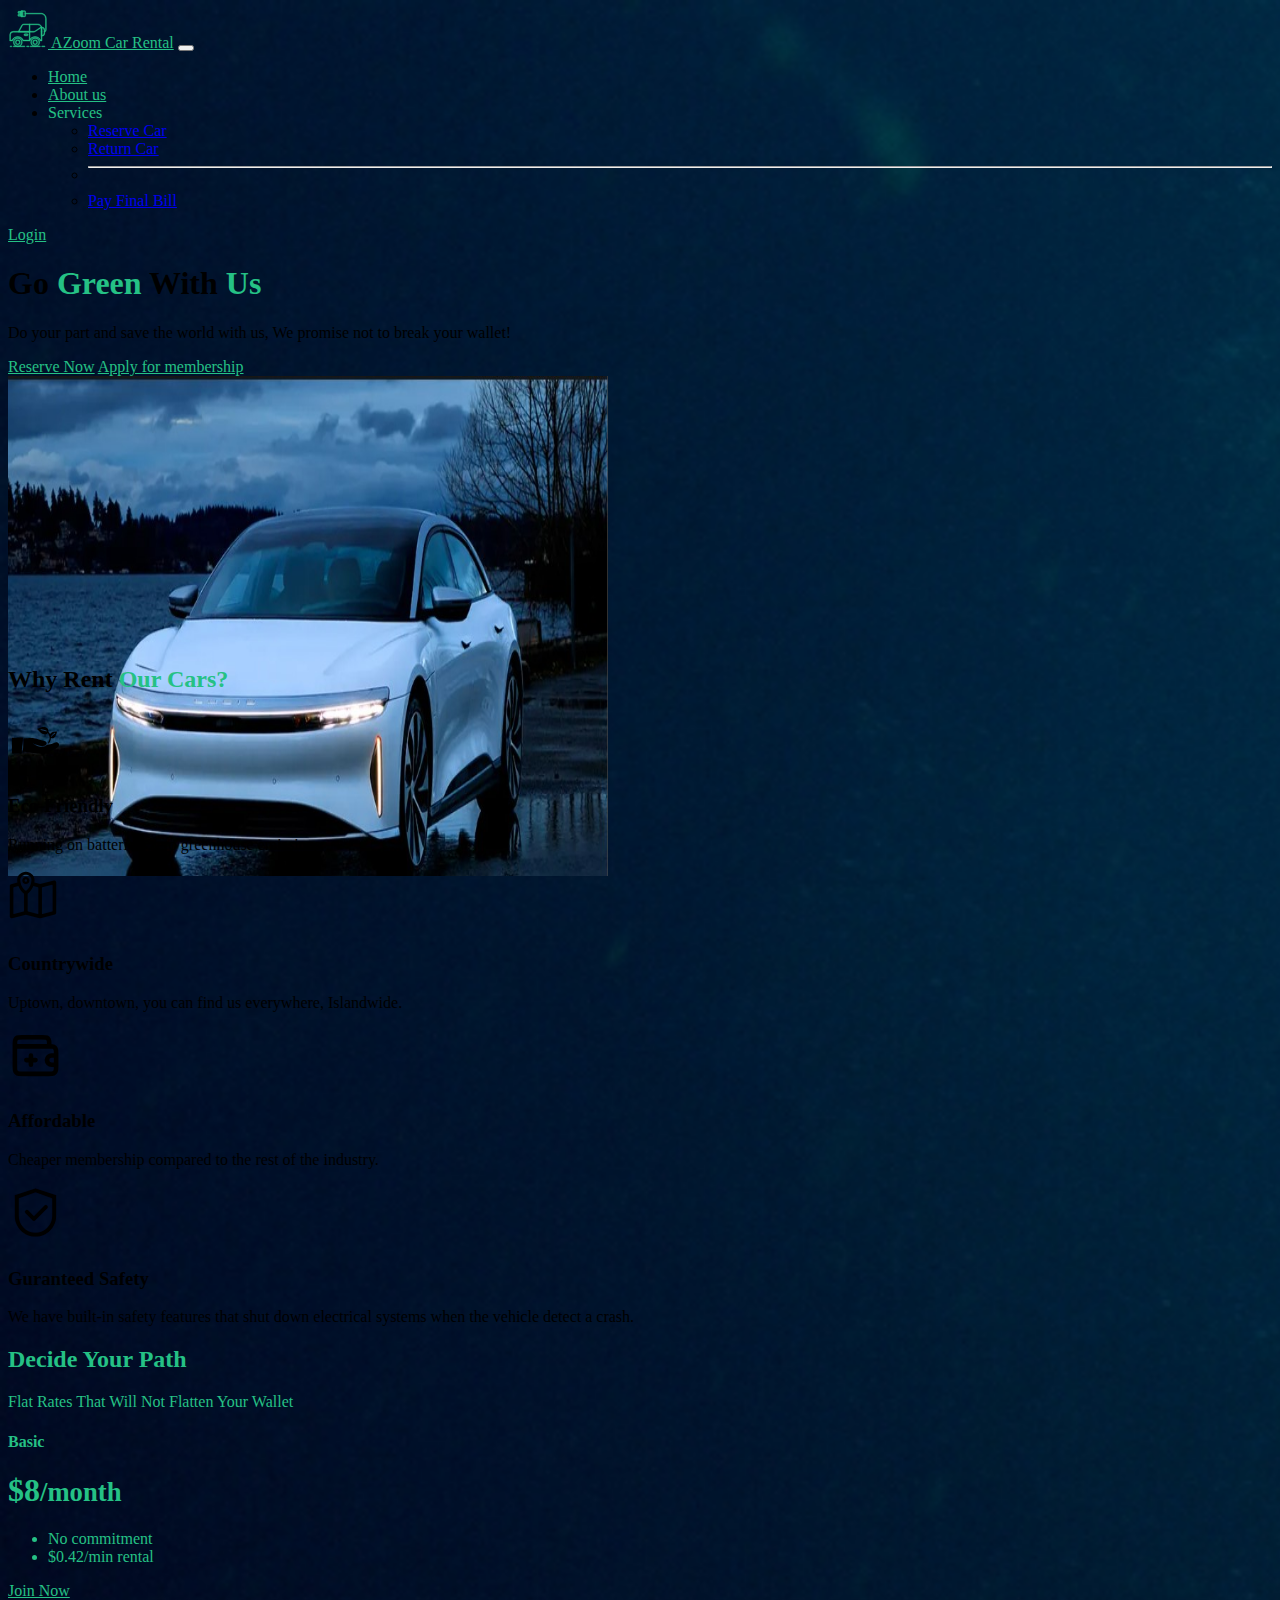
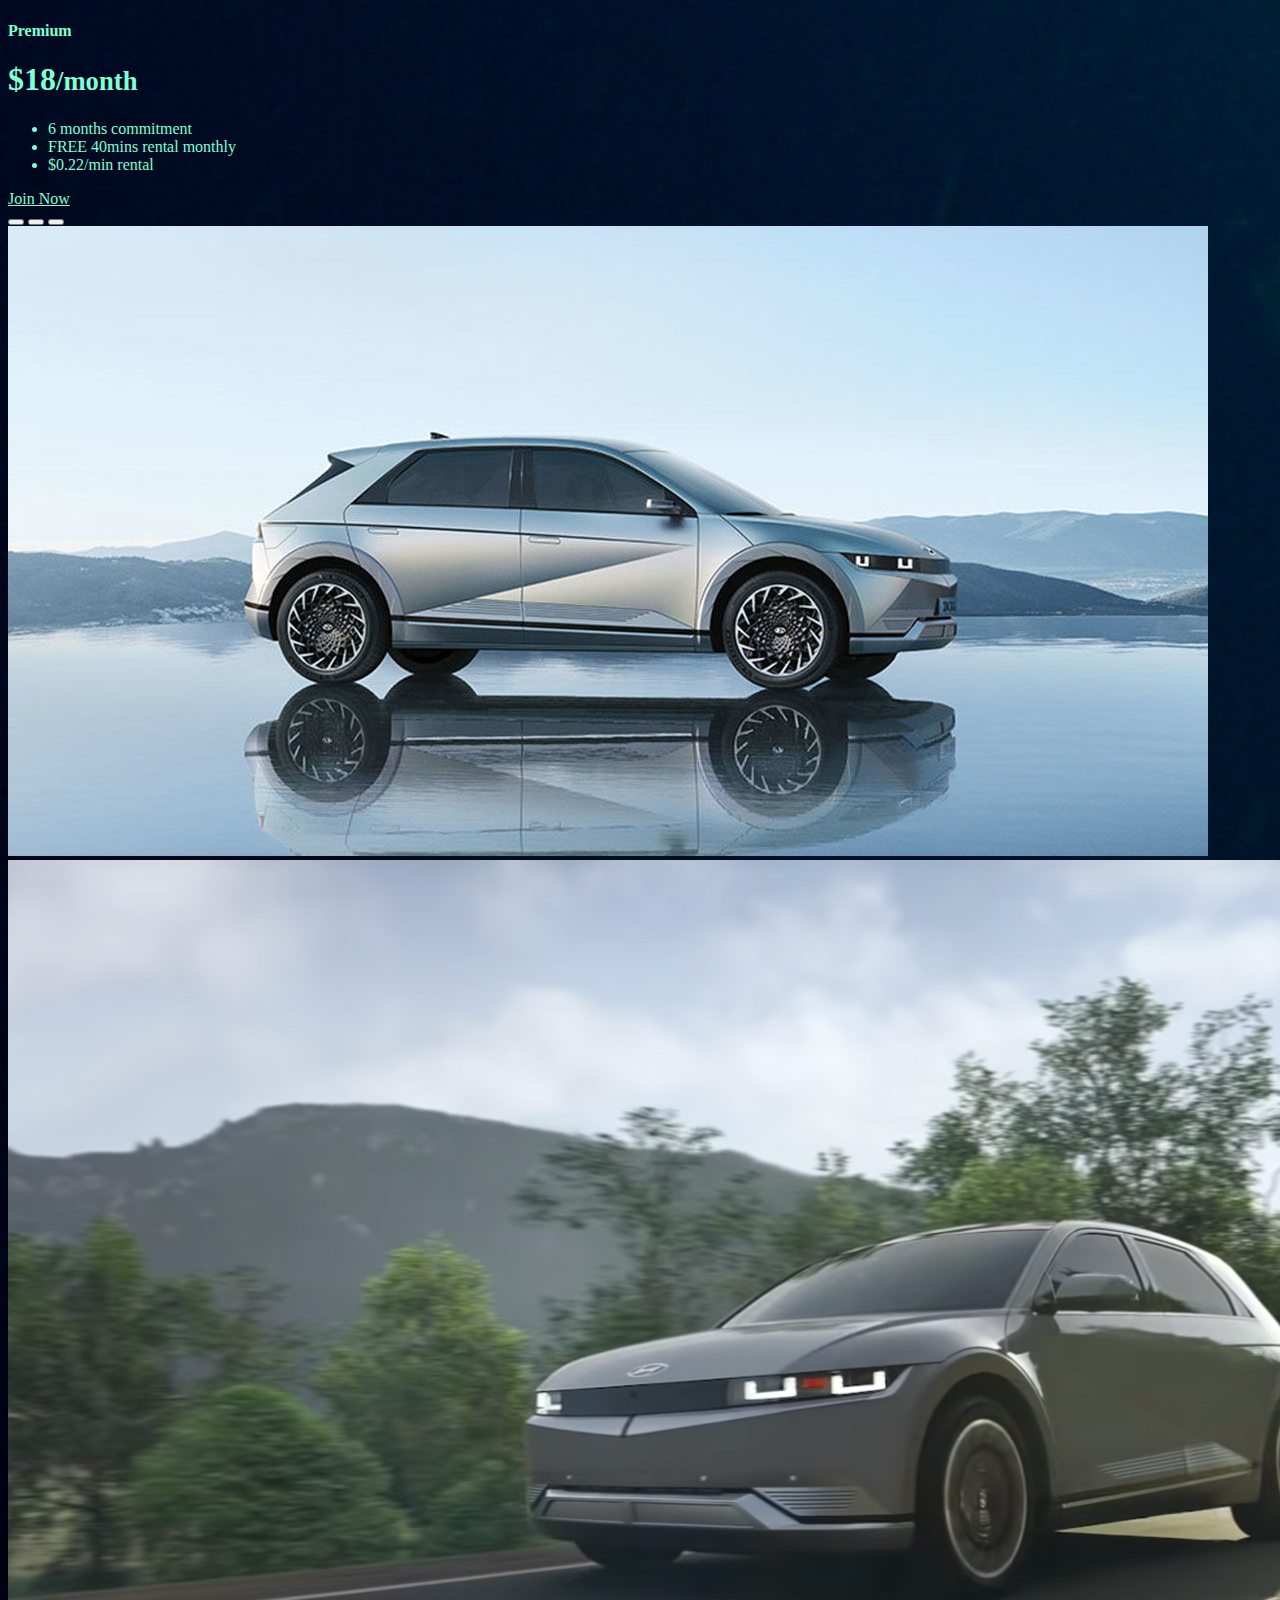
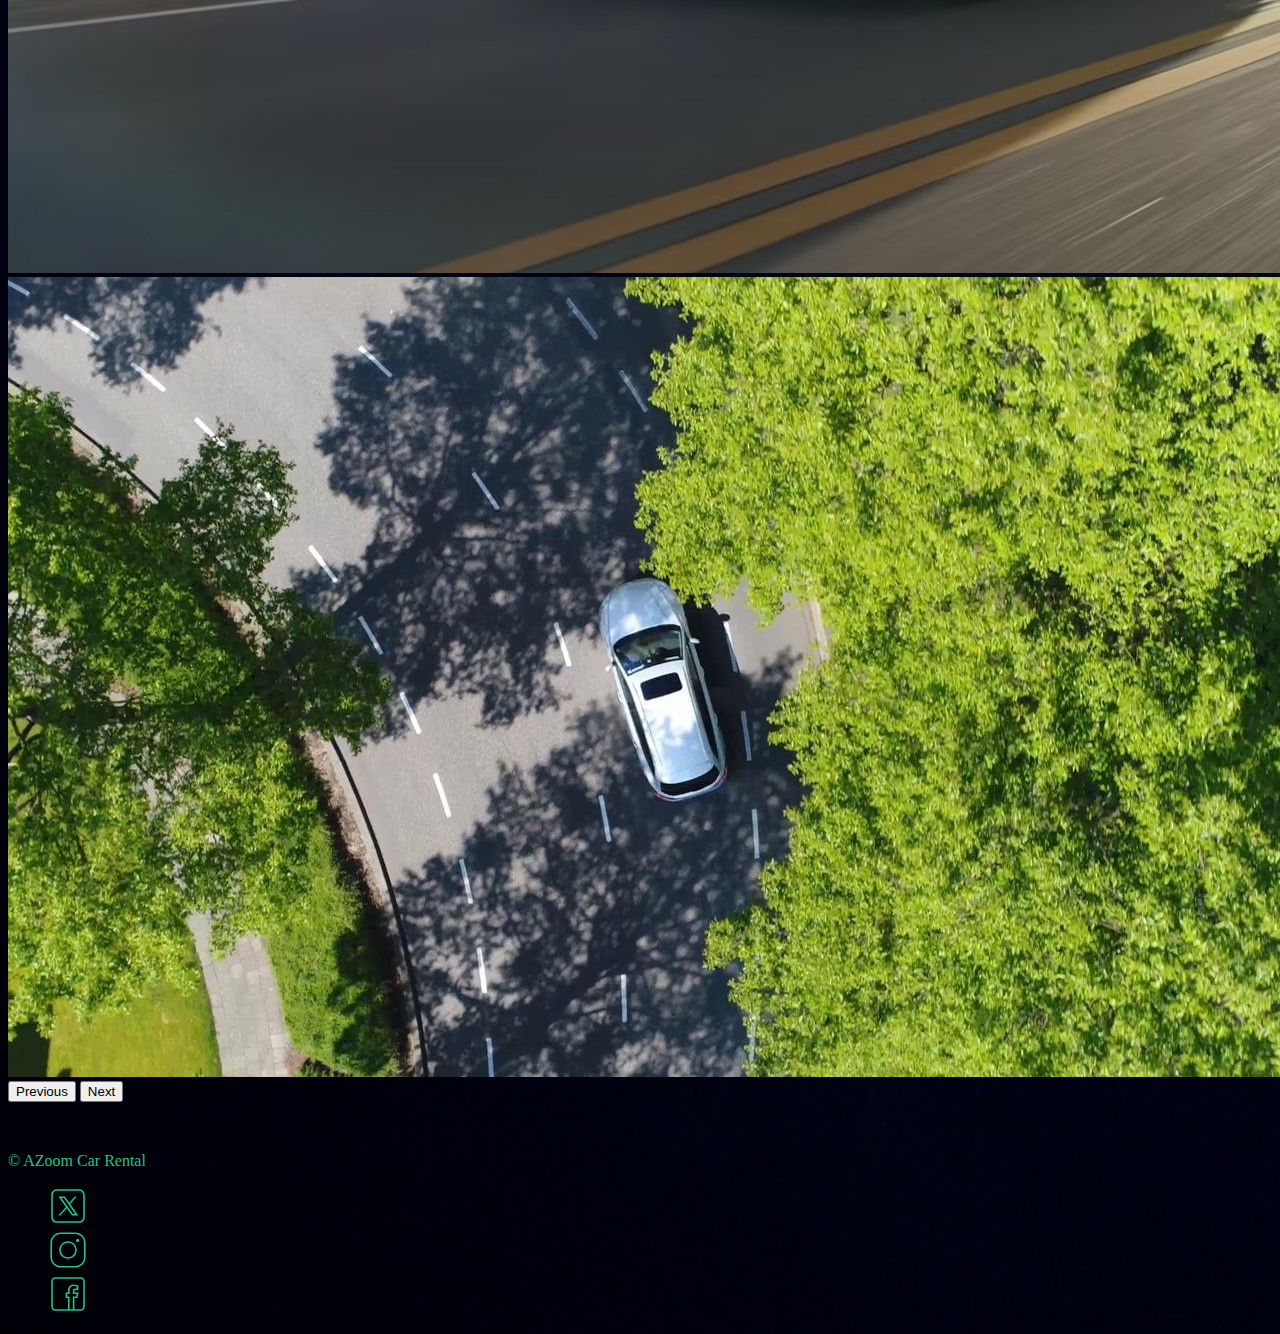
<file: index.html>
<!DOCTYPE html>
<html lang="en" data-bs-theme="dark">

<head>
  <meta charset="UTF-8">
  <meta name="viewport" content="width=device-width, initial-scale=1.0">
  <title>AZoom Car Rental</title>

    <!--Bootstrap CDN-->
    <link href="https://cdn.jsdelivr.net/npm/bootstrap@5.3.0-alpha2/dist/css/bootstrap.min.css" rel="stylesheet"
      integrity="sha384-aFq/bzH65dt+w6FI2ooMVUpc+21e0SRygnTpmBvdBgSdnuTN7QbdgL+OapgHtvPp" crossorigin="anonymous">
    
    <!--CSS STYLESHEET-->
    <link rel="stylesheet" href="style.css">

    <!--JQUERY-->
    <script src="https://ajax.googleapis.com/ajax/libs/jquery/3.7.1/jquery.min.js"></script>
</head>

<body>


  <!--Navigation bar-->
  <section id="navigation-bar">
  <nav class="navbar navbar-expand-lg fixed-top bg-body-tertiary">
    <div class="container-fluid">

      <a class="navbar-brand main-color" href="index.html"><img src="svgs/electric-car.svg" alt="moveit brand icon" height="40"> AZoom Car Rental</a>
      <button class="navbar-toggler" type="button" data-bs-toggle="collapse" data-bs-target="#navbarSupportedContent" aria-controls="navbarSupportedContent" aria-expanded="false" aria-label="Toggle navigation">
        <span class="navbar-toggler-icon"></span>
      </button>

      <div class="collapse navbar-collapse" id="navbarSupportedContent">
        <ul class="navbar-nav me-auto mb-2 mb-lg-0">
          <li class="nav-item">
            <a class="nav-link main-color" aria-current="page" href="index.html">Home</a>
          </li>

          <li class="nav-item">
            <a class="nav-link main-color" href="#features">About us</a>
          </li>

          <li class="nav-item dropdown">
            <a class="nav-link dropdown-toggle main-color" role="button" data-bs-toggle="dropdown" aria-expanded="false">
              Services
            </a>
            <ul class="dropdown-menu">
              <li><a class="dropdown-item" href="login.html">Reserve Car</a></li>
              <li><a class="dropdown-item" href="login.html">Return Car</a></li>
              <li><hr class="dropdown-divider"></li>
              <li><a class="dropdown-item" href="login.html">Pay Final Bill</a></li>
            </ul>

          </li>
          
        </ul>
      

          <a class="nav-link basic border border-success rounded px-4 py-2" aria-current="page" href="login.html">Login</a>
        
      </div>
    </div>
  </nav>
</section>

  <!---->
  <!--Center Page-->
  <section id="center-page">
  <div class="px-4 pt-5 my-5 text-center border-bottom">
    <h1 class="display-4 fw-bold text-body-emphasis">Go <span style="color: #25c185;">Green</span> With <span style="color: #25c185;">Us</span></h1>
    <div class="col-lg-6 mx-auto">
      <p class="lead mb-4">Do your part and save the world with us, We promise not to break your wallet!
      </p>

      <div class="d-grid gap-2 d-sm-flex justify-content-sm-center mb-5">
        <a class="nav-link basic border border-success rounded px-4 py-2 me-sm-3" aria-current="page" href="login.html">Reserve Now</a>
        <a class="nav-link basic border border-success rounded px-4 py-2 me-sm-3" aria-current="page" href="login.html">Apply for membership</a>
        
      </div>
    </div>
    <div class="overflow-hidden" style="max-height: 30vh;">
      <div class="container px-5">
        <img src="imgs/electric-car.jpg" class="img-fluid border rounded-3 shadow-lg mb-4" alt="Example image" width="600" height="500" loading="lazy">
      </div>
    </div>
  </div>
</section>
 <!---->

  <!--FEATURES-->
  <section id="features">
  <div class="container px-4 py-5" id="featured-3">
    <h2 class="pt-2 pb-2 border-bottom">Why Rent <span style="color: #25c185;">Our Cars?</span></h2>
    <div class="row g-4 pt-5 row-cols-1 row-cols-lg-4">


      <div class="feature col">
        <div class="feature-icon d-inline-flex align-items-center justify-content-center text-bg-success bg-gradient fs-2 mb-3">
          <img src="svgs/hand.svg" alt="briefcase" height="55">
        </div>
        <h3 class="fs-2 text-body-emphasis">Eco-Friendly</h3>
        <p>
          Running on batteries, zero greenhouse emissions.
        </p>
        
      </div>
      

      <div class="feature col">
        <div class="feature-icon d-inline-flex align-items-center justify-content-center text-bg-success bg-gradient fs-2 mb-3">
          <img src="svgs/country.svg" alt="busfront" height="50">
        </div>
        <h3 class="fs-2 text-body-emphasis">Countrywide</h3>
        <p >
          Uptown, downtown, you can find us everywhere, Islandwide.
        </p>

      </div>


      <div class="feature col">
        <div class="feature-icon d-inline-flex align-items-center justify-content-center text-bg-success bg-gradient fs-2 mb-3">
          <img src="svgs/wallet.svg" alt="chatsq" height="55">
        </div>
        <h3 class="fs-2 text-body-emphasis">Affordable</h3>
        <p>
          Cheaper membership compared to the rest of the industry.
        </p>
      </div>

      
      <div class="feature col">
        <div class="feature-icon d-inline-flex align-items-center justify-content-center text-bg-success bg-gradient fs-2 mb-3">
          <img src="svgs/safety.svg" alt="chatsq" height="55">
        </div>
        <h3 class="fs-2 text-body-emphasis">Guranteed Safety</h3>
        <p>
          We have built-in safety features that shut down electrical systems when the vehicle detect a crash.
        </p>
      </div>


    </div>
  </div>
  </section>
  <!---->

  <!--PRICING-->
  <section id="pricing">
    <div class="container">
    <div class="pricing-header mt-5 p-3 pb-md-4 mx-auto text-center">
      <h2 class="display-4 fw-normal border-top pt-4">Decide Your Path</h2>
      <p class="fs-5">Flat Rates That Will Not Flatten Your Wallet</p>
    </div>


    <div class="row row-cols-1 row-cols-md-2 mb-3 text-center border-bottom">


      <div class="col">
        <div class="card mb-4 rounded-3 shadow-sm basic">
          <div class="card-header py-3 basic">
            <h4 class="my-0">Basic</h4>
          </div>
          <div class="card-body basic">
            <h1>$8<small>/month</small></h1>
            <ul class="list-unstyled mt-3 mb-4">
              <li>No commitment</li>
              <li>$0.42/min rental</li>
            </ul>
            <a class="nav-link basic border border-success rounded px-4 py-2" aria-current="page" href="login.html">Join Now</a>
            
          </div>
        </div>
      </div>

      <div class="col">
        <div class="card mb-4 rounded-3 shadow-sm premium">
          <div class="card-header py-3 premium">
            <h4 class="my-0">Premium</h4>
          </div>
          <div class="card-body premium">
            <h1>$18<small>/month</small></h1>
            <ul class="list-unstyled mt-2 mb-2">
              <li>6 months commitment</li>
              <li>FREE 40mins rental monthly</li>
              <li>$0.22/min rental</li>
            </ul>
            <a class="nav-link premium border border-success rounded px-4 py-2" aria-current="page" href="login.html">Join Now</a>
          </div>
        </div>
      </div>
    </div>
  </div>
</div>
  </section>
  <!---->









  <!-------------------------------CAROUSEL--------------------------------------->
  <section id="carousel">
  <div class="container pt-4">
  <div id="carouselExampleIndicators" class="carousel slide">
    <div class="carousel-indicators">
      <button type="button" data-bs-target="#carouselExampleIndicators" data-bs-slide-to="0" class="active" aria-current="true" aria-label="Slide 1"></button>
      <button type="button" data-bs-target="#carouselExampleIndicators" data-bs-slide-to="1" aria-label="Slide 2"></button>
      <button type="button" data-bs-target="#carouselExampleIndicators" data-bs-slide-to="2" aria-label="Slide 3"></button>
    </div>
    <div class="carousel-inner">
      <div class="carousel-item active">
        <img src="imgs/car-on-water.jpg" class="d-block w-100" alt="...">
      </div>
      <div class="carousel-item">
        <img src="imgs/car-in-woods.jpg" class="d-block w-100" alt="...">
      </div>
      <div class="carousel-item">
        <img src="imgs/car-green.jpg" class="d-block w-100" alt="...">
      </div>
    </div>
    <button class="carousel-control-prev" type="button" data-bs-target="#carouselExampleIndicators" data-bs-slide="prev">
      <span class="carousel-control-prev-icon" aria-hidden="true"></span>
      <span class="visually-hidden">Previous</span>
    </button>
    <button class="carousel-control-next" type="button" data-bs-target="#carouselExampleIndicators" data-bs-slide="next">
      <span class="carousel-control-next-icon" aria-hidden="true"></span>
      <span class="visually-hidden">Next</span>
    </button>
  </div>
</div>
</section>
 <!---->
  



  <!--FOOTER-->
  <section id="footer">
  <div class="container">
    <footer class="d-flex flex-wrap justify-content-between align-items-center py-3 my-4 border-top">
      <div class="col-md-4 d-flex align-items-center">
        
        <span class="mb-3 mb-md-0" style="color: #25c185;">© AZoom Car Rental</span>
      </div>
  
      <ul class="nav col-md-4 justify-content-end list-unstyled d-flex">
        <li class="ms-3">
          <a class="text-body-secondary" href="https://twitter.com/?lang=en">
          <img src="svgs/twitter.svg" alt="twitter" height="40">
          </a>
        </li>
        
        <li class="ms-3">
          <a class="text-body-secondary" href="https://www.youtube.com/watch?v=dQw4w9WgXcQ&ab_channel=RickAstley">
            <img src="svgs/insta.svg" alt="insta.svg" height="40">
          </a>
        </li>
        
        <li class="ms-3">
          <a class="text-body-secondary" href="https://www.instagram.com/">
          <img src="svgs/facebook.svg" alt="" height="40">    
          </a>
        </li>
      </ul>
    </footer>
</section>
  <!---->





  <!--BOOTSTRAP JAVASCRIPT-->
  <script src="https://cdn.jsdelivr.net/npm/@popperjs/core@2.11.8/dist/umd/popper.min.js" integrity="sha384-I7E8VVD/ismYTF4hNIPjVp/Zjvgyol6VFvRkX/vR+Vc4jQkC+hVqc2pM8ODewa9r" crossorigin="anonymous"></script>
  <script src="https://cdn.jsdelivr.net/npm/bootstrap@5.3.2/dist/js/bootstrap.min.js" integrity="sha384-BBtl+eGJRgqQAUMxJ7pMwbEyER4l1g+O15P+16Ep7Q9Q+zqX6gSbd85u4mG4QzX+" crossorigin="anonymous"></script>
  
  <!--PERSONAL JAVASCRIPT-->
  <script src="index.js"></script>

</body>

</html>
</file>
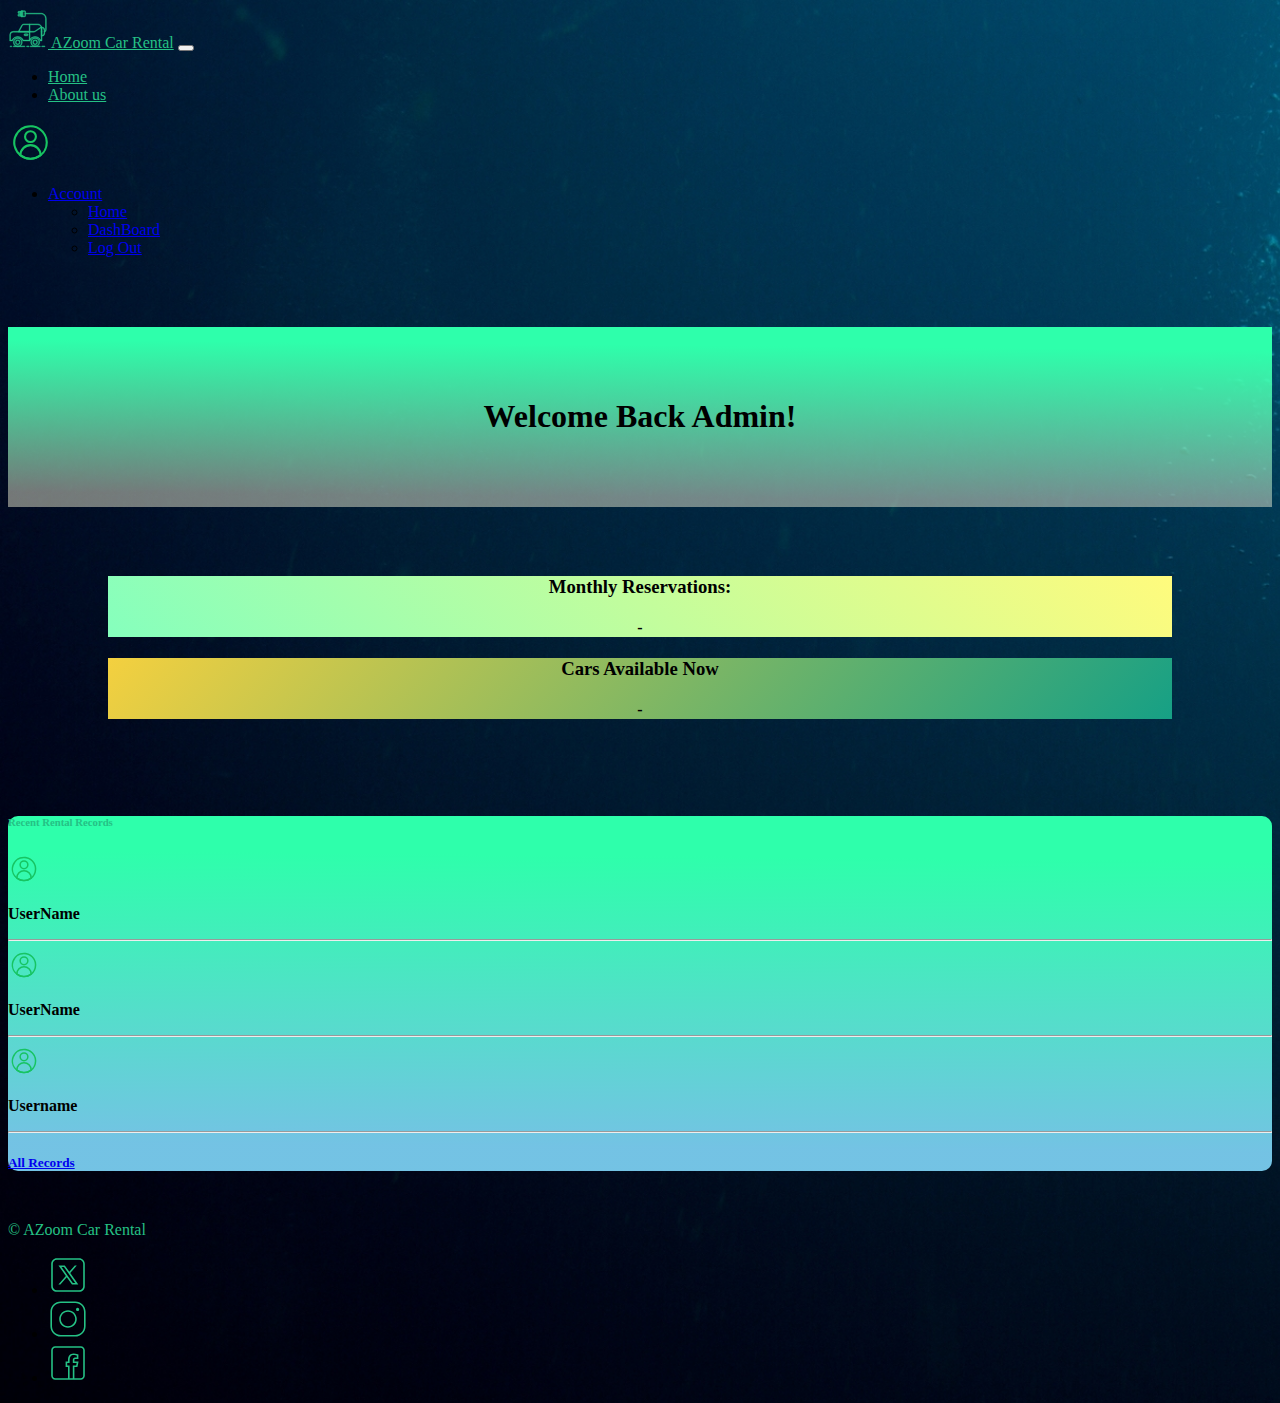
<file: adminPage.html>
<!DOCTYPE html>
<html lang="en" data-bs-theme="dark">
<head>
    <meta charset="UTF-8">
    <meta name="viewport" content="width=device-width, initial-scale=1.0">
    <title>UserPage</title>
    <!--Bootstrap CDN-->
    <link href="https://cdn.jsdelivr.net/npm/bootstrap@5.3.0-alpha2/dist/css/bootstrap.min.css" rel="stylesheet"
      integrity="sha384-aFq/bzH65dt+w6FI2ooMVUpc+21e0SRygnTpmBvdBgSdnuTN7QbdgL+OapgHtvPp" crossorigin="anonymous">
    
    <!--CSS STYLESHEET-->
    <link rel="stylesheet" href="style.css">

    <!--JQUERY-->
    <script src="https://ajax.googleapis.com/ajax/libs/jquery/3.7.1/jquery.min.js"></script>





</head>
<body onload="loadAdmin()">
    
    <!--Navigation bar-->
  <section id="navigation-bar">
    <nav class="navbar navbar-expand-lg fixed-top bg-body-tertiary">
      <div class="container-fluid">
  
        <a class="navbar-brand main-color" href="adminPage.html"><img src="svgs/electric-car.svg" alt="moveit brand icon" height="40"> AZoom Car Rental</a>
        <button class="navbar-toggler" type="button" data-bs-toggle="collapse" data-bs-target="#navbarSupportedContent" aria-controls="navbarSupportedContent" aria-expanded="false" aria-label="Toggle navigation">
          <span class="navbar-toggler-icon"></span>
        </button>
  
        <div class="collapse navbar-collapse" id="navbarSupportedContent">
          <ul class="navbar-nav me-auto mb-2 mb-lg-0">
            <li class="nav-item">
              <a class="nav-link main-color" aria-current="page" href="adminPage.html">Home</a>
            </li>
  
            <li class="nav-item">
              <a class="nav-link main-color" href="adminPage.html">About us</a>
            </li>
  
            
          </ul>
          <form class="d-flex" role="search">
          
  
           
            <img src="svgs/avatar.svg" alt="" data-toggle="dropdown">
                <div class="navbar-collapse" id="navbarNavDarkDropdown">
                  <ul class="navbar-nav">
                    <li class="nav-item dropdown">
                      <a class="nav-link dropdown-toggle" href="#" role="button" data-bs-toggle="dropdown" aria-expanded="false">
                        Account
                      </a>
                      <ul class="dropdown-menu dropdown-menu-dark">
                        <li><a class="dropdown-item" href="adminPage.html">Home</a></li>
                        <li><a class="dropdown-item" href="adminPage.html">DashBoard</a></li>
                        <li><a class="dropdown-item" href="index.html">Log Out</a></li>
                      </ul>
                    </li>
                  </ul>
                </div>
              
          </form>
        </div>
      </div>
    </nav>
  </section>


  <div class="container-fluid welcome">
  <h1 class="">Welcome Back Admin!</h1>
  </div>



  <div class="container-fluid overView border rounded-3">
  <div class="row align-items-md-stretch mt-3">

    <div class="col-md-6 mb-3">
      
      <div class="h-100 pt-3 pb-2 border border-light rounded-3 reserve-tab">
        <h3>Monthly Reservations:</h3>  
        <h4 class="mt-3 monthly-num">-</h4>
      </div>
    
    </div>
    
    <div class="col-md-6 mb-3">
     
      <div class="h-100 pt-3 pb-2 border border-light rounded-3 bg-body return-tab">
        <h3>Cars Available Now</h3>  
        <h4 class="mt-3 car-num">-</h4>
      </div>
 
    </div>





  </div>  
  </div>  
  
    



    
  <div class="container-fluid p-3 small-cube">
      
    <div class="row d-flex justify-content-center pt-3 pb-2">
      
    </div>

    <div class="my-3 p-3 bg-body rounded shadow-sm">
      <h6 class="border-bottom pb-2 mb-0 main-color">Recent Rental Records</h6>
      <div class="d-flex text-body-secondary pt-3">
        <img src="svgs/avatar.svg" class="me-3" width="32" height="32" alt="">
        <p class="pb-3 mb-0 small lh-sm box1">
            <strong class="d-block text-gray-dark mb-1 un1">UserName</strong>
        </p>
      </div>

      <hr>

      <div class="d-flex text-body-secondary pt-3">
        <img src="svgs/avatar.svg" class="me-3" width="32" height="32" alt="">
        <p class="pb-3 mb-0 small lh-sm box2">
          <strong class="d-block text-gray-dark un2">UserName</strong>

        </p>
      </div>

      <hr>
      
      <div class="d-flex text-body-secondary pt-3">
        <img src="svgs/avatar.svg" class="me-3" width="32" height="32" alt="">
        <p class="pb-3 mb-0 small lh-sm box3">
          <strong class="d-block text-gray-dark un3">Username</strong>
        </p>
      </div>
      <hr>
      <h5 class="d-block text-end mt-3">
        <a href="recordsPage.html">All Records</a>
      </h5>
    </div>


  </div>




   <!--FOOTER-->
   <section id="footer">
   
      <footer class="d-flex flex-wrap justify-content-between align-items-center py-3 my-4 border-top">
        <div class="col-md-4 d-flex align-items-center">
          
          <span class="mb-3 mb-md-0" style="color: #25c185;">© AZoom Car Rental</span>
        </div>
    
        <ul class="nav col-md-4 justify-content-end list-unstyled d-flex">
          <li class="ms-3">
            <a class="text-body-secondary" href="https://twitter.com/?lang=en">
            <img src="svgs/twitter.svg" alt="twitter" height="40">
            </a>
          </li>
          
          <li class="ms-3">
            <a class="text-body-secondary" href="https://www.youtube.com/watch?v=dQw4w9WgXcQ&ab_channel=RickAstley">
              <img src="svgs/insta.svg" alt="insta.svg" height="40">
            </a>
          </li>
          
          <li class="ms-3">
            <a class="text-body-secondary" href="https://www.instagram.com/">
            <img src="svgs/facebook.svg" alt="" height="40">    
            </a>
          </li>
        </ul>
      </footer>
  </section>
    <!---->




    <!--BOOTSTRAP JAVASCRIPT-->
  <script src="https://cdn.jsdelivr.net/npm/@popperjs/core@2.11.8/dist/umd/popper.min.js" integrity="sha384-I7E8VVD/ismYTF4hNIPjVp/Zjvgyol6VFvRkX/vR+Vc4jQkC+hVqc2pM8ODewa9r" crossorigin="anonymous"></script>
  <script src="https://cdn.jsdelivr.net/npm/bootstrap@5.3.2/dist/js/bootstrap.min.js" integrity="sha384-BBtl+eGJRgqQAUMxJ7pMwbEyER4l1g+O15P+16Ep7Q9Q+zqX6gSbd85u4mG4QzX+" crossorigin="anonymous"></script>
   
    <!--PERSONAL JAVASCRIPT-->
  <script src="index.js"></script>
</body>
</html>
</file>
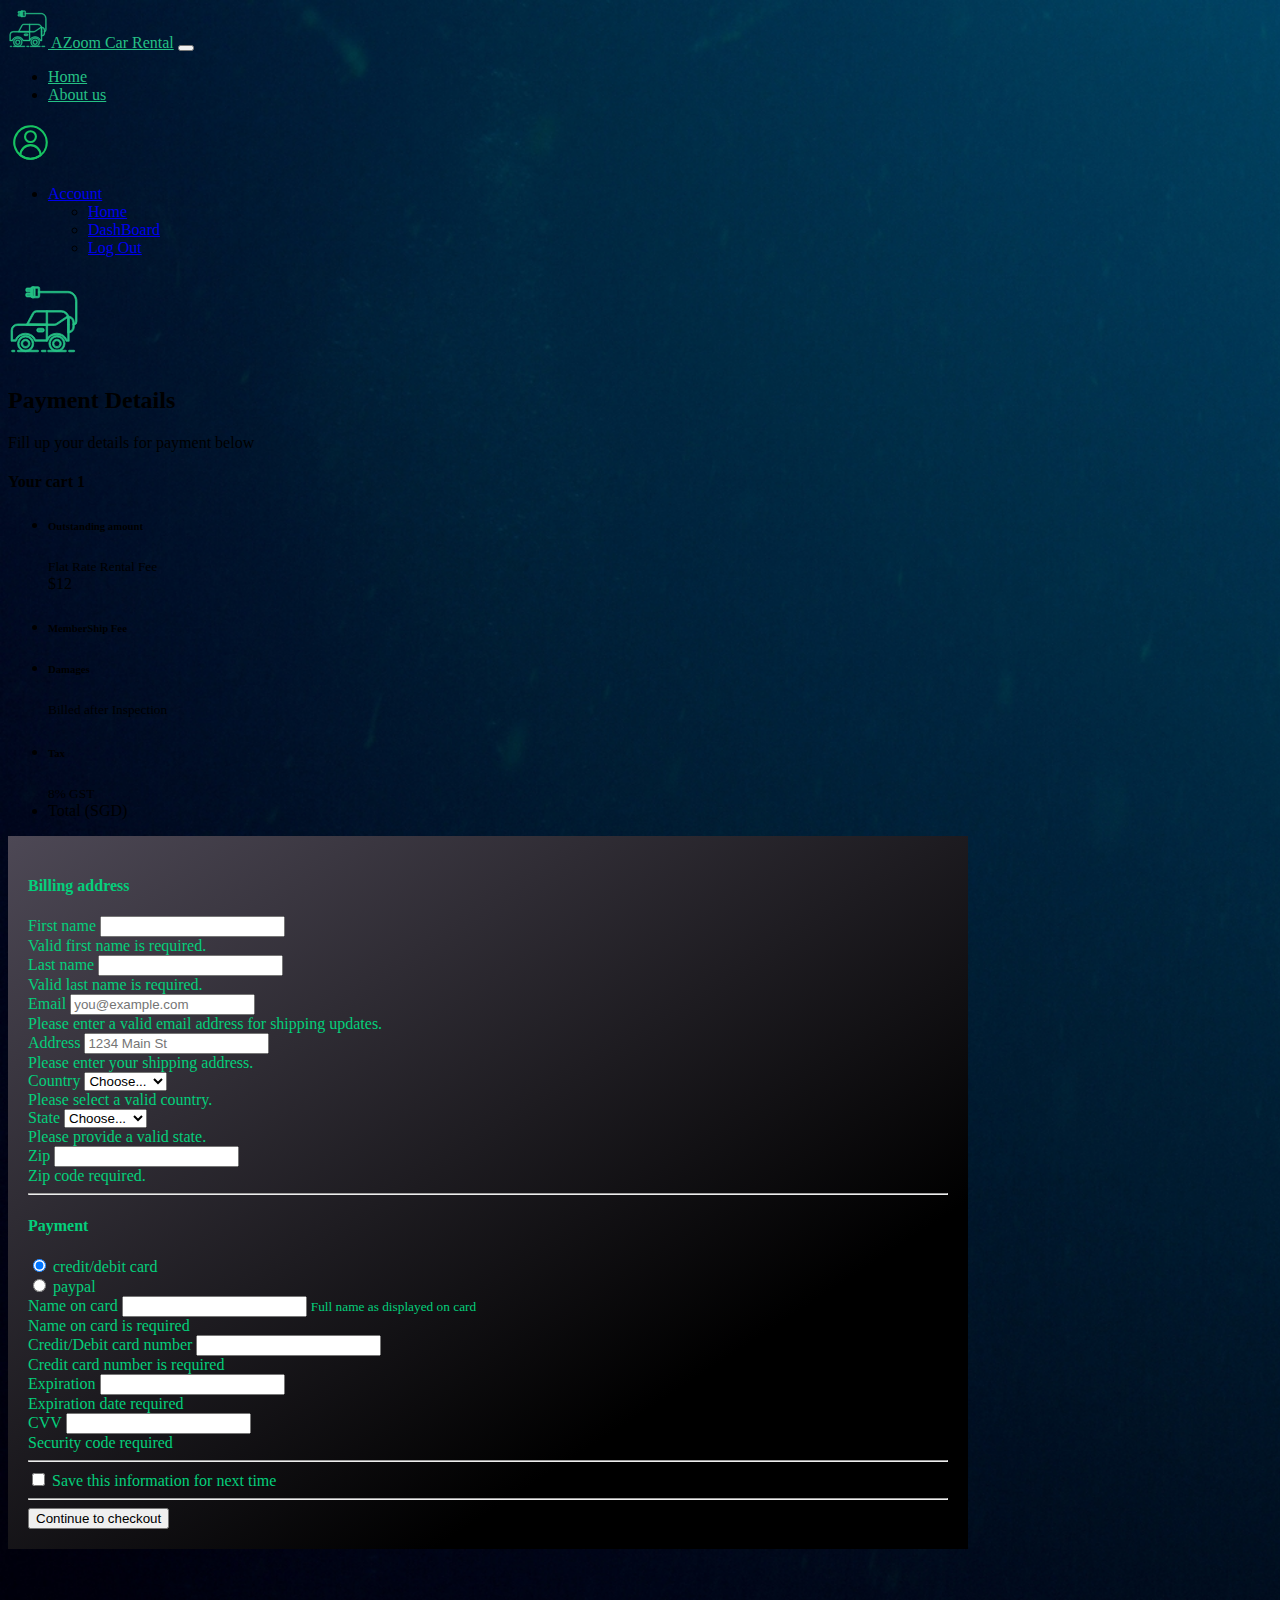
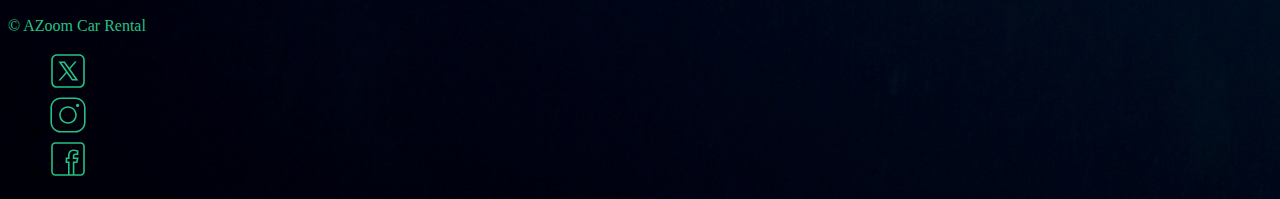
<file: checkOut.html>
<!DOCTYPE html>
<html lang="en" data-bs-theme="dark">
<head>
    <meta charset="UTF-8">
    <meta name="viewport" content="width=device-width, initial-scale=1.0">
    <title>Checkout</title>

    <!--Bootstrap CDN-->
    <link href="https://cdn.jsdelivr.net/npm/bootstrap@5.3.0-alpha2/dist/css/bootstrap.min.css" rel="stylesheet"
    integrity="sha384-aFq/bzH65dt+w6FI2ooMVUpc+21e0SRygnTpmBvdBgSdnuTN7QbdgL+OapgHtvPp" crossorigin="anonymous">
    
    <!--CSS STYLESHEET-->
    <link rel="stylesheet" href="style.css">

    <!--JQUERY-->
    <script src="https://ajax.googleapis.com/ajax/libs/jquery/3.7.1/jquery.min.js"></script>




</head>
<body onload="loadBill()">
    




    <!--Navigation bar-->
    <section id="navigation-bar">
      <nav class="navbar navbar-expand-lg fixed-top bg-body-tertiary">
        <div class="container-fluid">
    
          <a class="navbar-brand main-color" href="userHome.html"><img src="svgs/electric-car.svg" alt="moveit brand icon" height="40"> AZoom Car Rental</a>
          <button class="navbar-toggler" type="button" data-bs-toggle="collapse" data-bs-target="#navbarSupportedContent" aria-controls="navbarSupportedContent" aria-expanded="false" aria-label="Toggle navigation">
            <span class="navbar-toggler-icon"></span>
          </button>
    
          <div class="collapse navbar-collapse" id="navbarSupportedContent">
            <ul class="navbar-nav me-auto mb-2 mb-lg-0">
              <li class="nav-item">
                <a class="nav-link main-color" aria-current="page" href="userHome.html">Home</a>
              </li>
    
              <li class="nav-item">
                <a class="nav-link main-color" href="userHome.html#features">About us</a>
              </li>
    

              
            </ul>
            <form class="d-flex" role="search">
            
    
             
              <img src="svgs/avatar.svg" alt="" data-toggle="dropdown">
                  <div class="navbar-collapse" id="navbarNavDarkDropdown">
                    <ul class="navbar-nav">
                      <li class="nav-item dropdown">
                        <a class="nav-link dropdown-toggle" href="#" role="button" data-bs-toggle="dropdown" aria-expanded="false">
                          Account
                        </a>
                        <ul class="dropdown-menu dropdown-menu-dark">
                          <li><a class="dropdown-item" href="userHome.html">Home</a></li>
                          <li><a class="dropdown-item" href="userPage.html">DashBoard</a></li>
                          <li><a class="dropdown-item" href="index.html">Log Out</a></li>
                        </ul>
                      </li>
                    </ul>
                  </div>
                
            </form>
          </div>
        </div>
      </nav>
    </section>


    <!--PAYMENT PAGE-->

    <!--RIGHT COLUMN-->
    <div class="container mt-5" style="max-width: 960px;">
        <main>
          <div class="py-5 text-center">
            <img class="d-block mx-auto mb-4" src="svgs/electric-car.svg" alt="" width="72" height="90">
            <h2>Payment Details</h2>
            <p class="lead">Fill up your details for payment below</p>
          </div>
      
          <div class="row g-5">
            
            <div class="col-md-5 col-lg-4 order-md-last rounded">
              <h4 class="d-flex justify-content-between align-items-center mb-3">
                <span class="text-success">Your cart</span>
                <span class="badge bg-success rounded-pill">1</span>
              </h4>


              <ul class="list-group mb-3">
                <li class="list-group-item d-flex justify-content-between lh-sm">
                  <div>
                    <h6 class="my-0">Outstanding amount</h6>
                    <small class="text-body-secondary">Flat Rate Rental Fee</small>
                  </div>
                  <span class="text-body-secondary bill-amount">$12</span>
                </li>

                <li class="list-group-item d-flex justify-content-between lh-sm">
                  <div>
                    <h6 class="my-0">MemberShip Fee</h6>
                  </div>
                  <span class="text-body-secondary mbs-amount"></span>
                </li>

                <li class="list-group-item d-flex justify-content-between lh-sm">
                  <div>
                    <h6 class="my-0">Damages</h6>
                    <small class="text-body-secondary">Billed after Inspection</small>
                  </div>
                  <span class="text-body-secondary damages-amount"></span>
                </li>

                <li class="list-group-item d-flex justify-content-between lh-sm">
                  <div>
                    <h6 class="my-0">Tax</h6>
                    <small class="text-body-secondary">8% GST</small>
                  </div>
                  <span class="text-body-secondary gst"></span>
                </li>

                <li class="list-group-item d-flex justify-content-between">
                  <span>Total (SGD)</span>
                  <strong class="total-outstanding"></strong>
                </li>
              </ul>
      

            </div>


            <!--LEFT COLUMN-->
            <div class="col-md-7 col-lg-8 rounded billing-chart" >

              <h4 class="mb-3 mt-3">Billing address</h4>
              <form class="needs-validation" novalidate>
                <div class="row g-3">
                  <div class="col-sm-6">
                    <label for="firstName" class="form-label">First name</label>
                    <input type="text" class="form-control text-success fN" id="firstName" value="" required>
                    <div class="invalid-feedback text-danger">
                      Valid first name is required.
                    </div>
                  </div>
      
                  <div class="col-sm-6">
                    <label for="lastName" class="form-label">Last name</label>
                    <input type="text" class="form-control lN" id="lastName" value="" required>
                    <div class="invalid-feedback">
                      Valid last name is required.
                    </div>
                  </div>
      
                 
                  <div class="col-12">
                    <label for="email" class="form-label">Email <span class="text-body-secondary"></span></label>
                    <input type="email" class="form-control eM" id="email" placeholder="you@example.com" required>
                    <div class="invalid-feedback">
                      Please enter a valid email address for shipping updates.
                    </div>
                  </div>
      
                  <div class="col-12">
                    <label for="address" class="form-label">Address</label>
                    <input type="text" class="form-control aD" id="address" placeholder="1234 Main St" required>
                    <div class="invalid-feedback">
                      Please enter your shipping address.
                    </div>
                  </div>
      
         
      
                  <div class="col-md-5">
                    <label for="country" class="form-label">Country</label>
                    <select class="form-select cT" id="country" required>
                      <option value="">Choose...</option>
                      <option>Singapore</option>

                    </select>
                    <div class="invalid-feedback">
                      Please select a valid country.
                    </div>
                  </div>
      
                  <div class="col-md-4">
                    <label for="state" class="form-label">State</label>
                    <select class="form-select sT" id="state" required>
                      <option value="">Choose...</option>
                      <option>Singapore</option>
                    </select>
                    <div class="invalid-feedback">
                      Please provide a valid state.
                    </div>
                  </div>
      
                  <div class="col-md-3">
                    <label for="zip" class="form-label">Zip</label>
                    <input type="text" class="form-control zC" id="zip" placeholder="" required>
                    <div class="invalid-feedback">
                      Zip code required.
                    </div>
                  </div>
                </div>
      
            
      

      
                <hr class="my-4">
      
                <h4 class="mb-3">Payment</h4>
      
                <div class="my-3">
                  <div class="form-check">
                    <input id="credit" name="paymentMethod" type="radio" class="form-check-input" checked="" required>
                    <label class="form-check-label" for="credit">credit/debit card</label>
                  </div>
                  <div class="form-check">
                    <input id="debit" name="paymentMethod" type="radio" class="form-check-input" required>
                    <label class="form-check-label" for="paypal">paypal</label>
                  </div>

                </div>
      
                <div class="row gy-3">
                  <div class="col-md-6">
                    <label for="cc-name" class="form-label">Name on card</label>
                    <input type="text" class="form-control" id="cc-name" placeholder="" required>
                    <small class="text-body-secondary">Full name as displayed on card</small>
                    <div class="invalid-feedback">
                      Name on card is required
                    </div>
                  </div>
      
                  <div class="col-md-6">
                    <label for="cc-number" class="form-label">Credit/Debit card number</label>
                    <input type="text" class="form-control" id="cc-number" placeholder="" required>
                    <div class="invalid-feedback">
                      Credit card number is required
                    </div>
                  </div>
      
                  <div class="col-md-3">
                    <label for="cc-expiration" class="form-label">Expiration</label>
                    <input type="text" class="form-control" id="cc-expiration" placeholder="" required>
                    <div class="invalid-feedback">
                      Expiration date required
                    </div>
                  </div>
      
                  <div class="col-md-3">
                    <label for="cc-cvv" class="form-label">CVV</label>
                    <input type="text" class="form-control" id="cc-cvv" placeholder="" required>
                    <div class="invalid-feedback">
                      Security code required
                    </div>
                  </div>
                </div>
                
                <hr class="my-4">
                <div class="form-check">
                  <input type="checkbox" class="form-check-input" id="save-billing-address">
                  <label class="form-check-label" for="save-info">Save this information for next time</label>
                </div>
      
                <hr class="my-4">
      
                <button class="w-100 btn btn-success btn-lg mb-4 checkOut" type="submit">Continue to checkout</button>
              </form>
            </div>
          </div>
        </main>
      
        
        <section id="footer">
            <br>
            <footer class="d-flex flex-wrap justify-content-between align-items-center py-3 my-4 border-top">
              <div class="col-md-4 d-flex align-items-center">
                
                <span class="mb-3 mb-md-0" style="color: #25c185;">© AZoom Car Rental</span>
              </div>
          
              <ul class="nav col-md-4 justify-content-end list-unstyled d-flex">
                <li class="ms-3">
                  <a class="text-body-secondary" href="https://twitter.com/?lang=en">
                  <img src="svgs/twitter.svg" alt="twitter" height="40">
                  </a>
                </li>
                
                <li class="ms-3">
                  <a class="text-body-secondary" href="https://www.youtube.com/watch?v=dQw4w9WgXcQ&ab_channel=RickAstley">
                    <img src="svgs/insta.svg" alt="insta.svg" height="40">
                  </a>
                </li>
                
                <li class="ms-3">
                  <a class="text-body-secondary" href="https://www.instagram.com/">
                  <img src="svgs/facebook.svg" alt="" height="40">    
                  </a>
                </li>
              </ul>
            </footer>
        </section>
      </div>










    <!--BOOTSTRAP JAVASCRIPT-->
    <script src="https://cdn.jsdelivr.net/npm/@popperjs/core@2.11.8/dist/umd/popper.min.js" integrity="sha384-I7E8VVD/ismYTF4hNIPjVp/Zjvgyol6VFvRkX/vR+Vc4jQkC+hVqc2pM8ODewa9r" crossorigin="anonymous"></script>
    <script src="https://cdn.jsdelivr.net/npm/bootstrap@5.3.2/dist/js/bootstrap.min.js" integrity="sha384-BBtl+eGJRgqQAUMxJ7pMwbEyER4l1g+O15P+16Ep7Q9Q+zqX6gSbd85u4mG4QzX+" crossorigin="anonymous"></script>
     
      <!--PERSONAL JAVASCRIPT-->
    <script src="index.js"></script>
</body>
</html>
</file>
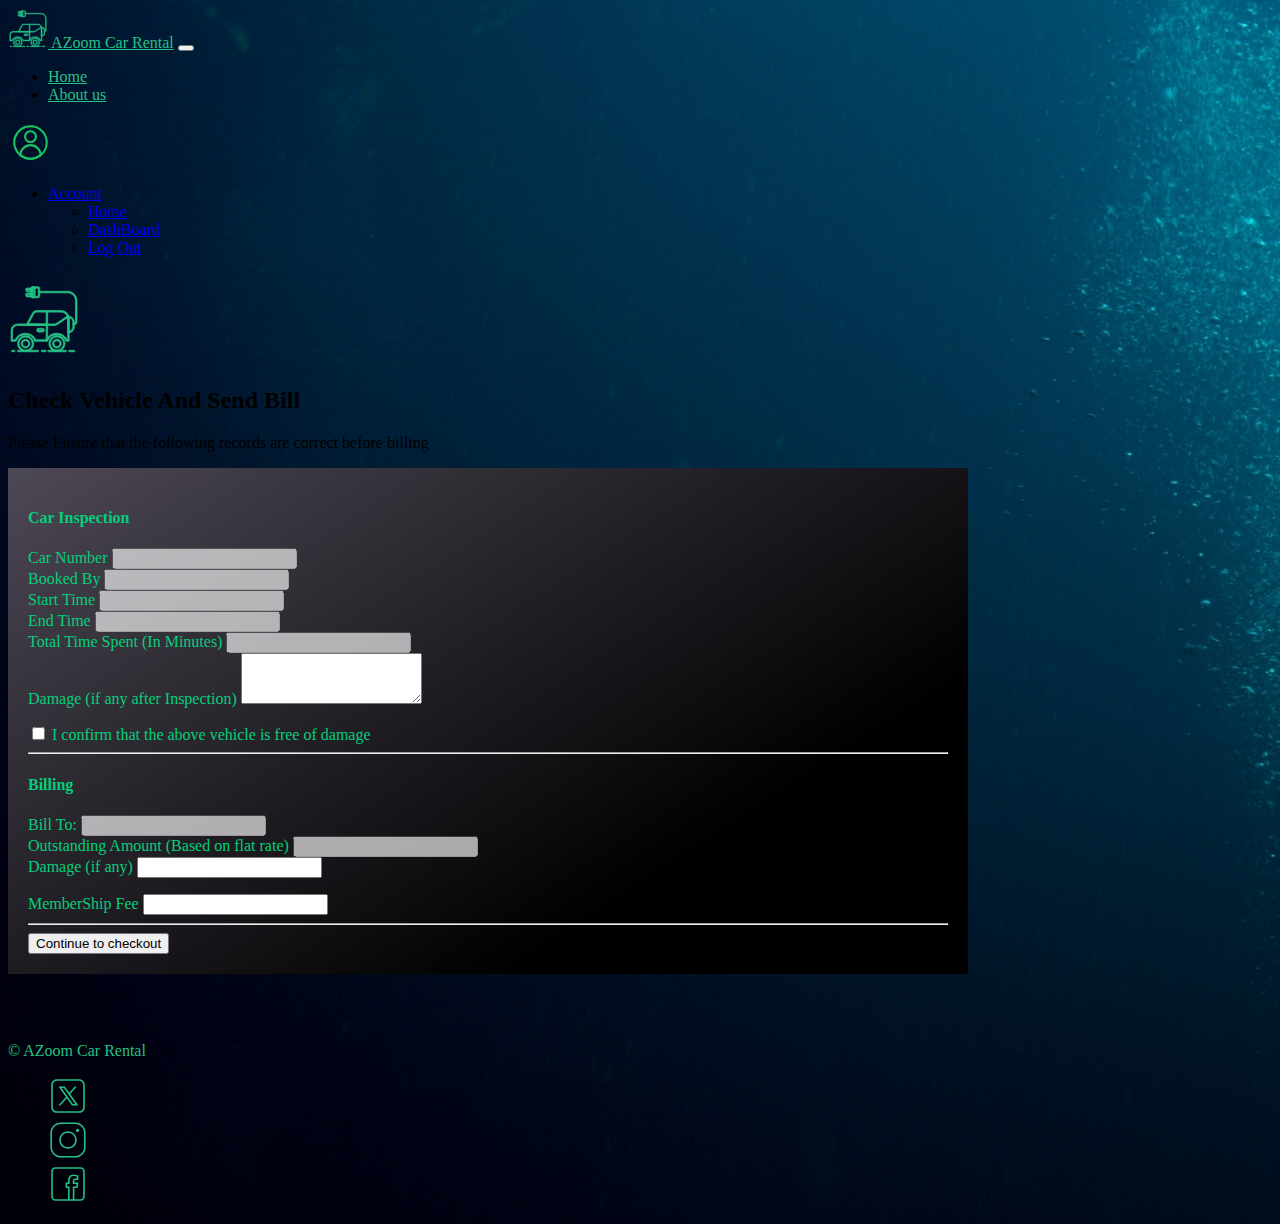
<file: checkVehicle.html>
<!DOCTYPE html>
<html lang="en" data-bs-theme="dark">
<head>
    <meta charset="UTF-8">
    <meta name="viewport" content="width=device-width, initial-scale=1.0">
    <title>Checkout</title>

    <!--Bootstrap CDN-->
    <link href="https://cdn.jsdelivr.net/npm/bootstrap@5.3.0-alpha2/dist/css/bootstrap.min.css" rel="stylesheet"
    integrity="sha384-aFq/bzH65dt+w6FI2ooMVUpc+21e0SRygnTpmBvdBgSdnuTN7QbdgL+OapgHtvPp" crossorigin="anonymous">
    
    <!--CSS STYLESHEET-->
    <link rel="stylesheet" href="style.css">

    <!--JQUERY-->
    <script src="https://ajax.googleapis.com/ajax/libs/jquery/3.7.1/jquery.min.js"></script>




</head>
<body onload="loadSelectedRecord()">
    




    <!--Navigation bar-->
    <section id="navigation-bar">
      <nav class="navbar navbar-expand-lg fixed-top bg-body-tertiary">
        <div class="container-fluid">
    
          <a class="navbar-brand main-color" href="adminPage.html"><img src="svgs/electric-car.svg" alt="moveit brand icon" height="40"> AZoom Car Rental</a>
          <button class="navbar-toggler" type="button" data-bs-toggle="collapse" data-bs-target="#navbarSupportedContent" aria-controls="navbarSupportedContent" aria-expanded="false" aria-label="Toggle navigation">
            <span class="navbar-toggler-icon"></span>
          </button>
    
          <div class="collapse navbar-collapse" id="navbarSupportedContent">
            <ul class="navbar-nav me-auto mb-2 mb-lg-0">
              <li class="nav-item">
                <a class="nav-link main-color" aria-current="page" href="adminPage.html">Home</a>
              </li>
    
              <li class="nav-item">
                <a class="nav-link main-color" href="adminPage.html">About us</a>
              </li>
    
              
            </ul>
            <form class="d-flex" role="search">
            
    
             
              <img src="svgs/avatar.svg" alt="" data-toggle="dropdown">
                  <div class="navbar-collapse" id="navbarNavDarkDropdown">
                    <ul class="navbar-nav">
                      <li class="nav-item dropdown">
                        <a class="nav-link dropdown-toggle" href="#" role="button" data-bs-toggle="dropdown" aria-expanded="false">
                          Account
                        </a>
                        <ul class="dropdown-menu dropdown-menu-dark">
                          <li><a class="dropdown-item" href="adminPage.html">Home</a></li>
                          <li><a class="dropdown-item" href="adminPage.html">DashBoard</a></li>
                          <li><a class="dropdown-item" href="index.html">Log Out</a></li>
                        </ul>
                      </li>
                    </ul>
                  </div>
                
            </form>
          </div>
        </div>
      </nav>
    </section>


    <!--PAYMENT PAGE-->

    <!--RIGHT COLUMN-->
    <div class="container-fluid mt-5 " style="max-width: 960px;">
    
          <div class="py-5 text-center">
            <img class="d-block mx-auto mb-4" src="svgs/electric-car.svg" alt="" width="72" height="90">
            <h2>Check Vehicle And Send Bill</h2>
            <p class="lead">Please Ensure that the following records are correct before billing</p>
          </div>
      
 
          <div class="col-12 p-4 rounded billing-chart" >

            <h4 class="mb-3 mt-3">Car Inspection</h4>
            <form class="needs-validation" novalidate>
              <div class="row g-3">
                <div class="col-sm-6">
                  <label for="firstName" class="form-label">Car Number</label>
                  <input type="text" class="form-control" id="carNum" value="" disabled>

                </div>
    
                <div class="col-sm-6">
                  <label for="userName" class="form-label">Booked By</label>
                  <input type="text" class="form-control" id="userName" value="" disabled>

                </div>
    
               
                <div class="col-6">
                  <label for="email" class="form-label">Start Time <span class="text-body-secondary"></span></label>
                  <input type="text" class="form-control" id="startTime" disabled>
  
                </div>
    
                <div class="col-6">
                  <label for="address" class="form-label">End Time</label>
                  <input type="text" class="form-control" id="endTime" disabled>
                </div>

                <div class="col-12">
                  <label for="address" class="form-label">Total Time Spent (In Minutes)</label>
                  <input type="text" class="form-control" id="totalTime" disabled>
                </div>
    
                <div class="col-12">
                  <label for="exampleFormControlTextarea1">Damage (if any after Inspection)</label>
                  <textarea class="form-control" id="damage" rows="3"></textarea>
                  <p class="text-danger insufficient-info"></p>
                </div>
    
                <div class="form-check">
                  <input type="checkbox" class="form-check-input" id="damage-free">
                  <label class="form-check-label" for="save-info">I confirm that the above vehicle is free of damage</label>
                </div>
    

              </div>
    
          
    

    
              <hr class="my-4">
    
              <h4 class="mb-3">Billing</h4>
    


          
    
              <div class="row gy-3">
                <div class="col-md-6">
                  <label for="cc-name" class="form-label">Bill To:</label>
                  <input type="text" class="form-control" id="bill-to" placeholder="" disabled>
                </div>
    
                <div class="col-md-6">
                  <label for="cc-number" class="form-label">Outstanding Amount (Based on flat rate)</label>
                  <input type="text" class="form-control" id="os-amount" placeholder="" disabled>
  
                </div>
    

    
                <div class="col-md-6">
                  <label for="cc-cvv" class="form-label">Damage (if any)</label>
                  <input type="text" class="form-control" id="damage-amount" placeholder="">
                    <p class="text-danger insufficient-info"></p>
                </div>

                <div class="col-md-6">
                  <label for="cc-cvv" class="form-label">MemberShip Fee</label>
                  <input type="text" class="form-control" id="membership-amount" placeholder="">
                </div>


              </div>
     

    
              <hr class="my-4">
    
              <button class="w-100 btn btn-success btn-lg mb-4" onclick="sendBill();return false">Continue to checkout</button>
            </form>
          </div>
        </div>

        
        <section id="footer">
            <br>
            <footer class="d-flex flex-wrap justify-content-between align-items-center py-3 my-4 border-top">
              <div class="col-md-4 d-flex align-items-center">
                
                <span class="mb-3 mb-md-0" style="color: #25c185;">© AZoom Car Rental</span>
              </div>
          
              <ul class="nav col-md-4 justify-content-end list-unstyled d-flex">
                <li class="ms-3">
                  <a class="text-body-secondary" href="https://twitter.com/?lang=en">
                  <img src="svgs/twitter.svg" alt="twitter" height="40">
                  </a>
                </li>
                
                <li class="ms-3">
                  <a class="text-body-secondary" href="https://www.youtube.com/watch?v=dQw4w9WgXcQ&ab_channel=RickAstley">
                    <img src="svgs/insta.svg" alt="insta.svg" height="40">
                  </a>
                </li>
                
                <li class="ms-3">
                  <a class="text-body-secondary" href="https://www.instagram.com/">
                  <img src="svgs/facebook.svg" alt="" height="40">    
                  </a>
                </li>
              </ul>
            </footer>
        </section>
      </div>










    <!--BOOTSTRAP JAVASCRIPT-->
    <script src="https://cdn.jsdelivr.net/npm/@popperjs/core@2.11.8/dist/umd/popper.min.js" integrity="sha384-I7E8VVD/ismYTF4hNIPjVp/Zjvgyol6VFvRkX/vR+Vc4jQkC+hVqc2pM8ODewa9r" crossorigin="anonymous"></script>
    <script src="https://cdn.jsdelivr.net/npm/bootstrap@5.3.2/dist/js/bootstrap.min.js" integrity="sha384-BBtl+eGJRgqQAUMxJ7pMwbEyER4l1g+O15P+16Ep7Q9Q+zqX6gSbd85u4mG4QzX+" crossorigin="anonymous"></script>
     
      <!--PERSONAL JAVASCRIPT-->
    <script src="index.js"></script>
</body>
</html>
</file>
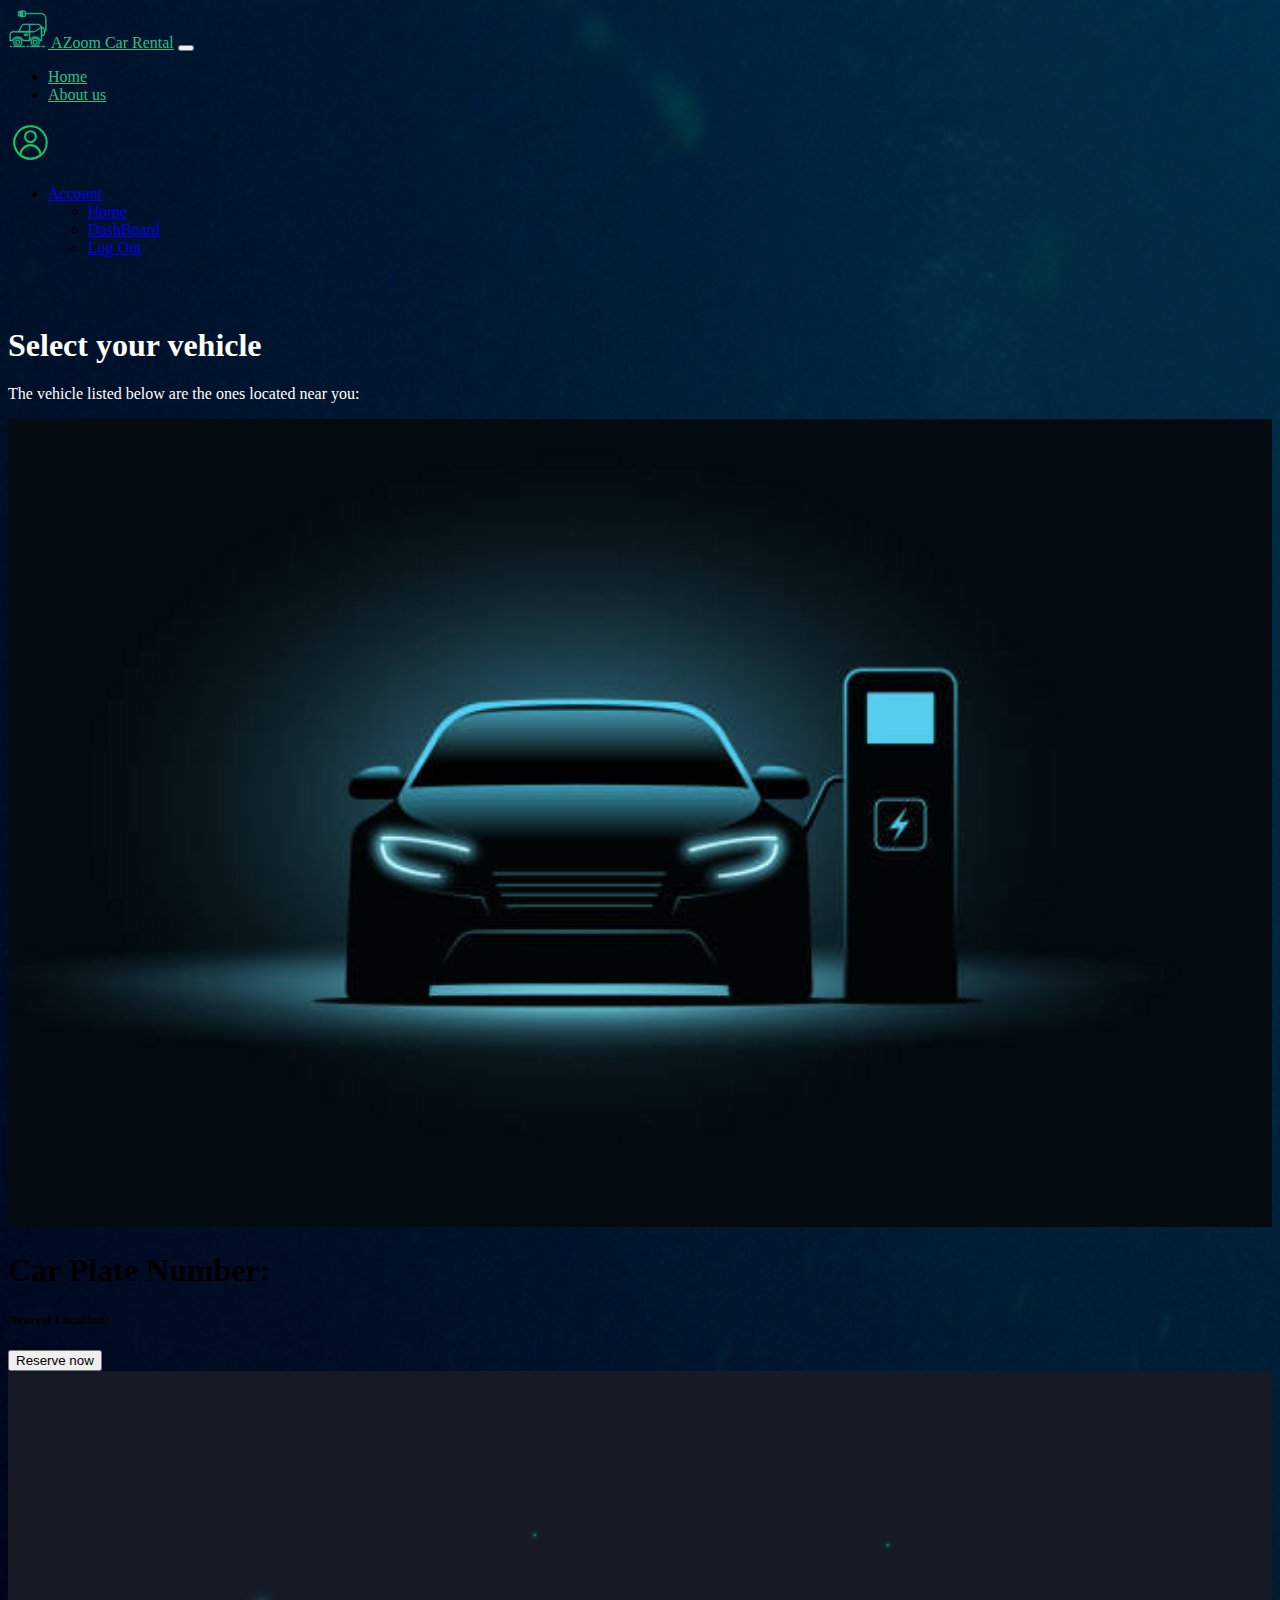
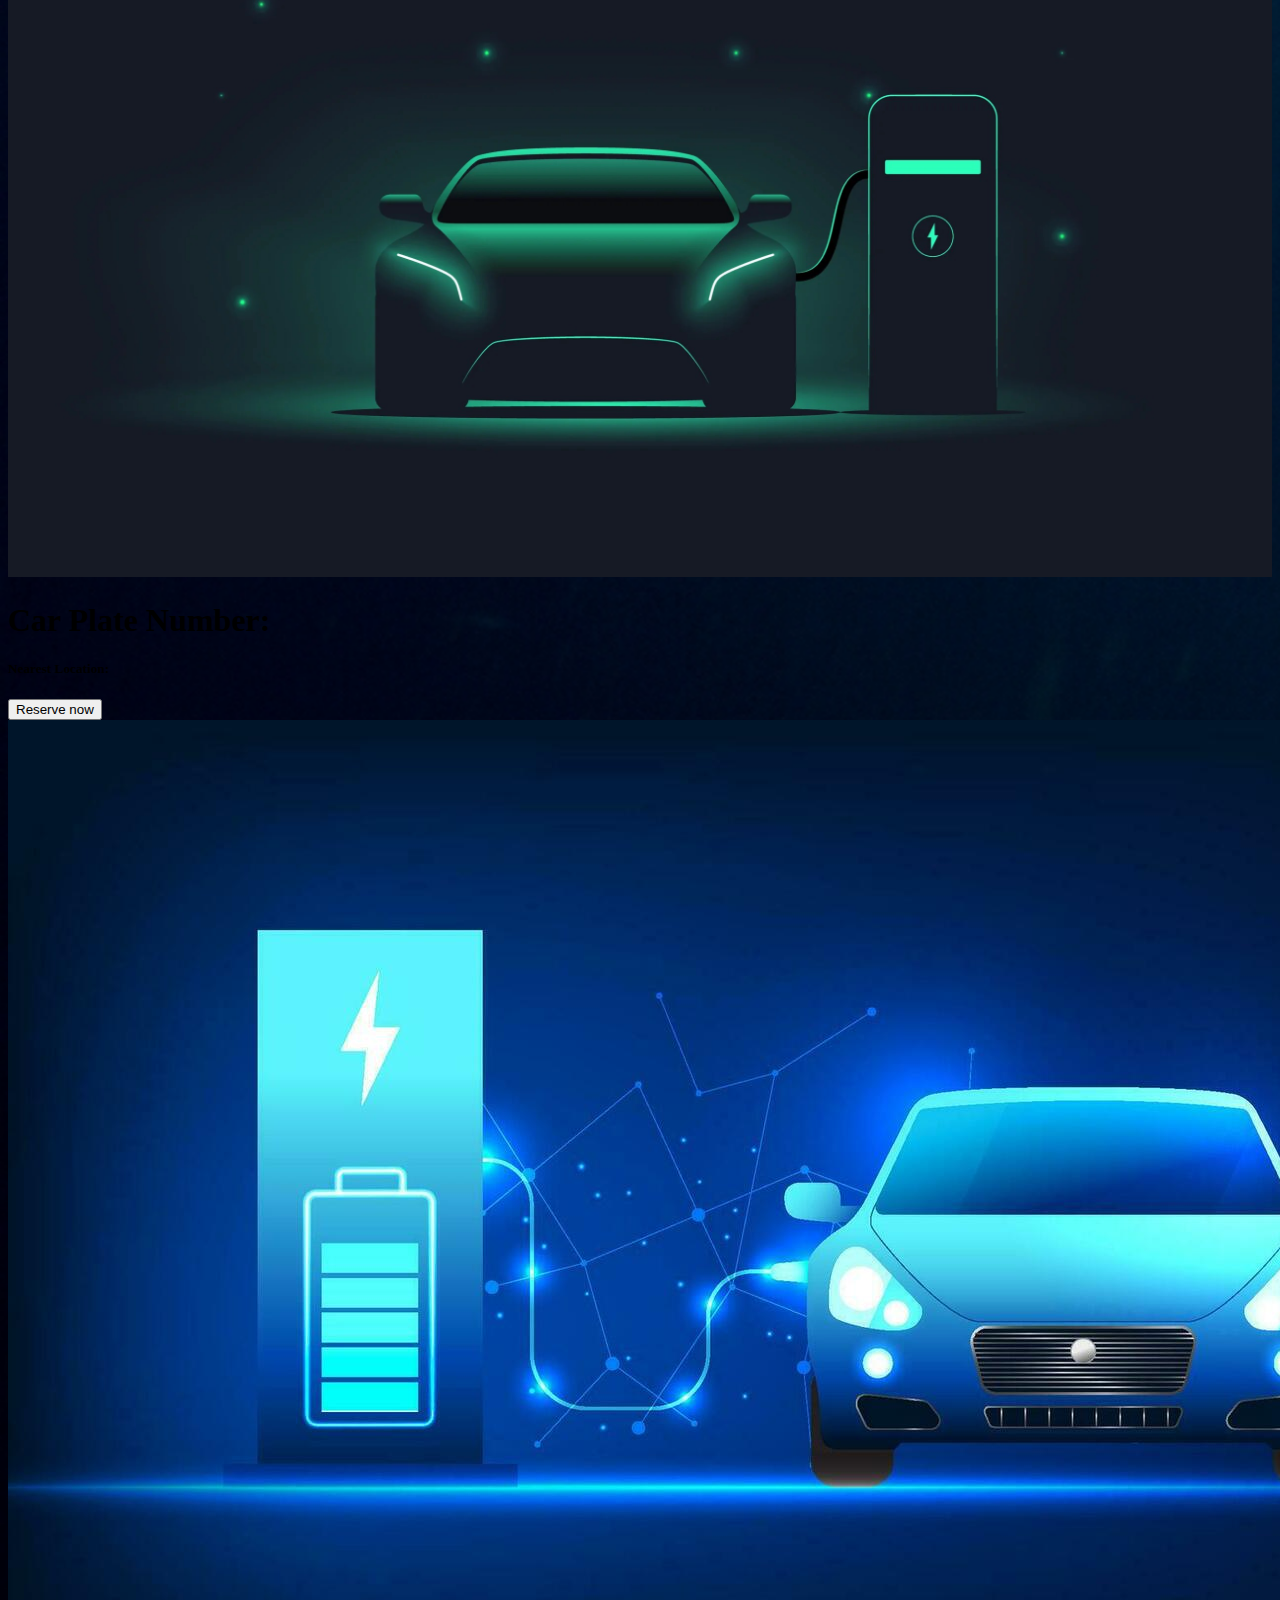
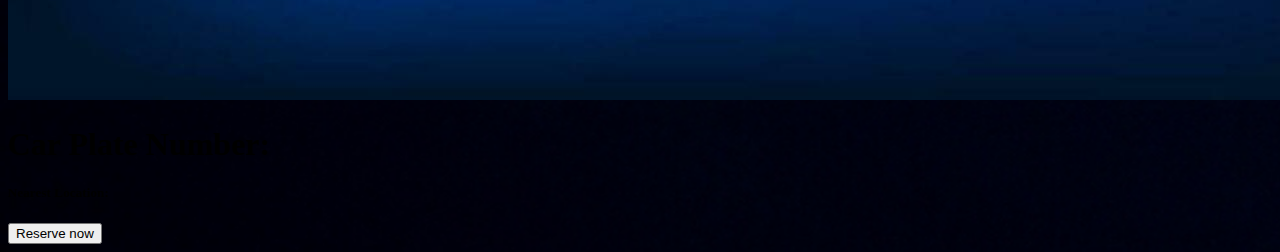
<file: chooseCar.html>
<!DOCTYPE html>
<html lang="en" data-bs-theme="dark">
<head>
    <meta charset="UTF-8">
    <meta name="viewport" content="width=device-width, initial-scale=1.0">
    <title>Choose your vehicle</title>

        <!--Bootstrap CDN-->
        <link href="https://cdn.jsdelivr.net/npm/bootstrap@5.3.0-alpha2/dist/css/bootstrap.min.css" rel="stylesheet"
        integrity="sha384-aFq/bzH65dt+w6FI2ooMVUpc+21e0SRygnTpmBvdBgSdnuTN7QbdgL+OapgHtvPp" crossorigin="anonymous">
      
      <!--CSS STYLESHEET-->
      <link rel="stylesheet" href="style.css">
  
      <!--JQUERY-->
      <script src="https://ajax.googleapis.com/ajax/libs/jquery/3.7.1/jquery.min.js"></script>
</head>
<body onload="loadVehicle()">
  
    <!--Navigation bar-->
    <section id="navigation-bar">
      <nav class="navbar navbar-expand-lg fixed-top bg-body-tertiary">
        <div class="container-fluid">
    
          <a class="navbar-brand main-color" href="userHome.html"><img src="svgs/electric-car.svg" alt="moveit brand icon" height="40"> AZoom Car Rental</a>
          <button class="navbar-toggler" type="button" data-bs-toggle="collapse" data-bs-target="#navbarSupportedContent" aria-controls="navbarSupportedContent" aria-expanded="false" aria-label="Toggle navigation">
            <span class="navbar-toggler-icon"></span>
          </button>
    
          <div class="collapse navbar-collapse" id="navbarSupportedContent">
            <ul class="navbar-nav me-auto mb-2 mb-lg-0">
              <li class="nav-item">
                <a class="nav-link main-color" aria-current="page" href="userHome.html">Home</a>
              </li>
    
              <li class="nav-item">
                <a class="nav-link main-color" href="userHome.html#features">About us</a>
              </li>
    

              
            </ul>
            <form class="d-flex" role="search">
            
    
             
              <img src="svgs/avatar.svg" alt="" data-toggle="dropdown">
                  <div class="navbar-collapse" id="navbarNavDarkDropdown">
                    <ul class="navbar-nav">
                      <li class="nav-item dropdown">
                        <a class="nav-link dropdown-toggle" href="#" role="button" data-bs-toggle="dropdown" aria-expanded="false">
                          Account
                        </a>
                        <ul class="dropdown-menu dropdown-menu-dark">
                          <li><a class="dropdown-item" href="userHome.html">Home</a></li>
                          <li><a class="dropdown-item" href="userPage.html">DashBoard</a></li>
                          <li><a class="dropdown-item" href="index.html">Log Out</a></li>
                        </ul>
                      </li>
                    </ul>
                  </div>
                
            </form>
          </div>
        </div>
      </nav>
    </section>



  <section class="py-3 text-center container" style="margin-top: 70px;">
    <div class="row py-lg-5">
      <div class="col-lg-6 col-md-8 mx-auto" style="color: #ffffff;">
        <h1 class="fw-bolder">Select your vehicle</h1>
        <p class="lead">The vehicle listed below are the ones located near you:</p>

      </div>
    </div>
  </section>


  <div class="container">
    <div class="row row-cols-1 row-cols-sm-2 row-cols-md-3 g-3">
      <div class="col">
        <div class="card shadow-sm">
            <img src="imgs/dark-car.jpg" alt="" width="100%">
          <div class="card-body text-center">
            <h1 class="car1-plate-num text-center text-success">Car Plate Number:</h1>
            <h5 class="car1-location text-center mb-3">Nearest Location:</h5>
            
            <a href="reserveCar.html" class="button1">
            <button class="btn btn-outline-success button1" onclick="sendData(this)" type="button">Reserve now</button>
            </a>

        </div>
        </div>
      </div>


      <div class="col">
        <div class="card shadow-sm">
            <img src="imgs/green-electric.jpg" alt="" width="100%">
           <div class="card-body text-center">
            <h1 class="car2-plate-num text-center text-success">Car Plate Number:</h1>
            <h5 class="car2-location text-center mb-3">Nearest Location:</h5>

            <a href="reserveCar.html" class="button2">
            <button class="btn btn-outline-success button2" onclick="sendData(this)" type="button">Reserve now</button>
            </a>
        </div>
        </div>
      </div>

      <div class="col">
        <div class="card shadow-sm">
            <img src="imgs/blueneon-car.jpg" alt="">
            <div class="card-body text-center">
                <h1 class="car3-plate-num text-center text-success">Car Plate Number:</h1>
                <h5 class="car3-location text-center mb-3">Nearest Location:</h5>


                <a href="reserveCar.html" class="button3">
                <button class="btn btn-outline-success button3" onclick="sendData(this)" type="button">Reserve now</button>
                </a>
            </div>
        </div>
      </div>
</div>
</div>





















    <!--BOOTSTRAP JAVASCRIPT-->
    <script src="https://cdn.jsdelivr.net/npm/@popperjs/core@2.11.8/dist/umd/popper.min.js" integrity="sha384-I7E8VVD/ismYTF4hNIPjVp/Zjvgyol6VFvRkX/vR+Vc4jQkC+hVqc2pM8ODewa9r" crossorigin="anonymous"></script>
    <script src="https://cdn.jsdelivr.net/npm/bootstrap@5.3.2/dist/js/bootstrap.min.js" integrity="sha384-BBtl+eGJRgqQAUMxJ7pMwbEyER4l1g+O15P+16Ep7Q9Q+zqX6gSbd85u4mG4QzX+" crossorigin="anonymous"></script>
     
      <!--PERSONAL JAVASCRIPT-->
    <script src="index.js"></script>
</body>
</html>
</file>
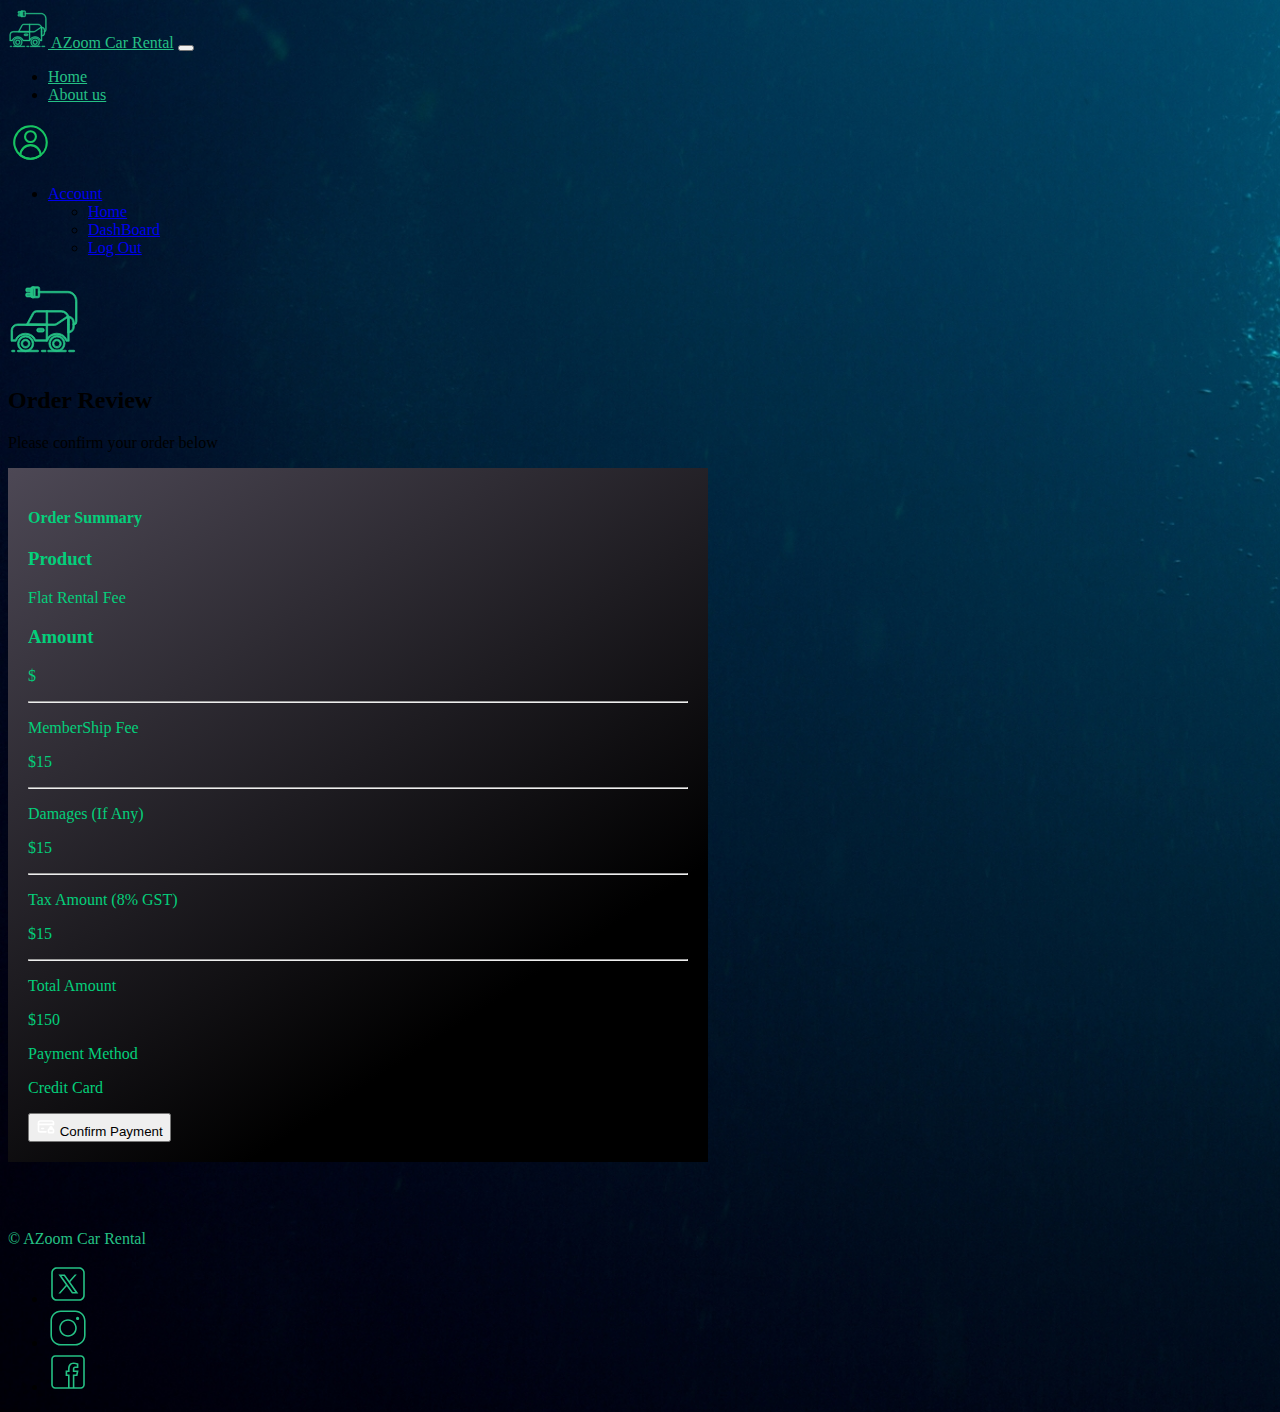
<file: confirmPayment.html>
<!DOCTYPE html>
<html lang="en" data-bs-theme="dark">
<head>
    <meta charset="UTF-8">
    <meta name="viewport" content="width=device-width, initial-scale=1.0">
    <title>Confirm Payment</title>

    <!--Bootstrap CDN-->
    <link href="https://cdn.jsdelivr.net/npm/bootstrap@5.3.0-alpha2/dist/css/bootstrap.min.css" rel="stylesheet"
    integrity="sha384-aFq/bzH65dt+w6FI2ooMVUpc+21e0SRygnTpmBvdBgSdnuTN7QbdgL+OapgHtvPp" crossorigin="anonymous">
    
    <!--CSS STYLESHEET-->
    <link rel="stylesheet" href="style.css">

    <!--JQUERY-->
    <script src="https://ajax.googleapis.com/ajax/libs/jquery/3.7.1/jquery.min.js"></script>

</head>
<body onload="confirmPaymentInfo()">




    <!--Navigation bar-->
    <section id="navigation-bar">
      <nav class="navbar navbar-expand-lg fixed-top bg-body-tertiary">
        <div class="container-fluid">
    
          <a class="navbar-brand main-color" href="userHome.html"><img src="svgs/electric-car.svg" alt="moveit brand icon" height="40"> AZoom Car Rental</a>
          <button class="navbar-toggler" type="button" data-bs-toggle="collapse" data-bs-target="#navbarSupportedContent" aria-controls="navbarSupportedContent" aria-expanded="false" aria-label="Toggle navigation">
            <span class="navbar-toggler-icon"></span>
          </button>
    
          <div class="collapse navbar-collapse" id="navbarSupportedContent">
            <ul class="navbar-nav me-auto mb-2 mb-lg-0">
              <li class="nav-item">
                <a class="nav-link main-color" aria-current="page" href="userHome.html">Home</a>
              </li>
    
              <li class="nav-item">
                <a class="nav-link main-color" href="userHome.html#features">About us</a>
              </li>
    

              
            </ul>
            <form class="d-flex" role="search">
            
    
             
              <img src="svgs/avatar.svg" alt="" data-toggle="dropdown">
                  <div class="navbar-collapse" id="navbarNavDarkDropdown">
                    <ul class="navbar-nav">
                      <li class="nav-item dropdown">
                        <a class="nav-link dropdown-toggle" href="#" role="button" data-bs-toggle="dropdown" aria-expanded="false">
                          Account
                        </a>
                        <ul class="dropdown-menu dropdown-menu-dark">
                          <li><a class="dropdown-item" href="userHome.html">Home</a></li>
                          <li><a class="dropdown-item" href="userPage.html">DashBoard</a></li>
                          <li><a class="dropdown-item" href="index.html">Log Out</a></li>
                        </ul>
                      </li>
                    </ul>
                  </div>
                
            </form>
          </div>
        </div>
      </nav>
    </section>




            <!--RIGHT COLUMN-->
    <div class="container mt-5" style="max-width: 700px;">
        <main>
          <div class="py-5 text-center">
            <img class="d-block mx-auto mb-4" src="svgs/electric-car.svg" alt="" width="72" height="90">
            <h2>Order Review</h2>
            <p class="lead">Please confirm your order below</p>
          </div>
      
            
            



            <!--LEFT COLUMN-->
            <div class="col-md-12 rounded billing-chart" >

              <h4 class="mb-3 mt-3">Order Summary</h4>
                <div class="row g-3">
                  <div class="col-6">
                    <h3>Product</h3>
                    <p class="mt-3">Flat Rental Fee</p>
                  </div>
                  <div class="col-6">
                    <h3 class="text-center">Amount</h3>
                    <p class="flatRentalFee text-center mt-3">$</p>
                  </div>
                    <hr class="text-white">

                    <div class="col-6">
                      <p class="mt-0">MemberShip Fee</p>
                    </div>
                    <div class="col-6">
                      <p class="membership-amount text-center mt-0">$15</p>
                    </div>
                    <hr class="text-white">



                    <div class="col-6">
                      <p class="mt-0">Damages (If Any)</p>
                    </div>
                    <div class="col-6">
                      <p class="damages-amount text-center mt-0">$15</p>
                    </div>
                    <hr class="text-white">


                  <div class="col-6">
                    <p class="mt-0">Tax Amount (8% GST)</p>
                  </div>
                  <div class="col-6">
                    <p class="tax-amount text-center mt-0">$15</p>
                  </div>
                  <hr class="text-white">
                  
                  <div class="col-6">
                    <p class="mt-0">Total Amount</p>
                  </div>
      
                  <div class="col-6">
                    <p class="total-confirm text-center mt-0">$150</p>
                  </div>
                  
                  <div class="col-6">
                    <p class="mt-0">Payment Method</p>
                  </div>
      
                  <div class="col-6">
                    <p class="text-center mt-0">Credit Card</p>
                  </div>


                <button class="w-100 btn btn-success btn-lg mb-4 final-check" type="submit">
                   <img src="svgs/lock.svg" class="me-3" alt="" height="20vh"> 
                    Confirm Payment</button>
              </form>
            </div>
          </div>
        </main>
      
        
        <section id="footer">
            <br>
            <footer class="d-flex flex-wrap justify-content-between align-items-center py-3 my-4 border-top">
              <div class="col-md-4 d-flex align-items-center">
                
                <span class="mb-3 mb-md-0" style="color: #25c185;">© AZoom Car Rental</span>
              </div>
          
              <ul class="nav col-md-4 justify-content-end list-unstyled d-flex">
                <li class="ms-3">
                  <a class="text-body-secondary" href="https://twitter.com/?lang=en">
                  <img src="svgs/twitter.svg" alt="twitter" height="40">
                  </a>
                </li>
                
                <li class="ms-3">
                  <a class="text-body-secondary" href="https://www.youtube.com/watch?v=dQw4w9WgXcQ&ab_channel=RickAstley">
                    <img src="svgs/insta.svg" alt="insta.svg" height="40">
                  </a>
                </li>
                
                <li class="ms-3">
                  <a class="text-body-secondary" href="https://www.instagram.com/">
                  <img src="svgs/facebook.svg" alt="" height="40">    
                  </a>
                </li>
              </ul>
            </footer>
        </section>
      </div>

















          
    <!--BOOTSTRAP JAVASCRIPT-->
    <script src="https://cdn.jsdelivr.net/npm/@popperjs/core@2.11.8/dist/umd/popper.min.js" integrity="sha384-I7E8VVD/ismYTF4hNIPjVp/Zjvgyol6VFvRkX/vR+Vc4jQkC+hVqc2pM8ODewa9r" crossorigin="anonymous"></script>
    <script src="https://cdn.jsdelivr.net/npm/bootstrap@5.3.2/dist/js/bootstrap.min.js" integrity="sha384-BBtl+eGJRgqQAUMxJ7pMwbEyER4l1g+O15P+16Ep7Q9Q+zqX6gSbd85u4mG4QzX+" crossorigin="anonymous"></script>
     
      <!--PERSONAL JAVASCRIPT-->
    <script src="index.js"></script>
</body>
</html>
</file>
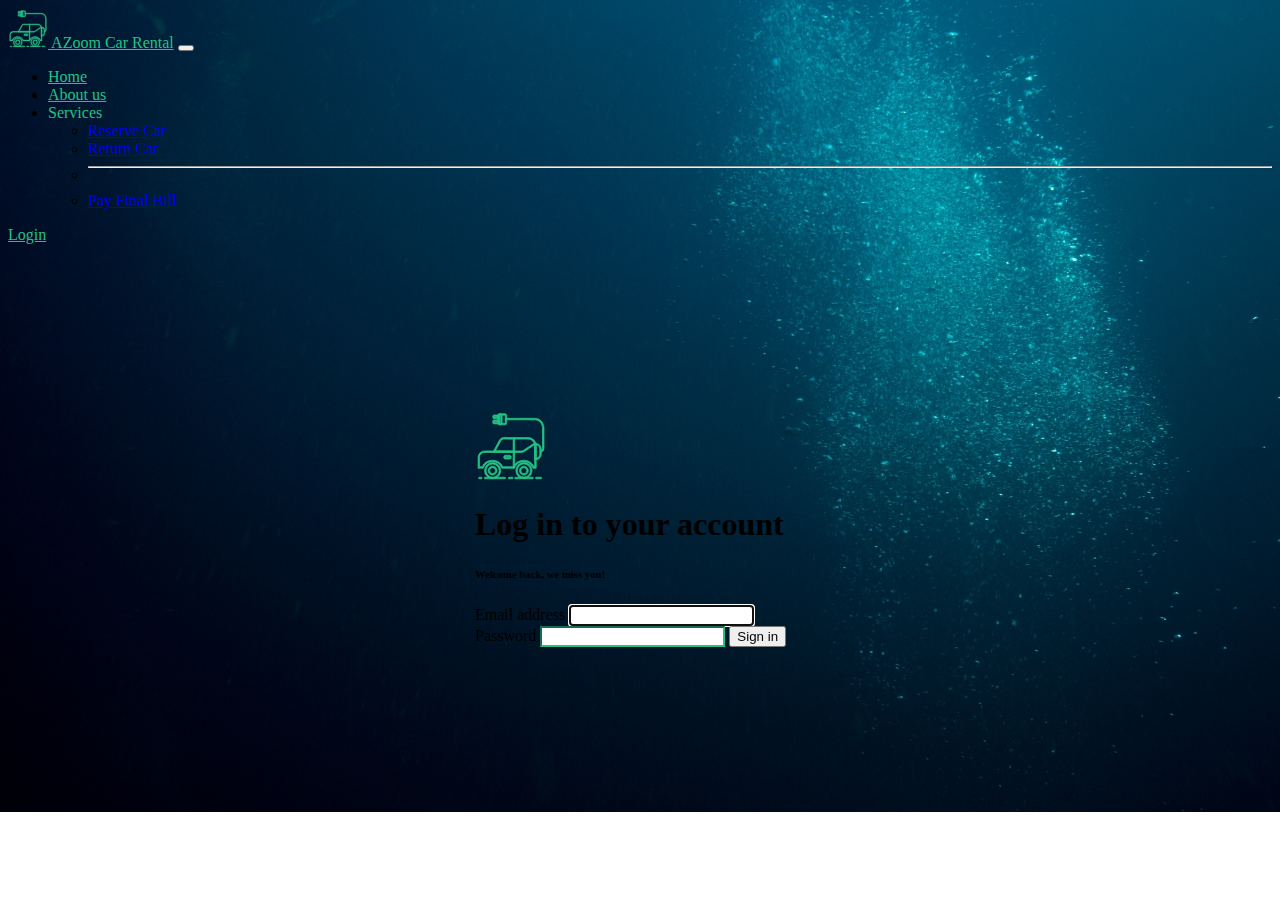
<file: login.html>
<!DOCTYPE html>
<html lang="en" data-bs-theme="dark">
<head>
    <meta charset="UTF-8">
    <meta name="viewport" content="width=device-width, initial-scale=1.0">
    <title>Login</title>

    <!--Bootstrap CDN-->
    <link href="https://cdn.jsdelivr.net/npm/bootstrap@5.3.0-alpha2/dist/css/bootstrap.min.css" rel="stylesheet"
    integrity="sha384-aFq/bzH65dt+w6FI2ooMVUpc+21e0SRygnTpmBvdBgSdnuTN7QbdgL+OapgHtvPp" crossorigin="anonymous">
    
    <!--CSS STYLESHEET-->
    <link rel="stylesheet" href="style.css">

    <!--JQUERY-->
    <script src="https://ajax.googleapis.com/ajax/libs/jquery/3.7.1/jquery.min.js"></script>
</head>
<body>
   
     <!--Navigation bar-->
  <section id="navigation-bar">
    <nav class="navbar navbar-expand-lg fixed-top bg-body-tertiary">
      <div class="container-fluid">
  
        <a class="navbar-brand main-color" href="index.html"><img src="svgs/electric-car.svg" alt="moveit brand icon" height="40"> AZoom Car Rental</a>
        <button class="navbar-toggler" type="button" data-bs-toggle="collapse" data-bs-target="#navbarSupportedContent" aria-controls="navbarSupportedContent" aria-expanded="false" aria-label="Toggle navigation">
          <span class="navbar-toggler-icon"></span>
        </button>
  
        <div class="collapse navbar-collapse" id="navbarSupportedContent">
          <ul class="navbar-nav me-auto mb-2 mb-lg-0">
            <li class="nav-item">
              <a class="nav-link main-color" aria-current="page" href="index.html">Home</a>
            </li>
  
            <li class="nav-item">
              <a class="nav-link main-color" href="index.html#features">About us</a>
            </li>
  
            <li class="nav-item dropdown">
              <a class="nav-link dropdown-toggle main-color" role="button" data-bs-toggle="dropdown" aria-expanded="false">
                Services
              </a>
              <ul class="dropdown-menu">
                <li><a class="dropdown-item" href="login.html">Reserve Car</a></li>
                <li><a class="dropdown-item" href="login.html">Return Car</a></li>
                <li><hr class="dropdown-divider"></li>
                <li><a class="dropdown-item" href="login.html">Pay Final Bill</a></li>
              </ul>
  
            </li>
            
          </ul>
          <form class="d-flex" role="search">
          
  
            <a class="nav-link basic border border-success rounded px-4 py-2" aria-current="page" href="login.html">Login</a>
          </form>
        </div>
      </div>
    </nav>
  </section>


  <!--LOGIN-->
  <section id="login">
  <div class="px-4 pt-5 my-5 text-center">
    <form class="form-signin">
      <img src="svgs/electric-car.svg" alt="moveit brand icon" class="mb-3" width="72" height="72"> 
      <h1 class="h3 mb-3 font-weight-normal">Log in to your account</h1>
      <h6 class="pb-4 warning">Welcome back, we miss you!</h6>

      <label for="inputEmail" class="sr-only">Email address</label>
      <input type="email" id="inputEmail" class="form-control mb-4 basic" required="" autofocus="">

      <label for="inputPassword" class="sr-only">Password</label>
      <input type="password" id="inputPassword" class="form-control basic"  required="">


      <button class="btn btn-lg btn-success btn-block access-world mt-4" type="submit">Sign in</button>
 
    </form>
  <div>
</section>



    <!--BOOTSTRAP JAVASCRIPT-->
  <script src="https://cdn.jsdelivr.net/npm/@popperjs/core@2.11.8/dist/umd/popper.min.js" integrity="sha384-I7E8VVD/ismYTF4hNIPjVp/Zjvgyol6VFvRkX/vR+Vc4jQkC+hVqc2pM8ODewa9r" crossorigin="anonymous"></script>
  <script src="https://cdn.jsdelivr.net/npm/bootstrap@5.3.2/dist/js/bootstrap.min.js" integrity="sha384-BBtl+eGJRgqQAUMxJ7pMwbEyER4l1g+O15P+16Ep7Q9Q+zqX6gSbd85u4mG4QzX+" crossorigin="anonymous"></script>
   
    <!--PERSONAL JAVASCRIPT-->
  <script src="index.js"></script>
</body>
</html>
</file>
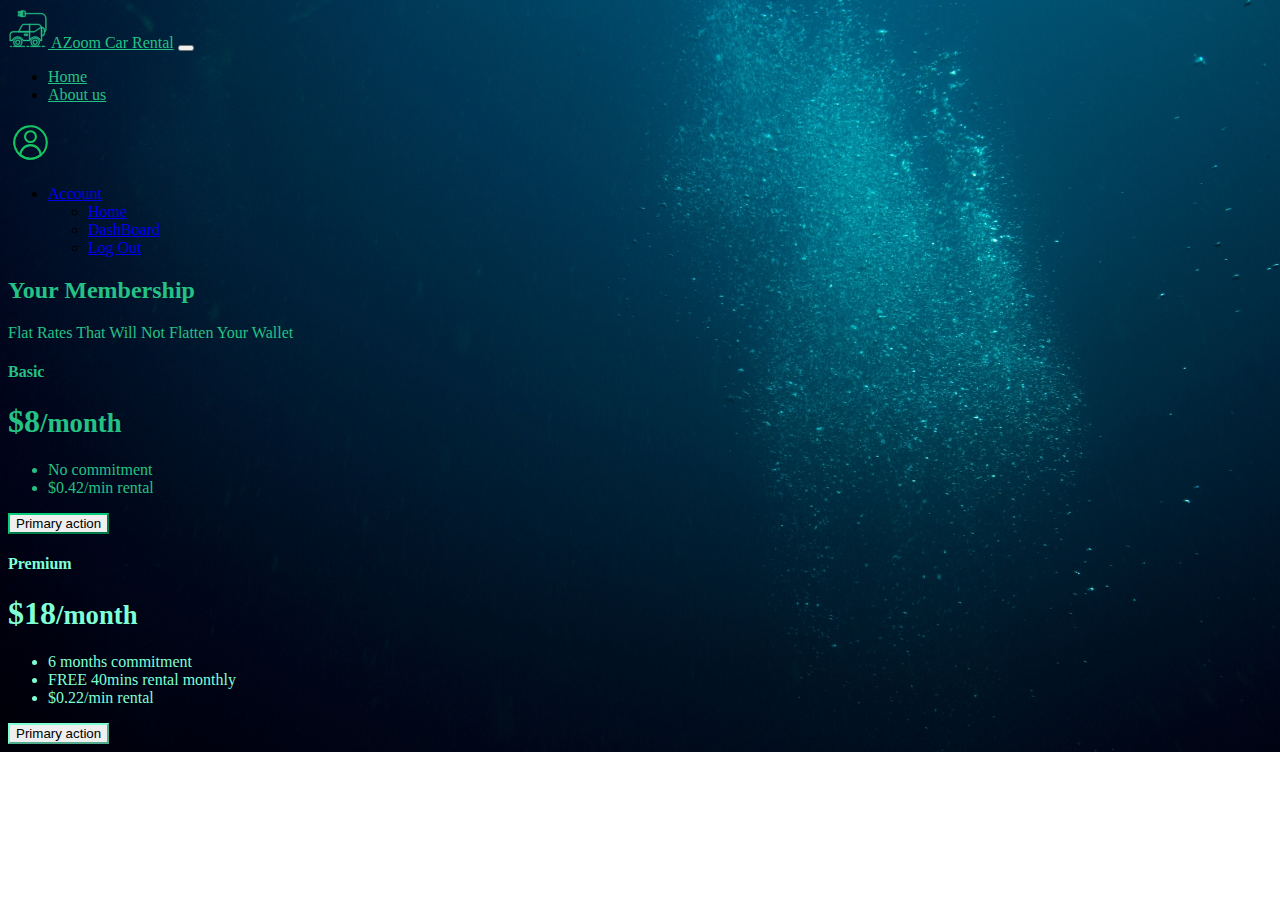
<file: membership.html>
<!DOCTYPE html>
<html lang="en" data-bs-theme="dark">
<head>
    <meta charset="UTF-8">
    <meta name="viewport" content="width=device-width, initial-scale=1.0">
    <title>Membership</title>

    <!--Bootstrap CDN-->
    <link href="https://cdn.jsdelivr.net/npm/bootstrap@5.3.0-alpha2/dist/css/bootstrap.min.css" rel="stylesheet"
      integrity="sha384-aFq/bzH65dt+w6FI2ooMVUpc+21e0SRygnTpmBvdBgSdnuTN7QbdgL+OapgHtvPp" crossorigin="anonymous">
    
    <!--CSS STYLESHEET-->
    <link rel="stylesheet" href="style.css">

    <!--JQUERY-->
    <script src="https://ajax.googleapis.com/ajax/libs/jquery/3.7.1/jquery.min.js"></script>

</head>
<body onload="chosenMembership()">
    

    <!--Navigation bar-->
    <section id="navigation-bar">
      <nav class="navbar navbar-expand-lg fixed-top bg-body-tertiary">
        <div class="container-fluid">
    
          <a class="navbar-brand main-color" href="userHome.html"><img src="svgs/electric-car.svg" alt="moveit brand icon" height="40"> AZoom Car Rental</a>
          <button class="navbar-toggler" type="button" data-bs-toggle="collapse" data-bs-target="#navbarSupportedContent" aria-controls="navbarSupportedContent" aria-expanded="false" aria-label="Toggle navigation">
            <span class="navbar-toggler-icon"></span>
          </button>
    
          <div class="collapse navbar-collapse" id="navbarSupportedContent">
            <ul class="navbar-nav me-auto mb-2 mb-lg-0">
              <li class="nav-item">
                <a class="nav-link main-color" aria-current="page" href="userHome.html">Home</a>
              </li>
    
              <li class="nav-item">
                <a class="nav-link main-color" href="userHome.html#features">About us</a>
              </li>
    

              
            </ul>
            <form class="d-flex" role="search">
            
    
             
              <img src="svgs/avatar.svg" alt="" data-toggle="dropdown">
                  <div class="navbar-collapse" id="navbarNavDarkDropdown">
                    <ul class="navbar-nav">
                      <li class="nav-item dropdown">
                        <a class="nav-link dropdown-toggle" href="#" role="button" data-bs-toggle="dropdown" aria-expanded="false">
                          Account
                        </a>
                        <ul class="dropdown-menu dropdown-menu-dark">
                          <li><a class="dropdown-item" href="userHome.html">Home</a></li>
                          <li><a class="dropdown-item" href="userPage.html">DashBoard</a></li>
                          <li><a class="dropdown-item" href="index.html">Log Out</a></li>
                        </ul>
                      </li>
                    </ul>
                  </div>
                
            </form>
          </div>
        </div>
      </nav>
    </section>




      <!--PRICING-->
  <section id="pricing">
    <div class="container">
    <div class="text-white mt-5 p-3 pb-md-4 mx-auto text-center">
      <h2 class="display-4 fw-normal border-top pt-4">Your Membership</h2>
      <p class="fs-5">Flat Rates That Will Not Flatten Your Wallet</p>
    </div>


    <div class="row row-cols-1 row-cols-md-2 mb-3 text-center border-bottom">

    <!--BASIC MEMBERSHIP BAR-->
      <div id="bmes" class="col basic pb-5">
        
        <div class="card mb-4 rounded-3 shadow-sm basic bsdivider">

          <div class="card-header bs-h py-3 basic mt-2">
            <h4 class="my-0 currentPlan-basic">Basic</h4>
          </div>

          <div class="card-body bs-b basic pm-b mt-3">
            <h1>$8<small>/month</small></h1>
            <ul class="list-unstyled mt-4 mb-5">
              <li>No commitment</li>
              <li>$0.42/min rental</li>
            </ul>

            <button class="btn buttonBasic px-4 py-2" type="button" onclick="changeToBasic()">Primary action</button>
          
          </div>

        </div>
      </div>


      <!--PREMIUM MEMBERSHIP BAR-->
      <div id="pmes" class="col premium">
        <div class="card mb-4 rounded-3 shadow-sm premium pmdivider">
          <div class="card-header py-3 premium pm-h">
            <h4 class="my-0 currentPlan-premium">Premium</h4>
          </div>
          <div class="card-body premium pm-b mt-3">
            <h1>$18<small>/month</small></h1>
            <ul class="list-unstyled mt-4 mb-5 ">
              <li>6 months commitment</li>
              <li>FREE 40mins rental monthly</li>
              <li>$0.22/min rental</li>
            </ul>
           
            <button class="btn  buttonPremium px-4 py-2" type="button" onclick="changeToPremium()">Primary action</button>
          </div>
        </div>
      </div>
    </div>
  </div>
</div>
  </section>
  <!---->

























        <!--BOOTSTRAP JAVASCRIPT-->
  <script src="https://cdn.jsdelivr.net/npm/@popperjs/core@2.11.8/dist/umd/popper.min.js" integrity="sha384-I7E8VVD/ismYTF4hNIPjVp/Zjvgyol6VFvRkX/vR+Vc4jQkC+hVqc2pM8ODewa9r" crossorigin="anonymous"></script>
  <script src="https://cdn.jsdelivr.net/npm/bootstrap@5.3.2/dist/js/bootstrap.min.js" integrity="sha384-BBtl+eGJRgqQAUMxJ7pMwbEyER4l1g+O15P+16Ep7Q9Q+zqX6gSbd85u4mG4QzX+" crossorigin="anonymous"></script>
   
    <!--PERSONAL JAVASCRIPT-->
  <script src="index.js"></script>
</body>
</html>
</file>
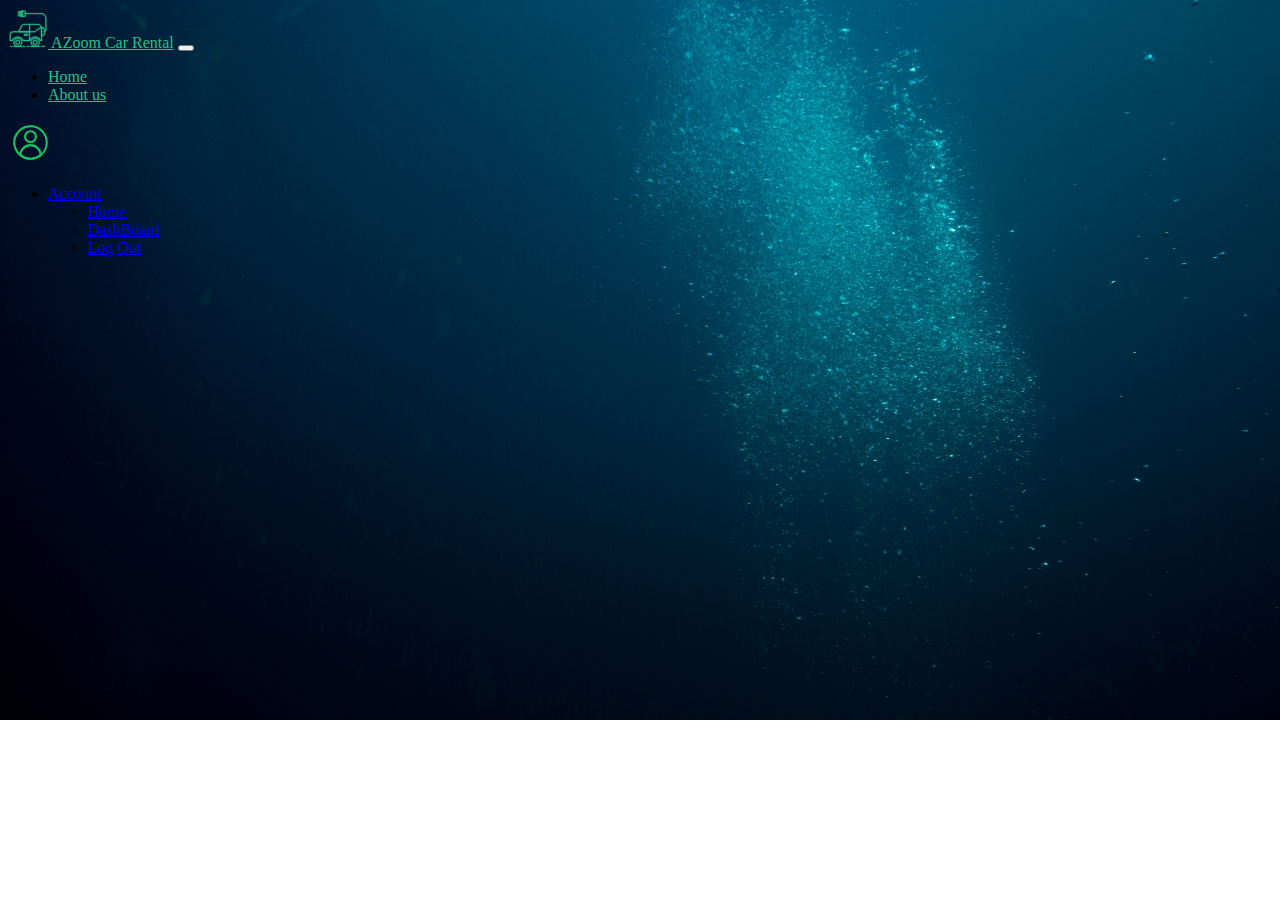
<file: pageTemplate.html>
<!DOCTYPE html>
<html lang="en"  data-bs-theme="dark">
<head>
    <meta charset="UTF-8">
    <meta name="viewport" content="width=device-width, initial-scale=1.0">
    <title>Review Your Booking</title>
        <!--Bootstrap CDN-->
        <link href="https://cdn.jsdelivr.net/npm/bootstrap@5.3.0-alpha2/dist/css/bootstrap.min.css" rel="stylesheet"
        integrity="sha384-aFq/bzH65dt+w6FI2ooMVUpc+21e0SRygnTpmBvdBgSdnuTN7QbdgL+OapgHtvPp" crossorigin="anonymous">
      
      <!--CSS STYLESHEET-->
      <link rel="stylesheet" href="style.css">
  
      <!--JQUERY-->
      <script src="https://ajax.googleapis.com/ajax/libs/jquery/3.7.1/jquery.min.js"></script>
    



</head>
<body>
    <!--Navigation bar-->
    <section id="navigation-bar">
      <nav class="navbar navbar-expand-lg fixed-top bg-body-tertiary">
        <div class="container-fluid">
    
          <a class="navbar-brand main-color" href="userHome.html"><img src="svgs/electric-car.svg" alt="moveit brand icon" height="40"> AZoom Car Rental</a>
          <button class="navbar-toggler" type="button" data-bs-toggle="collapse" data-bs-target="#navbarSupportedContent" aria-controls="navbarSupportedContent" aria-expanded="false" aria-label="Toggle navigation">
            <span class="navbar-toggler-icon"></span>
          </button>
    
          <div class="collapse navbar-collapse" id="navbarSupportedContent">
            <ul class="navbar-nav me-auto mb-2 mb-lg-0">
              <li class="nav-item">
                <a class="nav-link main-color" aria-current="page" href="userHome.html">Home</a>
              </li>
    
              <li class="nav-item">
                <a class="nav-link main-color" href="userHome.html#features">About us</a>
              </li>
    

              
            </ul>
            <form class="d-flex" role="search">
            
    
             
              <img src="svgs/avatar.svg" alt="" data-toggle="dropdown">
                  <div class="navbar-collapse" id="navbarNavDarkDropdown">
                    <ul class="navbar-nav">
                      <li class="nav-item dropdown">
                        <a class="nav-link dropdown-toggle" href="#" role="button" data-bs-toggle="dropdown" aria-expanded="false">
                          Account
                        </a>
                        <ul class="dropdown-menu dropdown-menu-dark">
                          <li><a class="dropdown-item" href="userHome.html">Home</a></li>
                          <li><a class="dropdown-item" href="userPage.html">DashBoard</a></li>
                          <li><a class="dropdown-item" href="index.html">Log Out</a></li>
                        </ul>
                      </li>
                    </ul>
                  </div>
                
            </form>
          </div>
        </div>
      </nav>
    </section>





     <!--BOOTSTRAP JAVASCRIPT-->
     <script src="https://cdn.jsdelivr.net/npm/@popperjs/core@2.11.8/dist/umd/popper.min.js" integrity="sha384-I7E8VVD/ismYTF4hNIPjVp/Zjvgyol6VFvRkX/vR+Vc4jQkC+hVqc2pM8ODewa9r" crossorigin="anonymous"></script>
     <script src="https://cdn.jsdelivr.net/npm/bootstrap@5.3.2/dist/js/bootstrap.min.js" integrity="sha384-BBtl+eGJRgqQAUMxJ7pMwbEyER4l1g+O15P+16Ep7Q9Q+zqX6gSbd85u4mG4QzX+" crossorigin="anonymous"></script>
      
       <!--PERSONAL JAVASCRIPT-->
     <script src="index.js"></script>
</body>
</html>
</file>
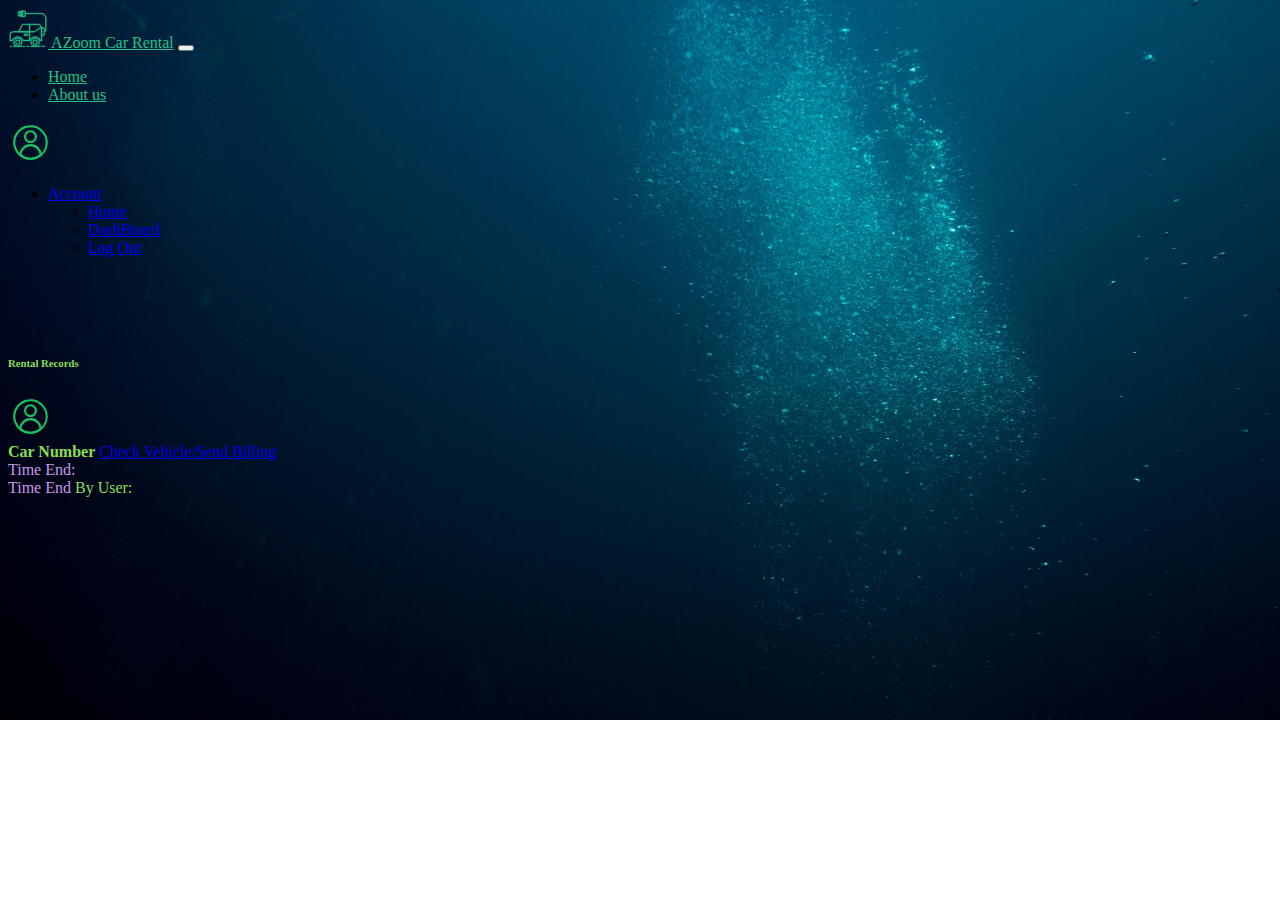
<file: recordsPage.html>
<!DOCTYPE html>
<html lang="en"  data-bs-theme="dark">
<head>
    <meta charset="UTF-8">
    <meta name="viewport" content="width=device-width, initial-scale=1.0">
    <title>Review Your Booking</title>
        <!--Bootstrap CDN-->
        <link href="https://cdn.jsdelivr.net/npm/bootstrap@5.3.0-alpha2/dist/css/bootstrap.min.css" rel="stylesheet"
        integrity="sha384-aFq/bzH65dt+w6FI2ooMVUpc+21e0SRygnTpmBvdBgSdnuTN7QbdgL+OapgHtvPp" crossorigin="anonymous">
      
      <!--CSS STYLESHEET-->
      <link rel="stylesheet" href="style.css">
  
      <!--JQUERY-->
      <script src="https://ajax.googleapis.com/ajax/libs/jquery/3.7.1/jquery.min.js"></script>
    



</head>
<body onload="showRecords()">

    <!--Navigation bar-->
    <section id="navigation-bar">
      <nav class="navbar navbar-expand-lg fixed-top bg-body-tertiary">
        <div class="container-fluid">
    
          <a class="navbar-brand main-color" href="adminPage.html"><img src="svgs/electric-car.svg" alt="moveit brand icon" height="40"> AZoom Car Rental</a>
          <button class="navbar-toggler" type="button" data-bs-toggle="collapse" data-bs-target="#navbarSupportedContent" aria-controls="navbarSupportedContent" aria-expanded="false" aria-label="Toggle navigation">
            <span class="navbar-toggler-icon"></span>
          </button>
    
          <div class="collapse navbar-collapse" id="navbarSupportedContent">
            <ul class="navbar-nav me-auto mb-2 mb-lg-0">
              <li class="nav-item">
                <a class="nav-link main-color" aria-current="page" href="adminPage.html">Home</a>
              </li>
    
              <li class="nav-item">
                <a class="nav-link main-color" href="adminPage.html">About us</a>
              </li>
    
              
            </ul>
            <form class="d-flex" role="search">
            
    
             
              <img src="svgs/avatar.svg" alt="" data-toggle="dropdown">
                  <div class="navbar-collapse" id="navbarNavDarkDropdown">
                    <ul class="navbar-nav">
                      <li class="nav-item dropdown">
                        <a class="nav-link dropdown-toggle" href="#" role="button" data-bs-toggle="dropdown" aria-expanded="false">
                          Account
                        </a>
                        <ul class="dropdown-menu dropdown-menu-dark">
                          <li><a class="dropdown-item" href="adminPage.html">Home</a></li>
                          <li><a class="dropdown-item" href="adminPage.html">DashBoard</a></li>
                          <li><a class="dropdown-item" href="index.html">Log Out</a></li>
                        </ul>
                      </li>
                    </ul>
                  </div>
                
            </form>
          </div>
        </div>
      </nav>
    </section>

    <div class="container-fluid record-box">
      <div class="my-3 p-3 bg-body rounded shadow-sm big-cylinder">
        <h6 class="border-bottom pb-2 mb-0">Rental Records</h6>

        <div class="d-flex text-body-secondary pt-3 record-1">
          <img class="me-3" src="svgs/avatar.svg" alt="">
          <div class="pb-3 mb-0 small lh-sm border-bottom w-100">
            <div class="d-flex justify-content-between">
              <strong class="userName">Car Number</strong>

            
              <a class="check-vehicle mt-2" onclick="reDirect(this)" href="#">Check Vehicle/Send Billing</a>
            </div>
            <span style="color:#CA98E9">Time End: <br>
              <span class="d-block time-end">Time End</span></span>
            <span class="d-block mt-1 user">By User:</span>
          </div>
        </div>


 



        </div>

      </div>
    </div>



     <!--BOOTSTRAP JAVASCRIPT-->
     <script src="https://cdn.jsdelivr.net/npm/@popperjs/core@2.11.8/dist/umd/popper.min.js" integrity="sha384-I7E8VVD/ismYTF4hNIPjVp/Zjvgyol6VFvRkX/vR+Vc4jQkC+hVqc2pM8ODewa9r" crossorigin="anonymous"></script>
     <script src="https://cdn.jsdelivr.net/npm/bootstrap@5.3.2/dist/js/bootstrap.min.js" integrity="sha384-BBtl+eGJRgqQAUMxJ7pMwbEyER4l1g+O15P+16Ep7Q9Q+zqX6gSbd85u4mG4QzX+" crossorigin="anonymous"></script>
      
       <!--PERSONAL JAVASCRIPT-->
     <script src="index.js"></script>
</body>
</html>
</file>
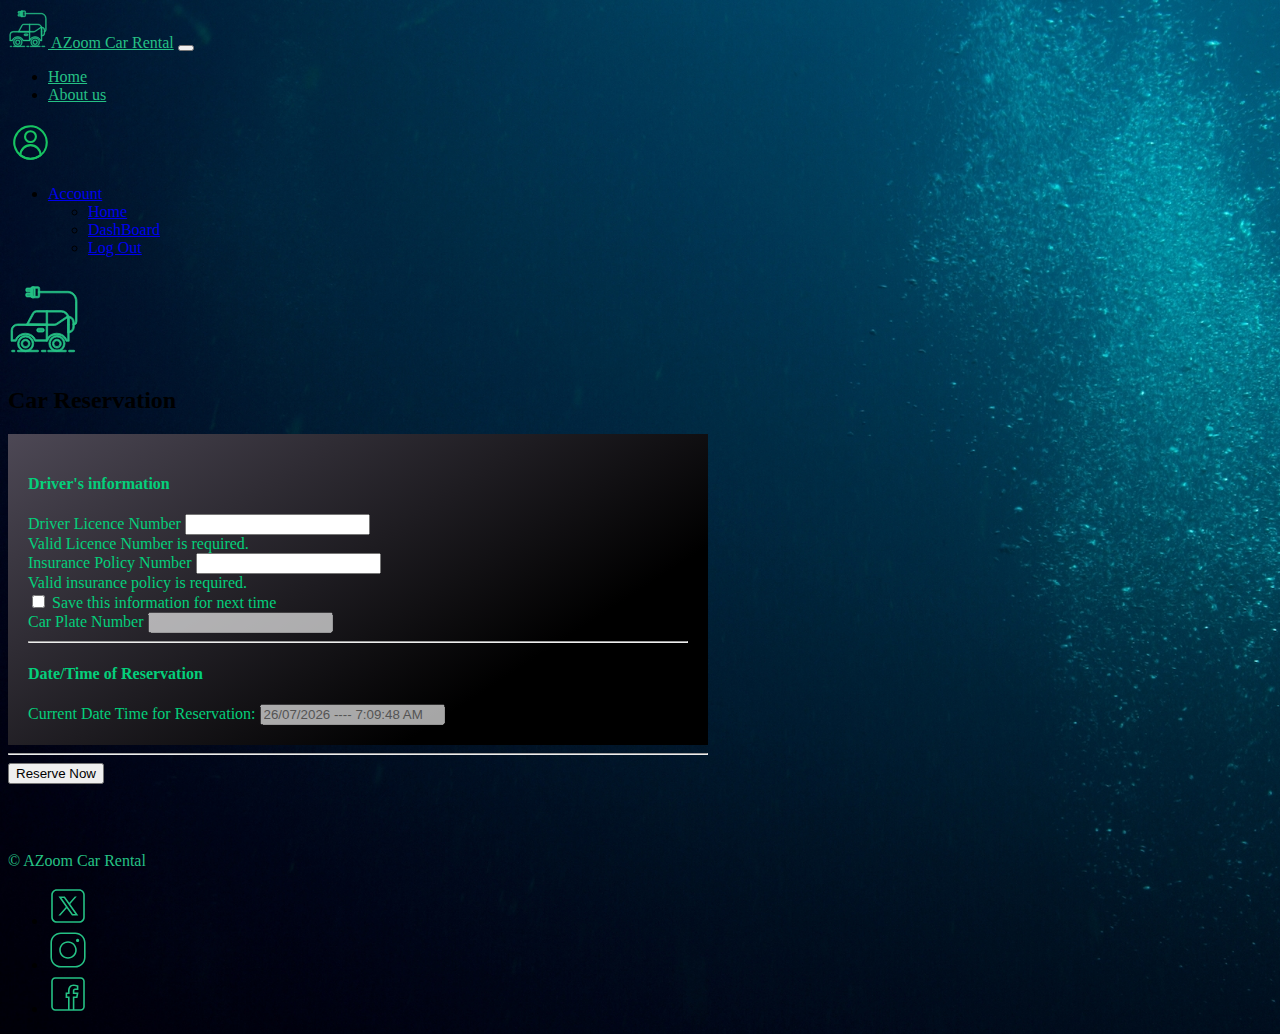
<file: reserveCar.html>
<!DOCTYPE html>
<html lang="en" data-bs-theme="dark">
<head>
    <meta charset="UTF-8">
    <meta name="viewport" content="width=device-width, initial-scale=1.0">
    <title>Reserve Car</title>




    <!--Bootstrap CDN-->
    <link href="https://cdn.jsdelivr.net/npm/bootstrap@5.3.0-alpha2/dist/css/bootstrap.min.css" rel="stylesheet"
      integrity="sha384-aFq/bzH65dt+w6FI2ooMVUpc+21e0SRygnTpmBvdBgSdnuTN7QbdgL+OapgHtvPp" crossorigin="anonymous">

    <!--CSS STYLESHEET-->
    <link rel="stylesheet" href="style.css">

    <!--JQUERY-->
    <script src="https://ajax.googleapis.com/ajax/libs/jquery/3.7.1/jquery.min.js"></script>


</head>
<body onload="loadSelected()">
    

    <!--Navigation bar-->
    <section id="navigation-bar">
      <nav class="navbar navbar-expand-lg fixed-top bg-body-tertiary">
        <div class="container-fluid">
    
          <a class="navbar-brand main-color" href="userHome.html"><img src="svgs/electric-car.svg" alt="moveit brand icon" height="40"> AZoom Car Rental</a>
          <button class="navbar-toggler" type="button" data-bs-toggle="collapse" data-bs-target="#navbarSupportedContent" aria-controls="navbarSupportedContent" aria-expanded="false" aria-label="Toggle navigation">
            <span class="navbar-toggler-icon"></span>
          </button>
    
          <div class="collapse navbar-collapse" id="navbarSupportedContent">
            <ul class="navbar-nav me-auto mb-2 mb-lg-0">
              <li class="nav-item">
                <a class="nav-link main-color" aria-current="page" href="userHome.html">Home</a>
              </li>
    
              <li class="nav-item">
                <a class="nav-link main-color" href="userHome.html#features">About us</a>
              </li>
    

              
            </ul>
            <form class="d-flex" role="search">
            
    
             
              <img src="svgs/avatar.svg" alt="" data-toggle="dropdown">
                  <div class="navbar-collapse" id="navbarNavDarkDropdown">
                    <ul class="navbar-nav">
                      <li class="nav-item dropdown">
                        <a class="nav-link dropdown-toggle" href="#" role="button" data-bs-toggle="dropdown" aria-expanded="false">
                          Account
                        </a>
                        <ul class="dropdown-menu dropdown-menu-dark">
                          <li><a class="dropdown-item" href="userHome.html">Home</a></li>
                          <li><a class="dropdown-item" href="userPage.html">DashBoard</a></li>
                          <li><a class="dropdown-item" href="index.html">Log Out</a></li>
                        </ul>
                      </li>
                    </ul>
                  </div>
                
            </form>
          </div>
        </div>
      </nav>
    </section>
    



  <!--PAYMENT PAGE-->

  <!--RIGHT COLUMN-->
  <div class="container mt-5" style="max-width: 700px;">
      <main>
        <div class="py-5 text-center">
          <img class="d-block mx-auto mb-3" src="svgs/electric-car.svg" alt="" width="72" height="90">
          <h2>Car Reservation</h2>
        </div>
    

          <!--LEFT COLUMN-->
          <div class="col-md-12 rounded reservation-chart" >

            <h4 class="mb-3 mt-3">Driver's information</h4>
            <form class="needs-validation" novalidate>
              <div class="row g-3">
                <div class="col-sm-6">
                  <label for="firstName" class="form-label">Driver Licence Number</label>
                 
                  <input type="text" class="form-control text-success licence-num" value="" required>
                  <div class="invalid-feedback text-danger">
                    Valid Licence Number is required.
                  </div>
                </div>
    
                <div class="col-sm-6">
                  <label for="lastName" class="form-label">Insurance Policy Number</label>
                  <input type="text" class="form-control insurance-num" value="" required>
                  <div class="invalid-feedback">
                    Valid insurance policy is required.
                  </div>
                </div>
    
                <div class="form-check ms-2">
                  <input type="checkbox" class="form-check-input" id="save-driver-info">
                  <label class="form-check-label" for="save-info">Save this information for next time</label>
                </div>

                <div class="col-12">
                  <label for="carPlate" class="form-label">Car Plate Number <span class="text-body-secondary"></span></label>
                  <input type="text" class="form-control cPN" id="email" placeholder="" required disabled>
                </div>



                
              </div>
  
              <hr class="my-4">
    
              <h4 class="mb-3">Date/Time of Reservation</h4>
    
            
               
    

    
              <div class="col-12">
                  <label for="datetime-display" class="col-sm-12">Current Date Time for Reservation:</label>
                  <input id="datetime-display" class="col-sm-12 mt-2 form-control" type="text" name="partydate" disabled>
                </div>
              </div>

              <hr class="my-4">

              <button class="w-100 btn btn-success btn-lg mb-4 reserve-now" type="button">Reserve Now</button>
          
            <section id="footer">
              <br>
              <footer class="d-flex flex-wrap justify-content-between align-items-center py-3 my-4 border-top">
                <div class="col-md-4 d-flex align-items-center">
                  
                  <span class="mb-3 mb-md-0" style="color: #25c185;">© AZoom Car Rental</span>
                </div>
            
                <ul class="nav col-md-4 justify-content-end list-unstyled d-flex">
                  <li class="ms-3">
                    <a class="text-body-secondary" href="https://twitter.com/?lang=en">
                    <img src="svgs/twitter.svg" alt="twitter" height="40">
                    </a>
                  </li>
                  
                  <li class="ms-3">
                    <a class="text-body-secondary" href="https://www.youtube.com/watch?v=dQw4w9WgXcQ&ab_channel=RickAstley">
                      <img src="svgs/insta.svg" alt="insta.svg" height="40">
                    </a>
                  </li>
                  
                  <li class="ms-3">
                    <a class="text-body-secondary" href="https://www.instagram.com/">
                    <img src="svgs/facebook.svg" alt="" height="40">    
                    </a>
                  </li>
                </ul>
              </footer>
          </section>
          </div>
        </div>
      </main>

    </div>



    <!--BOOTSTRAP JAVASCRIPT-->
  <script src="https://cdn.jsdelivr.net/npm/@popperjs/core@2.11.8/dist/umd/popper.min.js" integrity="sha384-I7E8VVD/ismYTF4hNIPjVp/Zjvgyol6VFvRkX/vR+Vc4jQkC+hVqc2pM8ODewa9r" crossorigin="anonymous"></script>
  <script src="https://cdn.jsdelivr.net/npm/bootstrap@5.3.2/dist/js/bootstrap.min.js" integrity="sha384-BBtl+eGJRgqQAUMxJ7pMwbEyER4l1g+O15P+16Ep7Q9Q+zqX6gSbd85u4mG4QzX+" crossorigin="anonymous"></script>
   
    <!--PERSONAL JAVASCRIPT-->
  <script src="index.js"></script>
</body>
</html>
</file>
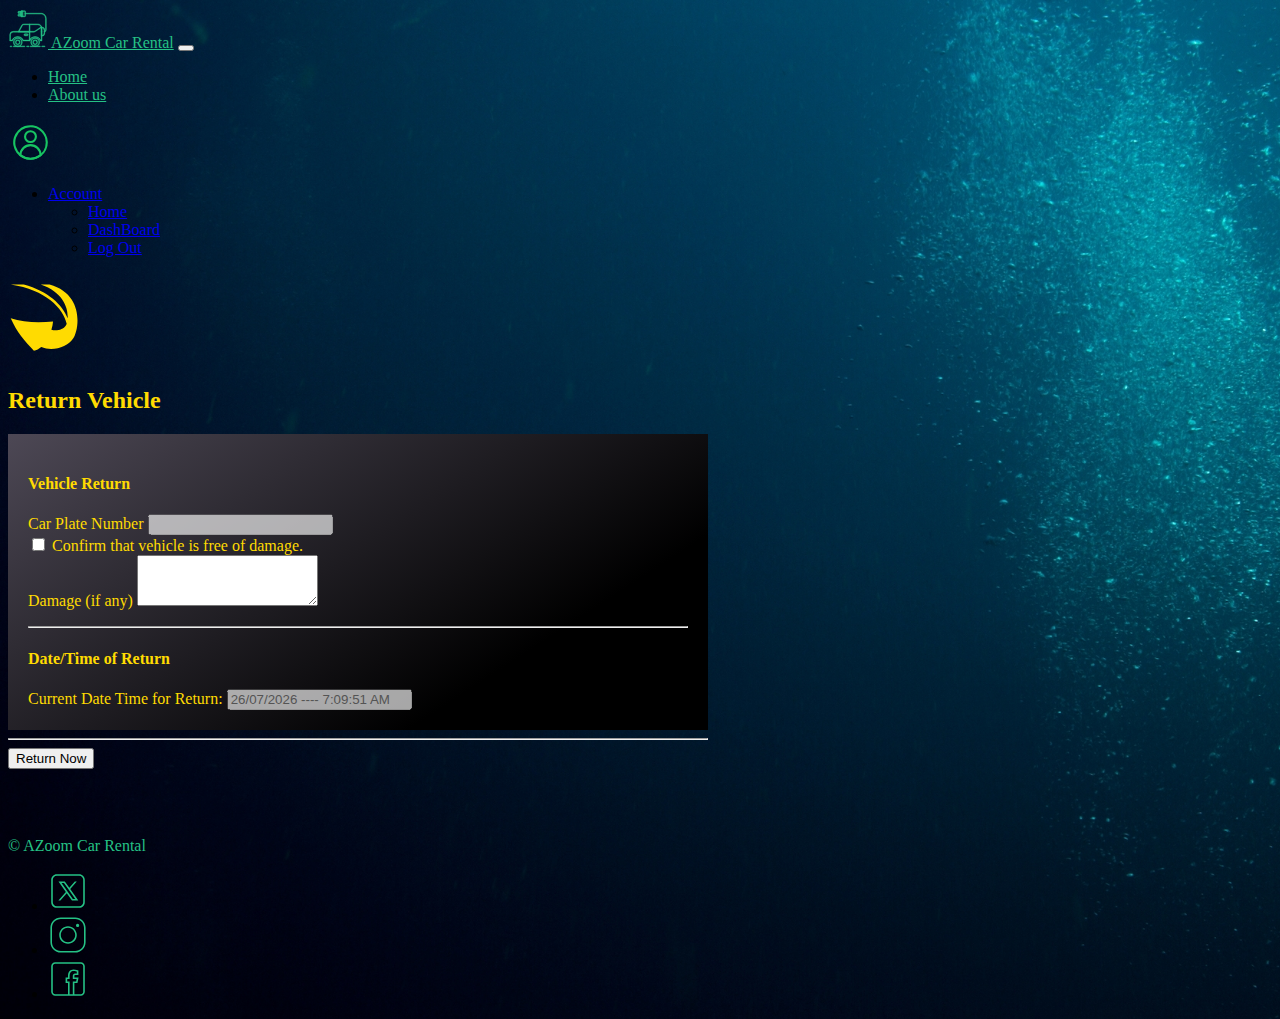
<file: returnCar.html>
<!DOCTYPE html>
<html lang="en" data-bs-theme="dark">
<head>
    <meta charset="UTF-8">
    <meta name="viewport" content="width=device-width, initial-scale=1.0">
    <title>Reserve Car</title>




    <!--Bootstrap CDN-->
    <link href="https://cdn.jsdelivr.net/npm/bootstrap@5.3.0-alpha2/dist/css/bootstrap.min.css" rel="stylesheet"
      integrity="sha384-aFq/bzH65dt+w6FI2ooMVUpc+21e0SRygnTpmBvdBgSdnuTN7QbdgL+OapgHtvPp" crossorigin="anonymous">

    <!--CSS STYLESHEET-->
    <link rel="stylesheet" href="style.css">

    <!--JQUERY-->
    <script src="https://ajax.googleapis.com/ajax/libs/jquery/3.7.1/jquery.min.js"></script>


</head>
<body onload="loadSelected()">
    

    <!--Navigation bar-->
    <section id="navigation-bar">
      <nav class="navbar navbar-expand-lg fixed-top bg-body-tertiary">
        <div class="container-fluid">
    
          <a class="navbar-brand main-color" href="userHome.html"><img src="svgs/electric-car.svg" alt="moveit brand icon" height="40"> AZoom Car Rental</a>
          <button class="navbar-toggler" type="button" data-bs-toggle="collapse" data-bs-target="#navbarSupportedContent" aria-controls="navbarSupportedContent" aria-expanded="false" aria-label="Toggle navigation">
            <span class="navbar-toggler-icon"></span>
          </button>
    
          <div class="collapse navbar-collapse" id="navbarSupportedContent">
            <ul class="navbar-nav me-auto mb-2 mb-lg-0">
              <li class="nav-item">
                <a class="nav-link main-color" aria-current="page" href="userHome.html">Home</a>
              </li>
    
              <li class="nav-item">
                <a class="nav-link main-color" href="userHome.html#features">About us</a>
              </li>
    

              
            </ul>
            <form class="d-flex" role="search">
            
    
             
              <img src="svgs/avatar.svg" alt="" data-toggle="dropdown">
                  <div class="navbar-collapse" id="navbarNavDarkDropdown">
                    <ul class="navbar-nav">
                      <li class="nav-item dropdown">
                        <a class="nav-link dropdown-toggle" href="#" role="button" data-bs-toggle="dropdown" aria-expanded="false">
                          Account
                        </a>
                        <ul class="dropdown-menu dropdown-menu-dark">
                          <li><a class="dropdown-item" href="userHome.html">Home</a></li>
                          <li><a class="dropdown-item" href="userPage.html">DashBoard</a></li>
                          <li><a class="dropdown-item" href="index.html">Log Out</a></li>
                        </ul>
                      </li>
                    </ul>
                  </div>
                
            </form>
          </div>
        </div>
      </nav>
    </section>
    



  <!--PAYMENT PAGE-->

  <!--RIGHT COLUMN-->
  <div class="container mt-5" style="max-width: 700px;">
      <main>
        <div class="py-5 text-center">
          <img class="d-block mx-auto mb-3" src="svgs/return2.svg" alt="" width="72" height="90">
          <h2 style="color:  #FFDB01;">Return Vehicle</h2>
        </div>
    

          <!--LEFT COLUMN-->
          <div class="col-md-12 rounded return-chart" >

            <h4 class="mb-3 mt-3">Vehicle Return</h4>
            <form class="needs-validation" novalidate>
              <div class="row g-3">
 
    
 
    


                <div class="col-12">
                  <label for="carPlate" class="form-label">Car Plate Number <span class="text-body-secondary"></span></label>
                  <input type="text" class="form-control cPN" id="email" placeholder="" required disabled>
                </div>

                <div class="form-check ms-2">
                  <input type="checkbox" class="form-check-input" id="confirm-damage-free">
                  <label class="form-check-label" for="save-info">Confirm that vehicle is free of damage.</label>
                </div>


                <div class="form-group">
                  <label for="damage-check">Damage (if any)</label>
                  <textarea class="form-control" id="damage-check" rows="3"></textarea>
        
                    <p class="warning-damage text-danger pt-2"></p>
            
                </div>
                
              </div>
  
              <hr class="my-4">
    
              <h4 class="mb-3">Date/Time of Return</h4>
    
            
               
    

    
              <div class="col-12">
                  <label for="datetime-display" class="col-sm-12">Current Date Time for Return:</label>
                  <input id="datetime-display" class="col-sm-12 mt-2 form-control" type="text" name="partydate" disabled>
                </div>
              </div>

              <hr class="my-4">

              <button class="w-100 btn btn-warning btn-lg mb-4" id="return-confirm" type="button">Return Now</button>
          





            <section id="footer">
              <br>
              <footer class="d-flex flex-wrap justify-content-between align-items-center py-3 my-4 border-top">
                <div class="col-md-4 d-flex align-items-center">
                  
                  <span class="mb-3 mb-md-0" style="color: #25c185;">© AZoom Car Rental</span>
                </div>
            
                <ul class="nav col-md-4 justify-content-end list-unstyled d-flex">
                  <li class="ms-3">
                    <a class="text-body-secondary" href="https://twitter.com/?lang=en">
                    <img src="svgs/twitter.svg" alt="twitter" height="40">
                    </a>
                  </li>
                  
                  <li class="ms-3">
                    <a class="text-body-secondary" href="https://www.youtube.com/watch?v=dQw4w9WgXcQ&ab_channel=RickAstley">
                      <img src="svgs/insta.svg" alt="insta.svg" height="40">
                    </a>
                  </li>
                  
                  <li class="ms-3">
                    <a class="text-body-secondary" href="https://www.instagram.com/">
                    <img src="svgs/facebook.svg" alt="" height="40">    
                    </a>
                  </li>
                </ul>
              </footer>
          </section>
          </div>
        </div>
      </main>

    </div>



    <!--BOOTSTRAP JAVASCRIPT-->
  <script src="https://cdn.jsdelivr.net/npm/@popperjs/core@2.11.8/dist/umd/popper.min.js" integrity="sha384-I7E8VVD/ismYTF4hNIPjVp/Zjvgyol6VFvRkX/vR+Vc4jQkC+hVqc2pM8ODewa9r" crossorigin="anonymous"></script>
  <script src="https://cdn.jsdelivr.net/npm/bootstrap@5.3.2/dist/js/bootstrap.min.js" integrity="sha384-BBtl+eGJRgqQAUMxJ7pMwbEyER4l1g+O15P+16Ep7Q9Q+zqX6gSbd85u4mG4QzX+" crossorigin="anonymous"></script>
   
    <!--PERSONAL JAVASCRIPT-->
  <script src="index.js"></script>
</body>
</html>
</file>
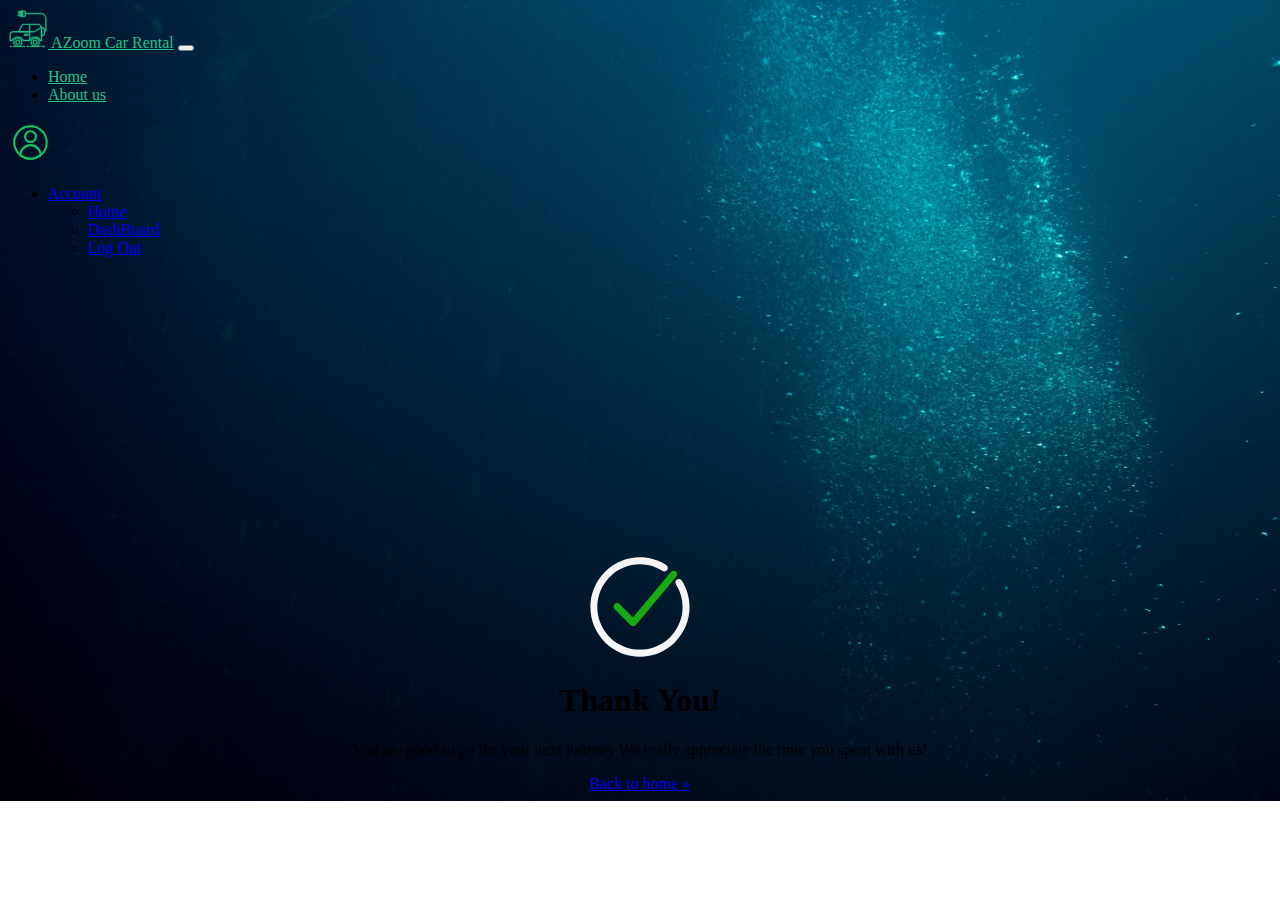
<file: thankYou.html>
<!DOCTYPE html>
<html lang="en" data-bs-theme="dark">
<head>
    <meta charset="UTF-8">
    <meta name="viewport" content="width=device-width, initial-scale=1.0">
    <title>Thank you!</title>

        <!--Bootstrap CDN-->
        <link href="https://cdn.jsdelivr.net/npm/bootstrap@5.3.0-alpha2/dist/css/bootstrap.min.css" rel="stylesheet"
        integrity="sha384-aFq/bzH65dt+w6FI2ooMVUpc+21e0SRygnTpmBvdBgSdnuTN7QbdgL+OapgHtvPp" crossorigin="anonymous">
        
        <!--CSS STYLESHEET-->
        <link rel="stylesheet" href="style.css">
    
        <!--JQUERY-->
        <script src="https://ajax.googleapis.com/ajax/libs/jquery/3.7.1/jquery.min.js"></script>


</head>
<body>
    

    <!--Navigation bar-->
    <section id="navigation-bar">
      <nav class="navbar navbar-expand-lg fixed-top bg-body-tertiary">
        <div class="container-fluid">
    
          <a class="navbar-brand main-color" href="userHome.html"><img src="svgs/electric-car.svg" alt="moveit brand icon" height="40"> AZoom Car Rental</a>
          <button class="navbar-toggler" type="button" data-bs-toggle="collapse" data-bs-target="#navbarSupportedContent" aria-controls="navbarSupportedContent" aria-expanded="false" aria-label="Toggle navigation">
            <span class="navbar-toggler-icon"></span>
          </button>
    
          <div class="collapse navbar-collapse" id="navbarSupportedContent">
            <ul class="navbar-nav me-auto mb-2 mb-lg-0">
              <li class="nav-item">
                <a class="nav-link main-color" aria-current="page" href="userHome.html">Home</a>
              </li>
    
              <li class="nav-item">
                <a class="nav-link main-color" href="userHome.html#features">About us</a>
              </li>
    

              
            </ul>
            <form class="d-flex" role="search">
            
    
             
              <img src="svgs/avatar.svg" alt="" data-toggle="dropdown">
                  <div class="navbar-collapse" id="navbarNavDarkDropdown">
                    <ul class="navbar-nav">
                      <li class="nav-item dropdown">
                        <a class="nav-link dropdown-toggle" href="#" role="button" data-bs-toggle="dropdown" aria-expanded="false">
                          Account
                        </a>
                        <ul class="dropdown-menu dropdown-menu-dark">
                          <li><a class="dropdown-item" href="userHome.html">Home</a></li>
                          <li><a class="dropdown-item" href="userPage.html">DashBoard</a></li>
                          <li><a class="dropdown-item" href="index.html">Log Out</a></li>
                        </ul>
                      </li>
                    </ul>
                  </div>
                
            </form>
          </div>
        </div>
      </nav>
    </section>



      <main role="main" class="container">
        <div class="thank-you" >
            <img src="svgs/tick.svg" alt="" height="100vh">
          <h1 class="mt-3 text-white">Thank You!</h1>
          <p class="lead text-white">You are good to go for your next journey
            We really appreciate the time you spent with us!
          </p>
          <a class="btn btn-lg btn-success" href="userPage.html" role="button">Back to home »</a>
        </div>
      </main>









    
    <!--BOOTSTRAP JAVASCRIPT-->
    <script src="https://cdn.jsdelivr.net/npm/@popperjs/core@2.11.8/dist/umd/popper.min.js" integrity="sha384-I7E8VVD/ismYTF4hNIPjVp/Zjvgyol6VFvRkX/vR+Vc4jQkC+hVqc2pM8ODewa9r" crossorigin="anonymous"></script>
    <script src="https://cdn.jsdelivr.net/npm/bootstrap@5.3.2/dist/js/bootstrap.min.js" integrity="sha384-BBtl+eGJRgqQAUMxJ7pMwbEyER4l1g+O15P+16Ep7Q9Q+zqX6gSbd85u4mG4QzX+" crossorigin="anonymous"></script>
     
      <!--PERSONAL JAVASCRIPT-->
    <script src="index.js"></script>
</body>
</html>
</file>
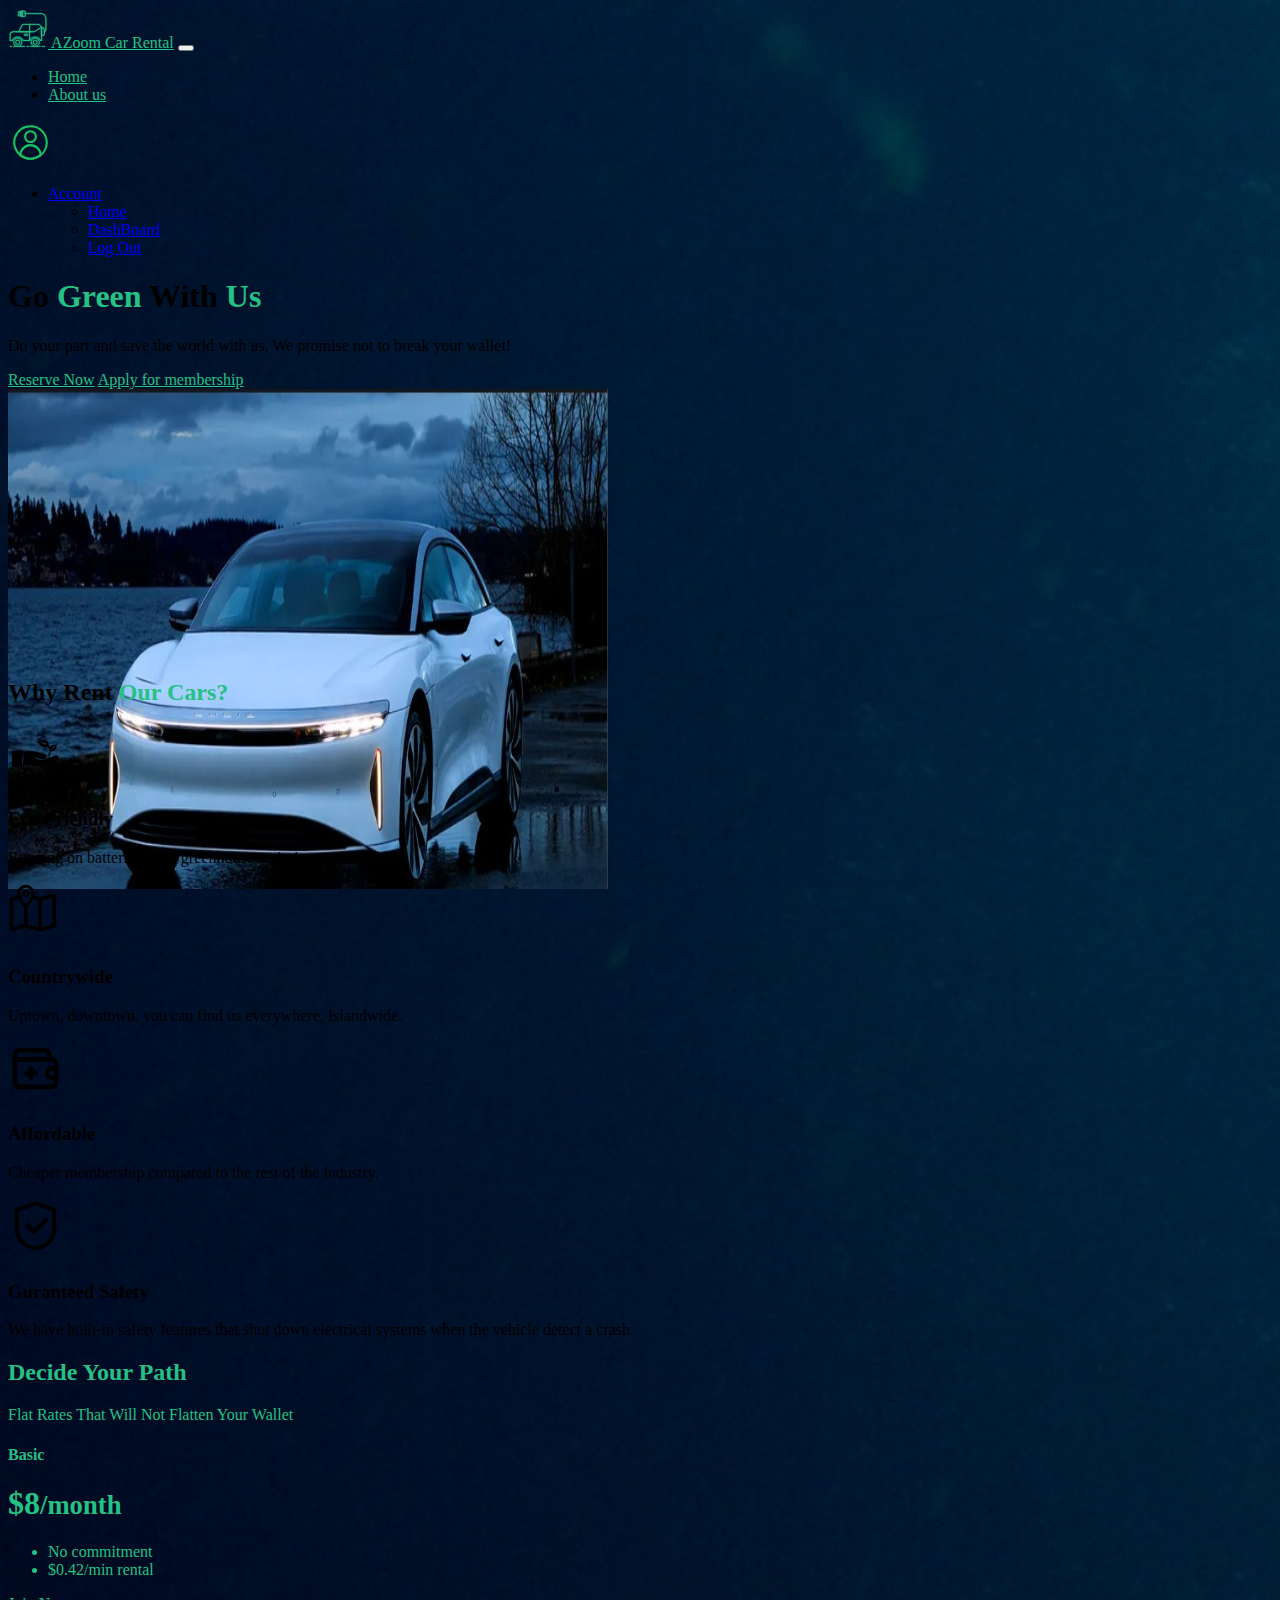
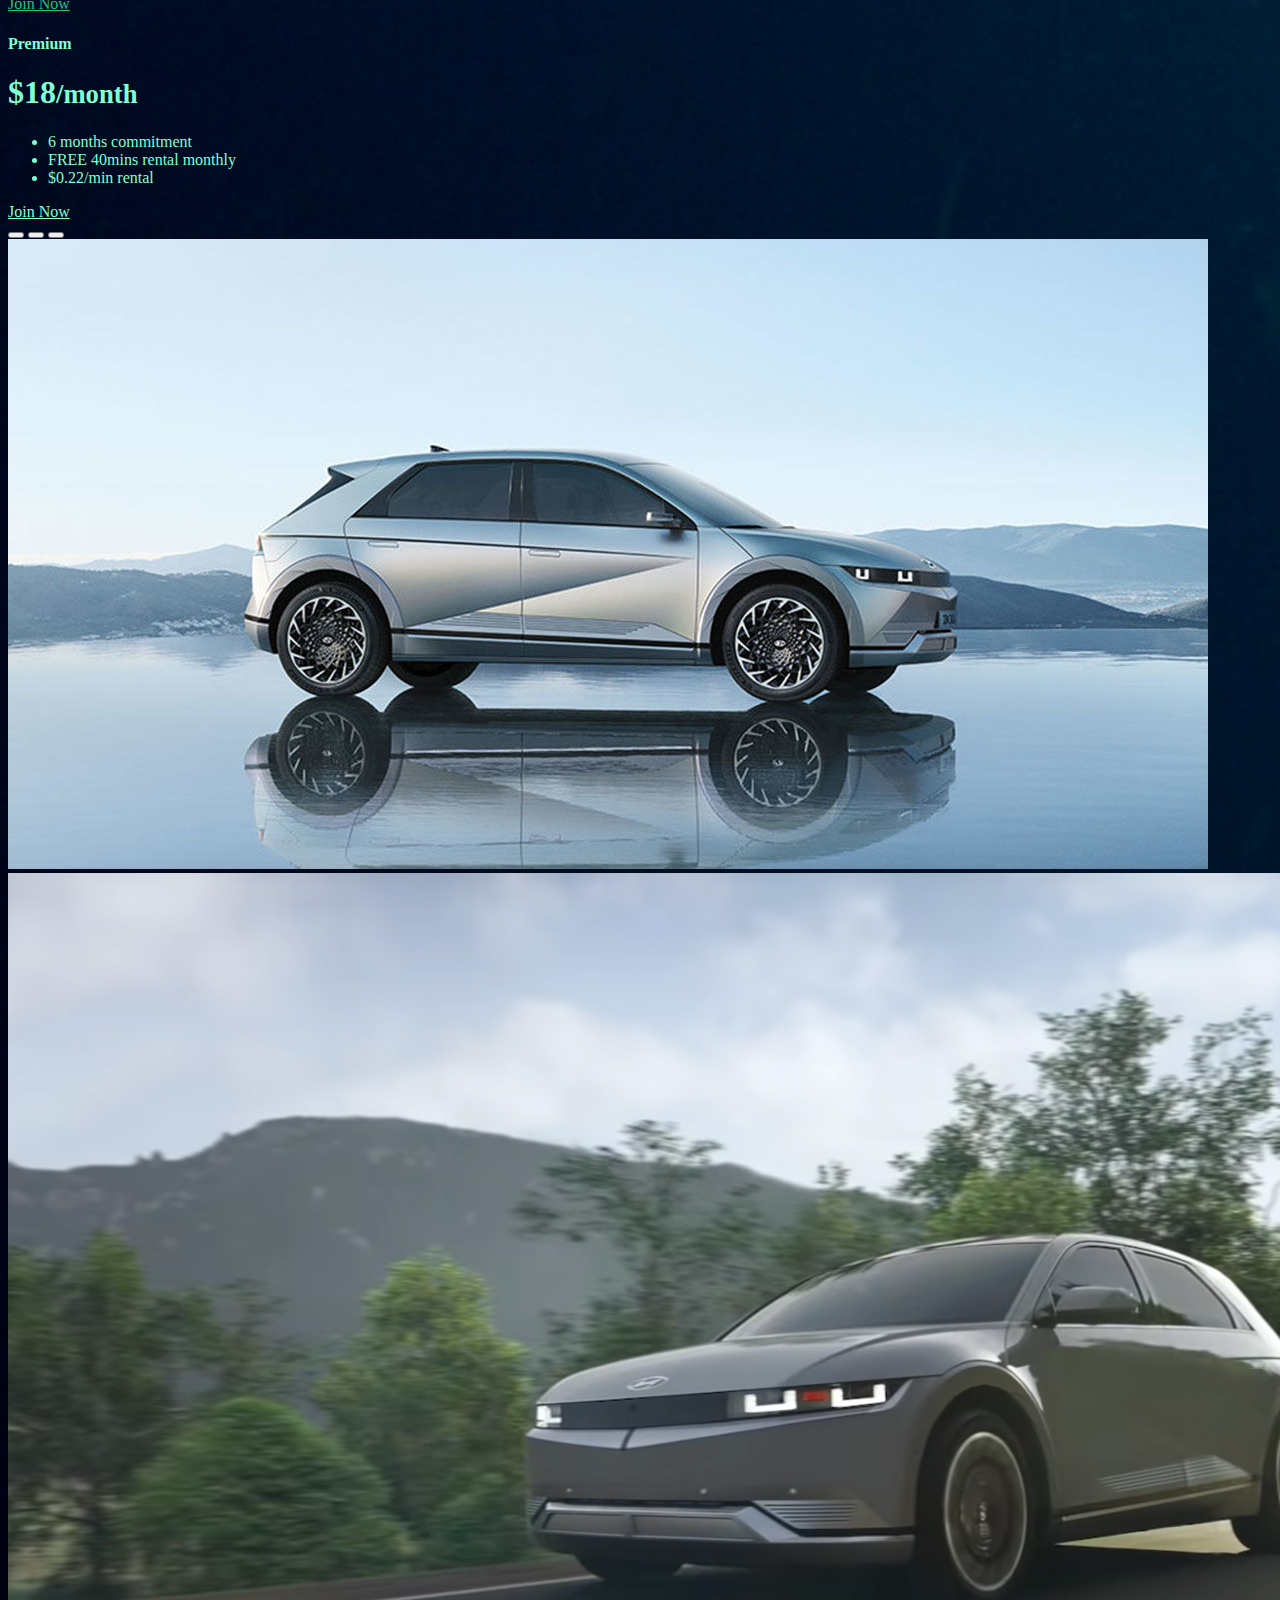
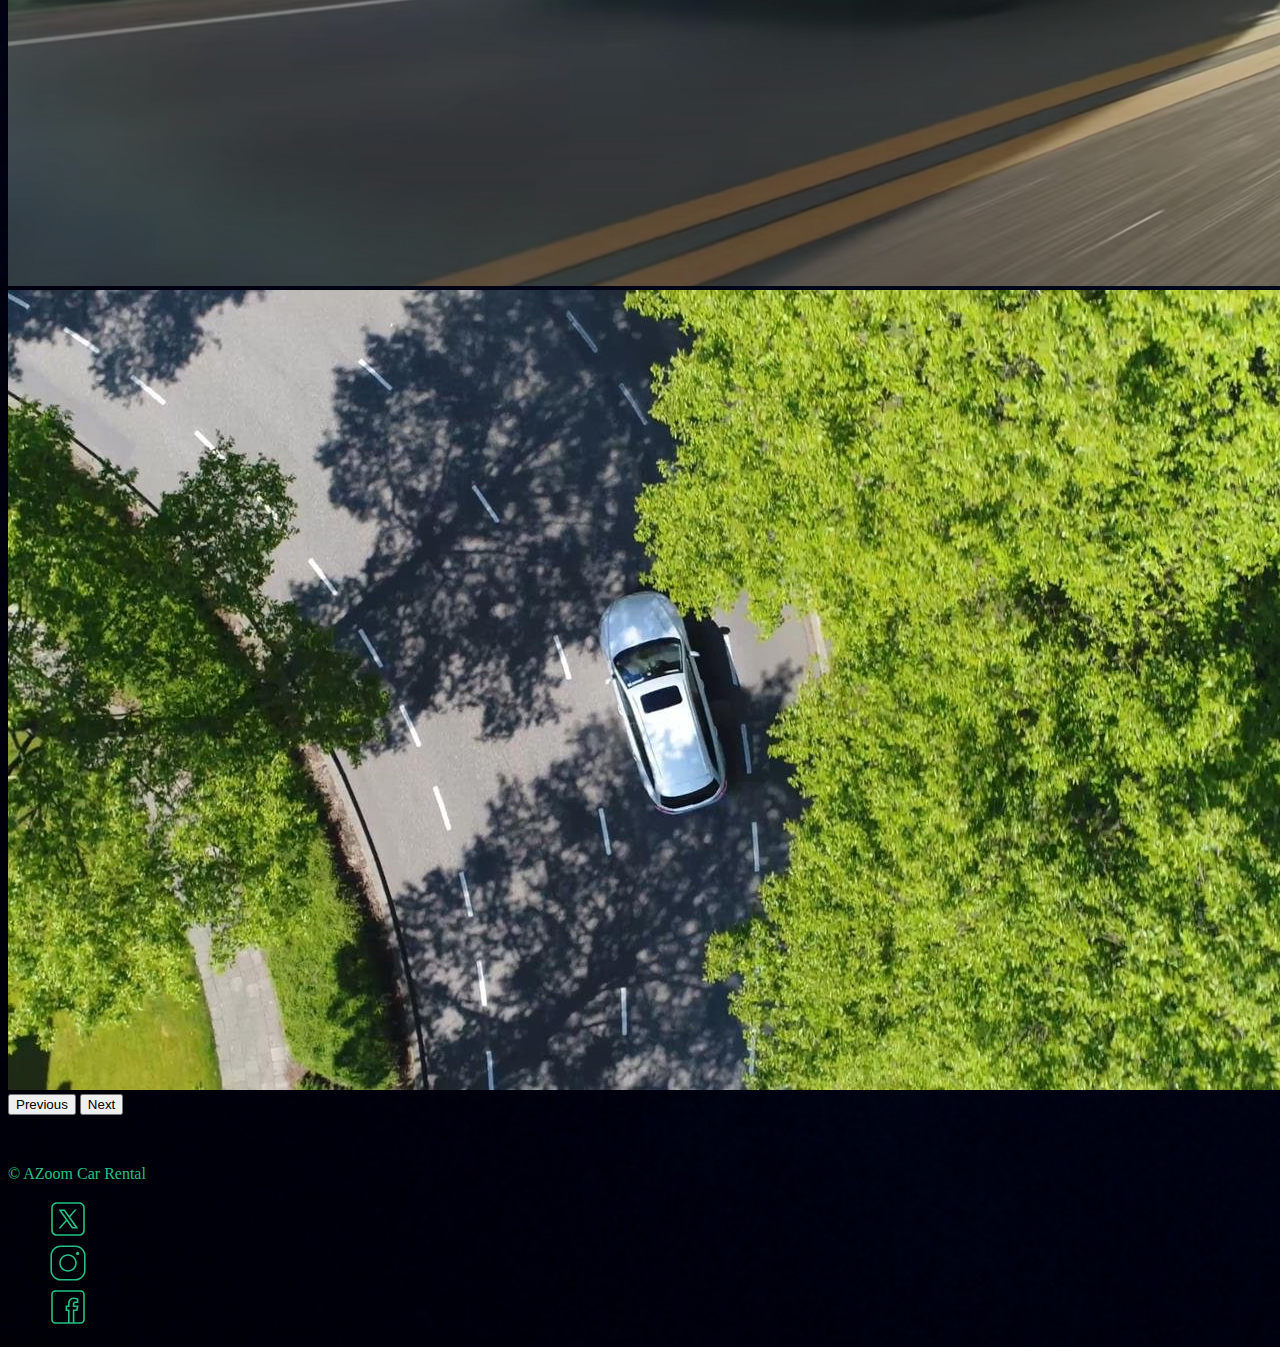
<file: userHome.html>
<!DOCTYPE html>
<html lang="en" data-bs-theme="dark">

<head>
  <meta charset="UTF-8">
  <meta name="viewport" content="width=device-width, initial-scale=1.0">
  <title>AZoom Car Rental</title>

    <!--Bootstrap CDN-->
    <link href="https://cdn.jsdelivr.net/npm/bootstrap@5.3.0-alpha2/dist/css/bootstrap.min.css" rel="stylesheet"
      integrity="sha384-aFq/bzH65dt+w6FI2ooMVUpc+21e0SRygnTpmBvdBgSdnuTN7QbdgL+OapgHtvPp" crossorigin="anonymous">
    
    <!--CSS STYLESHEET-->
    <link rel="stylesheet" href="style.css">

    <!--JQUERY-->
    <script src="https://ajax.googleapis.com/ajax/libs/jquery/3.7.1/jquery.min.js"></script>
</head>

<body>


    <!--Navigation bar-->
    <section id="navigation-bar">
      <nav class="navbar navbar-expand-lg fixed-top bg-body-tertiary">
        <div class="container-fluid">
    
          <a class="navbar-brand main-color" href="userHome.html"><img src="svgs/electric-car.svg" alt="moveit brand icon" height="40"> AZoom Car Rental</a>
          <button class="navbar-toggler" type="button" data-bs-toggle="collapse" data-bs-target="#navbarSupportedContent" aria-controls="navbarSupportedContent" aria-expanded="false" aria-label="Toggle navigation">
            <span class="navbar-toggler-icon"></span>
          </button>
    
          <div class="collapse navbar-collapse" id="navbarSupportedContent">
            <ul class="navbar-nav me-auto mb-2 mb-lg-0">
              <li class="nav-item">
                <a class="nav-link main-color" aria-current="page" href="userHome.html">Home</a>
              </li>
    
              <li class="nav-item">
                <a class="nav-link main-color" href="userHome.html#features">About us</a>
              </li>
    

              
            </ul>
            <form class="d-flex" role="search">
            
    
             
              <img src="svgs/avatar.svg" alt="" data-toggle="dropdown">
                  <div class="navbar-collapse" id="navbarNavDarkDropdown">
                    <ul class="navbar-nav">
                      <li class="nav-item dropdown">
                        <a class="nav-link dropdown-toggle" href="#" role="button" data-bs-toggle="dropdown" aria-expanded="false">
                          Account
                        </a>
                        <ul class="dropdown-menu dropdown-menu-dark">
                          <li><a class="dropdown-item" href="userHome.html">Home</a></li>
                          <li><a class="dropdown-item" href="userPage.html">DashBoard</a></li>
                          <li><a class="dropdown-item" href="index.html">Log Out</a></li>
                        </ul>
                      </li>
                    </ul>
                  </div>
                
            </form>
          </div>
        </div>
      </nav>
    </section>

  <!---->
  <!--Center Page-->
  <section id="center-page">
  <div class="px-4 pt-5 my-5 text-center border-bottom">
    <h1 class="display-4 fw-bold text-body-emphasis">Go <span style="color: #25c185;">Green</span> With <span style="color: #25c185;">Us</span></h1>
    <div class="col-lg-6 mx-auto">
      <p class="lead mb-4">Do your part and save the world with us, We promise not to break your wallet!
      </p>

      <div class="d-grid gap-2 d-sm-flex justify-content-sm-center mb-5">
        <a class="nav-link basic border border-success rounded px-4 py-2 me-sm-3" aria-current="page" href="userPage.html">Reserve Now</a>
        <a class="nav-link basic border border-success rounded px-4 py-2 me-sm-3" aria-current="page" href="userPage.html">Apply for membership</a>
        
      </div>
    </div>
    <div class="overflow-hidden" style="max-height: 30vh;">
      <div class="container px-5">
        <img src="imgs/electric-car.jpg" class="img-fluid border rounded-3 shadow-lg mb-4" alt="Example image" width="600" height="500" loading="lazy">
      </div>
    </div>
  </div>
</section>
 <!---->

  <!--FEATURES-->
  <section id="features">
  <div class="container px-4 py-5" id="featured-3">
    <h2 class="pt-2 pb-2 border-bottom">Why Rent <span style="color: #25c185;">Our Cars?</span></h2>
    <div class="row g-4 pt-5 row-cols-1 row-cols-lg-4">


      <div class="feature col">
        <div class="feature-icon d-inline-flex align-items-center justify-content-center text-bg-success bg-gradient fs-2 mb-3">
          <img src="svgs/hand.svg" alt="briefcase" height="55">
        </div>
        <h3 class="fs-2 text-body-emphasis">Eco-Friendly</h3>
        <p>
          Running on batteries, zero greenhouse emissions.
        </p>
        
      </div>
      

      <div class="feature col">
        <div class="feature-icon d-inline-flex align-items-center justify-content-center text-bg-success bg-gradient fs-2 mb-3">
          <img src="svgs/country.svg" alt="busfront" height="50">
        </div>
        <h3 class="fs-2 text-body-emphasis">Countrywide</h3>
        <p >
          Uptown, downtown, you can find us everywhere, Islandwide.
        </p>

      </div>


      <div class="feature col">
        <div class="feature-icon d-inline-flex align-items-center justify-content-center text-bg-success bg-gradient fs-2 mb-3">
          <img src="svgs/wallet.svg" alt="chatsq" height="55">
        </div>
        <h3 class="fs-2 text-body-emphasis">Affordable</h3>
        <p>
          Cheaper membership compared to the rest of the industry.
        </p>
      </div>

      
      <div class="feature col">
        <div class="feature-icon d-inline-flex align-items-center justify-content-center text-bg-success bg-gradient fs-2 mb-3">
          <img src="svgs/safety.svg" alt="chatsq" height="55">
        </div>
        <h3 class="fs-2 text-body-emphasis">Guranteed Safety</h3>
        <p>
          We have built-in safety features that shut down electrical systems when the vehicle detect a crash.
        </p>
      </div>


    </div>
  </div>
  </section>
  <!---->

  <!--PRICING-->
  <section id="pricing">
    <div class="container">
    <div class="pricing-header mt-5 p-3 pb-md-4 mx-auto text-center">
      <h2 class="display-4 fw-normal border-top pt-4">Decide Your Path</h2>
      <p class="fs-5">Flat Rates That Will Not Flatten Your Wallet</p>
    </div>


    <div class="row row-cols-1 row-cols-md-2 mb-3 text-center border-bottom">


      <div class="col">
        <div class="card mb-4 rounded-3 shadow-sm basic">
          <div class="card-header py-3 basic">
            <h4 class="my-0">Basic</h4>
          </div>
          <div class="card-body basic">
            <h1>$8<small>/month</small></h1>
            <ul class="list-unstyled mt-3 mb-4">
              <li>No commitment</li>
              <li>$0.42/min rental</li>
            </ul>
            <a class="nav-link basic border border-success rounded px-4 py-2" aria-current="page" href="membership.html">Join Now</a>
            
          </div>
        </div>
      </div>

      <div class="col">
        <div class="card mb-4 rounded-3 shadow-sm premium">
          <div class="card-header py-3 premium">
            <h4 class="my-0">Premium</h4>
          </div>
          <div class="card-body premium">
            <h1>$18<small>/month</small></h1>
            <ul class="list-unstyled mt-2 mb-2">
              <li>6 months commitment</li>
              <li>FREE 40mins rental monthly</li>
              <li>$0.22/min rental</li>
            </ul>
            <a class="nav-link premium border border-success rounded px-4 py-2" aria-current="page" href="membership.html">Join Now</a>
          </div>
        </div>
      </div>
    </div>
  </div>
</div>
  </section>
  <!---->









  <!-------------------------------CAROUSEL--------------------------------------->
  <section id="carousel">
  <div class="container pt-4">
  <div id="carouselExampleIndicators" class="carousel slide">
    <div class="carousel-indicators">
      <button type="button" data-bs-target="#carouselExampleIndicators" data-bs-slide-to="0" class="active" aria-current="true" aria-label="Slide 1"></button>
      <button type="button" data-bs-target="#carouselExampleIndicators" data-bs-slide-to="1" aria-label="Slide 2"></button>
      <button type="button" data-bs-target="#carouselExampleIndicators" data-bs-slide-to="2" aria-label="Slide 3"></button>
    </div>
    <div class="carousel-inner">
      <div class="carousel-item active">
        <img src="imgs/car-on-water.jpg" class="d-block w-100" alt="...">
      </div>
      <div class="carousel-item">
        <img src="imgs/car-in-woods.jpg" class="d-block w-100" alt="...">
      </div>
      <div class="carousel-item">
        <img src="imgs/car-green.jpg" class="d-block w-100" alt="...">
      </div>
    </div>
    <button class="carousel-control-prev" type="button" data-bs-target="#carouselExampleIndicators" data-bs-slide="prev">
      <span class="carousel-control-prev-icon" aria-hidden="true"></span>
      <span class="visually-hidden">Previous</span>
    </button>
    <button class="carousel-control-next" type="button" data-bs-target="#carouselExampleIndicators" data-bs-slide="next">
      <span class="carousel-control-next-icon" aria-hidden="true"></span>
      <span class="visually-hidden">Next</span>
    </button>
  </div>
</div>
</section>
 <!---->
  



  <!--FOOTER-->
  <section id="footer">
  <div class="container">
    <footer class="d-flex flex-wrap justify-content-between align-items-center py-3 my-4 border-top">
      <div class="col-md-4 d-flex align-items-center">
        
        <span class="mb-3 mb-md-0" style="color: #25c185;">© AZoom Car Rental</span>
      </div>
  
      <ul class="nav col-md-4 justify-content-end list-unstyled d-flex">
        <li class="ms-3">
          <a class="text-body-secondary" href="https://twitter.com/?lang=en">
          <img src="svgs/twitter.svg" alt="twitter" height="40">
          </a>
        </li>
        
        <li class="ms-3">
          <a class="text-body-secondary" href="https://www.youtube.com/watch?v=dQw4w9WgXcQ&ab_channel=RickAstley">
            <img src="svgs/insta.svg" alt="insta.svg" height="40">
          </a>
        </li>
        
        <li class="ms-3">
          <a class="text-body-secondary" href="https://www.instagram.com/">
          <img src="svgs/facebook.svg" alt="" height="40">    
          </a>
        </li>
      </ul>
    </footer>
</section>
  <!---->





  <!--BOOTSTRAP JAVASCRIPT-->
  <script src="https://cdn.jsdelivr.net/npm/@popperjs/core@2.11.8/dist/umd/popper.min.js" integrity="sha384-I7E8VVD/ismYTF4hNIPjVp/Zjvgyol6VFvRkX/vR+Vc4jQkC+hVqc2pM8ODewa9r" crossorigin="anonymous"></script>
  <script src="https://cdn.jsdelivr.net/npm/bootstrap@5.3.2/dist/js/bootstrap.min.js" integrity="sha384-BBtl+eGJRgqQAUMxJ7pMwbEyER4l1g+O15P+16Ep7Q9Q+zqX6gSbd85u4mG4QzX+" crossorigin="anonymous"></script>
  
  <!--PERSONAL JAVASCRIPT-->
  <script src="index.js"></script>

</body>

</html>
</file>
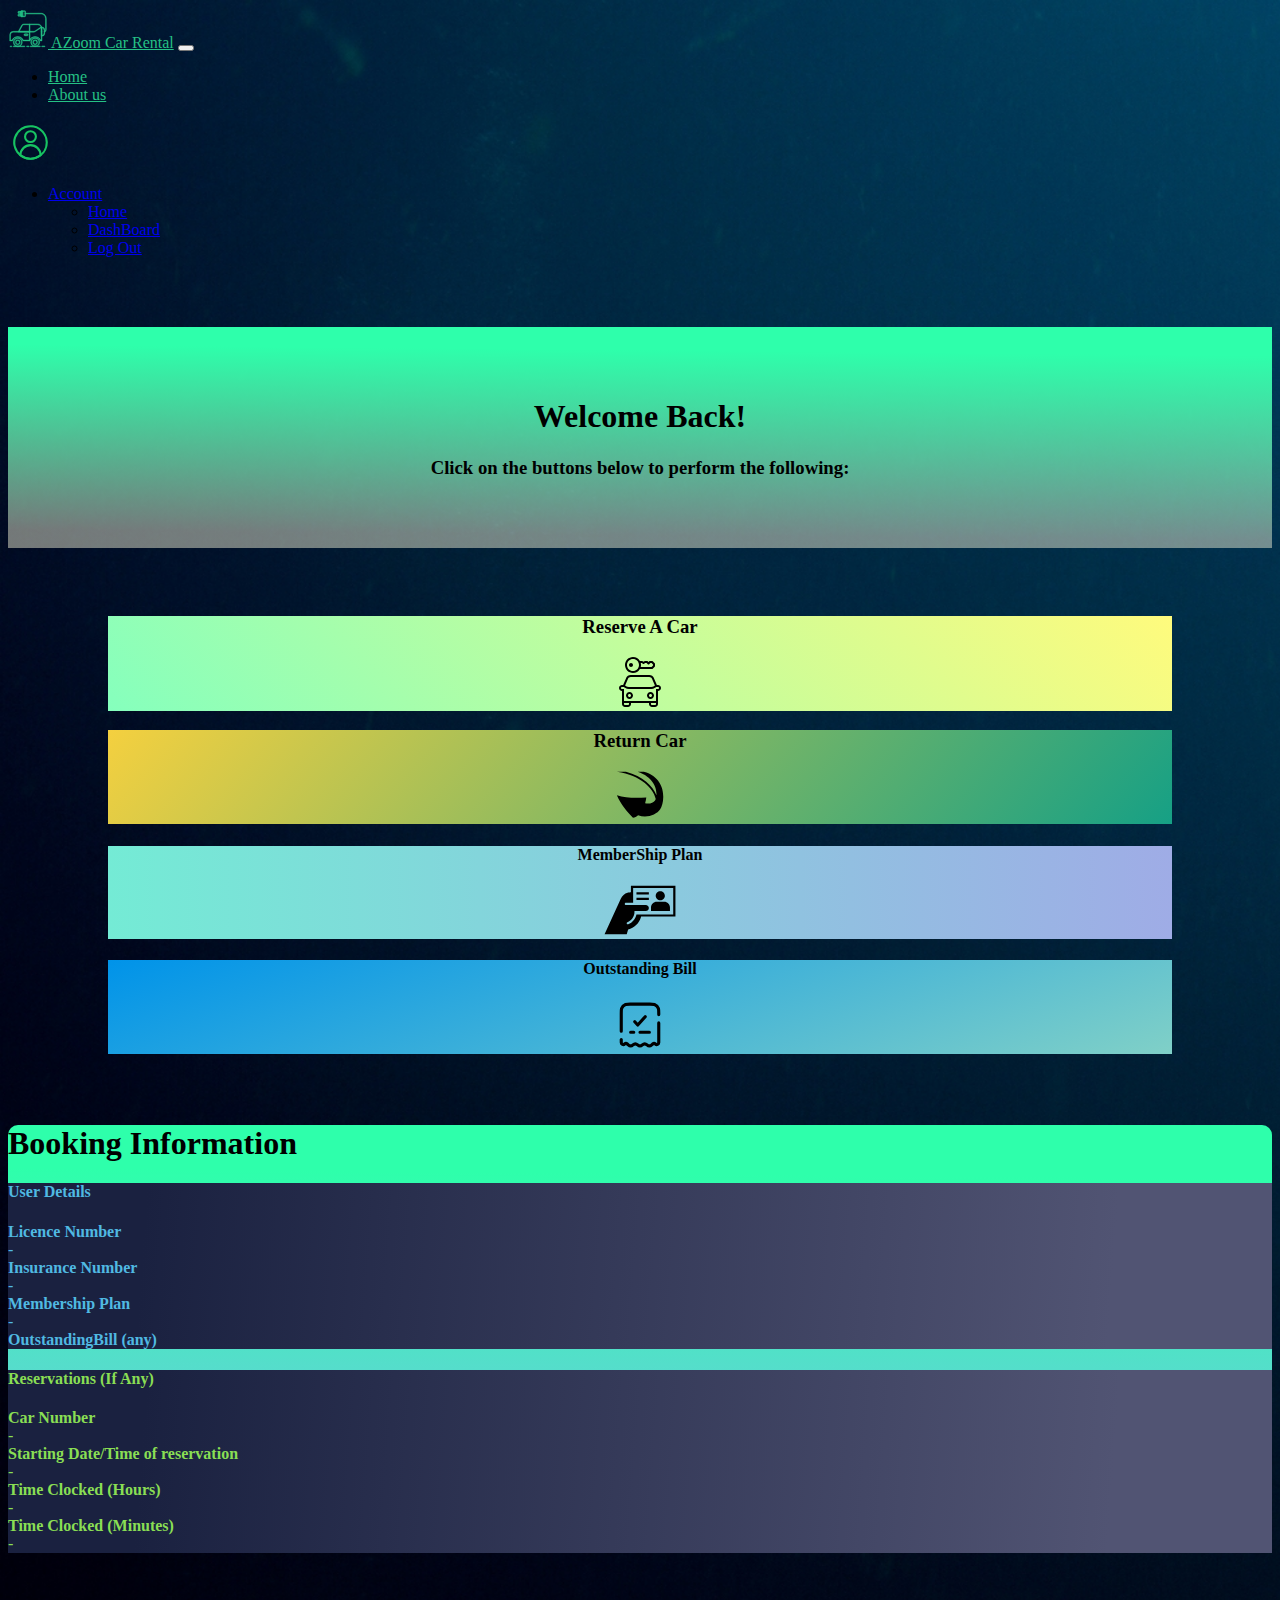
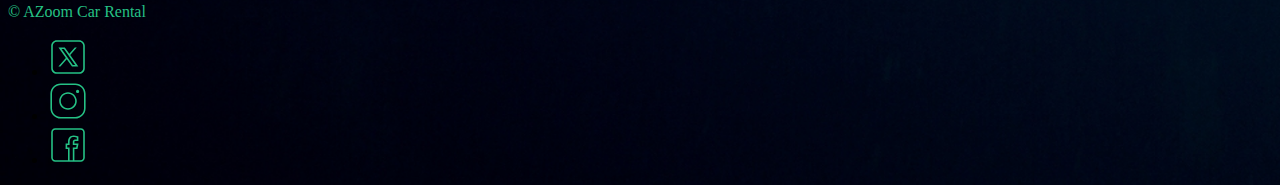
<file: userPage.html>
<!DOCTYPE html>
<html lang="en" data-bs-theme="dark">
<head>
    <meta charset="UTF-8">
    <meta name="viewport" content="width=device-width, initial-scale=1.0">
    <title>UserPage</title>
    <!--Bootstrap CDN-->
    <link href="https://cdn.jsdelivr.net/npm/bootstrap@5.3.0-alpha2/dist/css/bootstrap.min.css" rel="stylesheet"
      integrity="sha384-aFq/bzH65dt+w6FI2ooMVUpc+21e0SRygnTpmBvdBgSdnuTN7QbdgL+OapgHtvPp" crossorigin="anonymous">
    
    <!--CSS STYLESHEET-->
    <link rel="stylesheet" href="style.css">

    <!--JQUERY-->
    <script src="https://ajax.googleapis.com/ajax/libs/jquery/3.7.1/jquery.min.js"></script>





</head>
<body onload="loadDashboard()">
    
    <!--Navigation bar-->
  <section id="navigation-bar">
    <nav class="navbar navbar-expand-lg fixed-top bg-body-tertiary">
      <div class="container-fluid">
  
        <a class="navbar-brand main-color" href="userHome.html"><img src="svgs/electric-car.svg" alt="moveit brand icon" height="40"> AZoom Car Rental</a>
        <button class="navbar-toggler" type="button" data-bs-toggle="collapse" data-bs-target="#navbarSupportedContent" aria-controls="navbarSupportedContent" aria-expanded="false" aria-label="Toggle navigation">
          <span class="navbar-toggler-icon"></span>
        </button>
  
        <div class="collapse navbar-collapse" id="navbarSupportedContent">
          <ul class="navbar-nav me-auto mb-2 mb-lg-0">
            <li class="nav-item">
              <a class="nav-link main-color" aria-current="page" href="userHome.html">Home</a>
            </li>
  
            <li class="nav-item">
              <a class="nav-link main-color" href="userHome.html#features">About us</a>
            </li>
  
            
          </ul>
          <form class="d-flex" role="search">
          
  
           
            <img src="svgs/avatar.svg" alt="" data-toggle="dropdown">
                <div class="navbar-collapse" id="navbarNavDarkDropdown">
                  <ul class="navbar-nav">
                    <li class="nav-item dropdown">
                      <a class="nav-link dropdown-toggle" href="#" role="button" data-bs-toggle="dropdown" aria-expanded="false">
                        Account
                      </a>
                      <ul class="dropdown-menu dropdown-menu-dark">
                        <li><a class="dropdown-item" href="userHome.html">Home</a></li>
                        <li><a class="dropdown-item" href="userPage.html">DashBoard</a></li>
                        <li><a class="dropdown-item" href="index.html">Log Out</a></li>
                      </ul>
                    </li>
                  </ul>
                </div>
              
          </form>
        </div>
      </div>
    </nav>
  </section>


  <div class="container-fluid welcome">
  <h1 class="">Welcome Back!</h1>
  <h3>Click on the buttons below to perform the following:</h3>
  </div>



  <div class="container-fluid overView border rounded-3">
  <div class="row align-items-md-stretch mt-3">
    <div class="col-md-3 mb-3">
      <a href="chooseCar.html" class="reserve-tab" style="text-decoration: none;">
      <div class="h-100 pt-3 pb-2 border border-light rounded-3 reserve-tab ">
        <h3>Reserve A Car</h3>  
        <img src="svgs/reserve.svg" class="mt-1" alt="" height="50vh">
      </div>
    </a>
    </div>
    
    <div class="col-md-3 mb-3">
      <a href="returnCar.html" style="text-decoration: none;">
      <div class="h-100 pt-3 pb-2 border border-light rounded-3 bg-body return-tab">
        <h3>Return Car</h3>  
        <img src="svgs/return.svg" class="mt-1" alt="" height="50vh">
      </div>
    </a>
    </div>

    <div class="col-md-3 mb-3">
      <a href="membership.html" style="text-decoration: none;">
      <div class="h-100 pt-3 pb-2 border border-light rounded-3 bg-body membership-tab">
        <h4>MemberShip Plan</h4>  
        <img src="svgs/membership.svg" class="mt-1" alt="" height="50vh">
      </div>
    </a>
    </div>  

    <div class="col-md-3 mb-3">
      <a href="checkOut.html" id="bill-button" style="text-decoration: none;">
      <div class="h-100 pt-3 pb-2 border border-light rounded-3 bg-body bill">
        <h4>Outstanding Bill</h4>  
        <img src="svgs/bill.svg" class="mt-1" alt="" height="50vh">
        
      </div>
    </a>
    </div>  
  </div>  
  </div>  
  
    



    
  <div class="container-fluid small-cube">
      
    <div class="row d-flex justify-content-center pt-3 pb-5">

      <h1 class="text-center p-3" style="color: black;">Booking Information</h1>


    <div class="col-md-2 my-3 m-4 bg-body rounded shadow-sm further-details">
      <h4 class="border-bottom pb-2 pt-3 mb-0">User Details</h4>
      <div class="d-flex pt-3">
  
        <div class="pb-3 mb-0 small lh-sm border-bottom w-100">
          <div class="d-flex justify-content-between">
            <strong class="text-gray-dark">Licence Number </strong>
          </div>
          <span class="d-block mt-2 licence-num-show">-</span>
        </div>
      </div>
      <div class="d-flex pt-3">
  
        <div class="pb-3 mb-0 small lh-sm border-bottom w-100">
          <div class="d-flex justify-content-between">
            <strong class="text-gray-dark">Insurance Number</strong>
          </div>
          <span class="d-block mt-2 insurance-num-show">-</span>
        </div>
      </div>
      <div class="d-flex pt-3">

        <div class="pb-3 mb-0 small lh-sm border-bottom w-100">
          <div class="d-flex justify-content-between">
            <strong class="text-gray-dark">Membership Plan</strong>
          </div>
          <span class="d-block mt-2 membership-plan-show">-</span>
        </div>
      </div>

      <div class="d-flex  pt-3">

        <div class="pb-3 mb-0 small lh-sm border-bottom w-100">
          <div class="d-flex justify-content-between">
            <strong class="text-gray-dark">OutstandingBill (any)</strong>
          </div>
          <span class="d-block mt-2"><p class="lead billAmount"></span>
        </div>
      </div>
    </div>

    <div class="col-md-8 my-3 m-4 bg-body rounded shadow-sm booked-list">
      <h4 class="border-bottom pb-2 pt-3 mb-0">Reservations (If Any)</h4>
      <div class="d-flex pt-3">
  
        <div class="pb-3 mb-0 small lh-sm border-bottom w-100">
          <div class="d-flex justify-content-between">
            <strong class="text-gray-dark">Car Number </strong>
          </div>
          <span class="d-block mt-2 show-vehicle-booked">-</span>
        </div>
      </div>
      <div class="d-flex pt-3">
  
        <div class="pb-3 mb-0 small lh-sm border-bottom w-100">
          <div class="d-flex justify-content-between">
            <strong class="text-gray-dark">Starting Date/Time of reservation</strong>
          </div>
          <span class="d-block mt-2 start-clock">-</span>
        </div>
      </div>
      <div class="d-flex pt-3">

        <div class="pb-3 mb-0 small lh-sm border-bottom w-100">
          <div class="d-flex justify-content-between">
            <strong class="text-gray-dark">Time Clocked (Hours)</strong>
          </div>
          <span class="d-block mt-2 hours-clocked">-</span>
        </div>
      </div>

      <div class="d-flex  pt-3">

        <div class="pb-3 mb-0 small lh-sm border-bottom w-100">
          <div class="d-flex justify-content-between">
            <strong class="text-gray-dark">Time Clocked (Minutes)</strong>
          </div>
          <span class="d-block mt-2 min-clocked">-</span>
        </div>
      </div>



    </div>
    </div>
  </div>










   <!--FOOTER-->
   <section id="footer">
   
      <footer class="d-flex flex-wrap justify-content-between align-items-center py-3 my-4 border-top">
        <div class="col-md-4 d-flex align-items-center">
          
          <span class="mb-3 mb-md-0" style="color: #25c185;">© AZoom Car Rental</span>
        </div>
    
        <ul class="nav col-md-4 justify-content-end list-unstyled d-flex">
          <li class="ms-3">
            <a class="text-body-secondary" href="https://twitter.com/?lang=en">
            <img src="svgs/twitter.svg" alt="twitter" height="40">
            </a>
          </li>
          
          <li class="ms-3">
            <a class="text-body-secondary" href="https://www.youtube.com/watch?v=dQw4w9WgXcQ&ab_channel=RickAstley">
              <img src="svgs/insta.svg" alt="insta.svg" height="40">
            </a>
          </li>
          
          <li class="ms-3">
            <a class="text-body-secondary" href="https://www.instagram.com/">
            <img src="svgs/facebook.svg" alt="" height="40">    
            </a>
          </li>
        </ul>
      </footer>
  </section>
    <!---->




    <!--BOOTSTRAP JAVASCRIPT-->
  <script src="https://cdn.jsdelivr.net/npm/@popperjs/core@2.11.8/dist/umd/popper.min.js" integrity="sha384-I7E8VVD/ismYTF4hNIPjVp/Zjvgyol6VFvRkX/vR+Vc4jQkC+hVqc2pM8ODewa9r" crossorigin="anonymous"></script>
  <script src="https://cdn.jsdelivr.net/npm/bootstrap@5.3.2/dist/js/bootstrap.min.js" integrity="sha384-BBtl+eGJRgqQAUMxJ7pMwbEyER4l1g+O15P+16Ep7Q9Q+zqX6gSbd85u4mG4QzX+" crossorigin="anonymous"></script>
   
    <!--PERSONAL JAVASCRIPT-->
  <script src="index.js"></script>
</body>
</html>
</file>
<file: style.css>
.feature-icon {
    width: 4rem;
    height: 4rem;
    border-radius: 0.75rem;
    }

    
.main-color  {
      color: #25c185;
     
    }
    
.main-bg-color{
      background-color: #25c185;
    }




#pricing{
  color: #25c185;
}


.reserve-tab{

  background-color: #85FFBD;
  background-image: linear-gradient(45deg, #85FFBD 0%, #FFFB7D 100%);
  
  color: black;
}



.return-tab{
  color: black;
  background-color: #F4D03F;
  background-image: linear-gradient(132deg, #F4D03F 0%, #16A085 100%);
  
}



.membership-tab{
  color: black;
  background-color: #74EBD5;
background-image: linear-gradient(90deg, #74EBD5 0%, #9FACE6 100%);

}

.bill{
  color: black;
  background-color: #0093E9;
background-image: linear-gradient(160deg, #0093E9 0%, #80D0C7 100%);



}

.premium{
  color:#7FFFD4;
  border-color:#7FFFD4;
 
}

.basic{
  color: #25c185;
  border-color: #25c185;
}

.buttonBasic{
  border-color: #04cf7b;
}

.buttonPremium{
  border-color: #7FFFD4;
}


.form-signin {
  width: 100%;
  max-width: 330px;
  padding: 15px;
  margin: 150px auto;
}

.box-sizing{
  box-sizing: border-box;
}

.mb-auto{
  margin-bottom: auto;
}



.dashboard{
  color: black;
  font-weight: bold;
}


.booked-list{
 color: #89de54;
 background-image: linear-gradient( 94.3deg,  rgba(26,33,64,1) 10.9%, rgba(81,84,115,1) 87.1% );

}
.further-details{
  color: rgb(80, 185, 226);
  background-image: linear-gradient( 94.3deg,  rgba(26,33,64,1) 10.9%, rgba(81,84,115,1) 87.1% );
}

.view{
  color: #25afc1;
  border-color: #25afc1;
}

.bsd{
  border-left:2px solid rgb(60, 60, 60);
}



.billing-chart{
  padding:20px;
  background-color: #4d4855;
  background-image: linear-gradient(147deg, #4d4855 0%, #000000 74%);
  animation: gradient-animation 7s ease infinite;
  

  color: #04cf7b;
  background-color: gray;
}

.thank-you{
  margin-top: 300px;
  text-align: center;
}

.reservation-chart{
  padding: 20px;
  background-color: #4d4855;
  background-image: linear-gradient(147deg, #4d4855 0%, #000000 74%);
  animation: gradient-animation 7s ease infinite;

  color: #04cf7b;
  
}


.return-chart{
  padding: 20px;
  background-color: #4d4855;
  background-image: linear-gradient(147deg, #4d4855 0%, #000000 74%);
  animation: gradient-animation 7s ease infinite;

  color:  #FFDB01;
}

.overView{ 
  text-align: center;
  padding: 50px 100px;

}



.welcome{
  margin-top:70px;
  text-align: center;
  color: black;
  padding: 50px 50px;
  background-image: linear-gradient( 180.5deg,  rgba(46,255,171,1) 12.3%, rgba(252,251,222,0.46) 92% );
} 





.small-cube{
  background-color: #0093E9;
  border-radius: 10px;
  background-image: linear-gradient( 180.5deg,  rgba(46,255,171,1) 12.3%, rgba(252,251,222,0.46) 92% );
}





#footer{
  margin-top: 50px;
}

body{
  background-image: url("imgs/starocean.jpg");
  background-repeat: no-repeat;
  background-size: cover;
  
}


@media (max-width: 768px) {
  body {
      height:100vh;
  }
}

.record-box{
  margin-top: 100px;
  color: #89de54;
}
</file>
